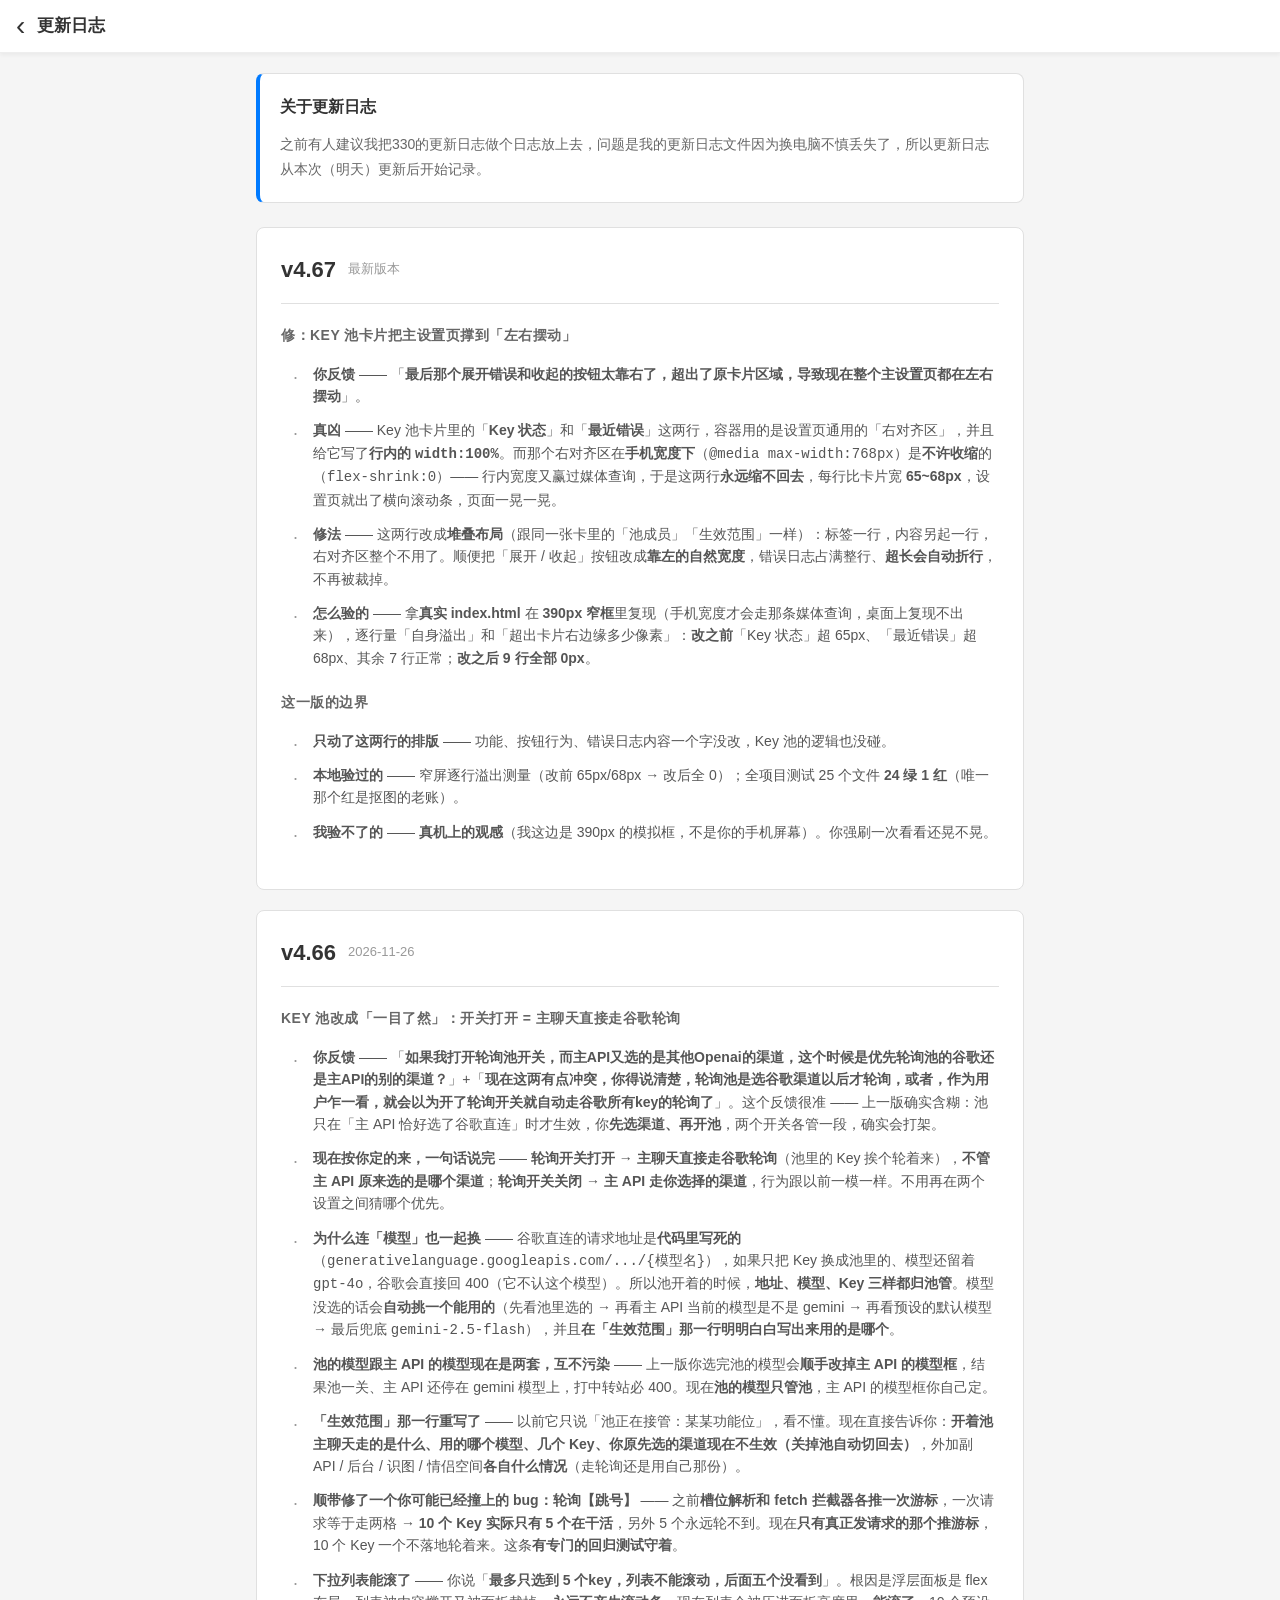
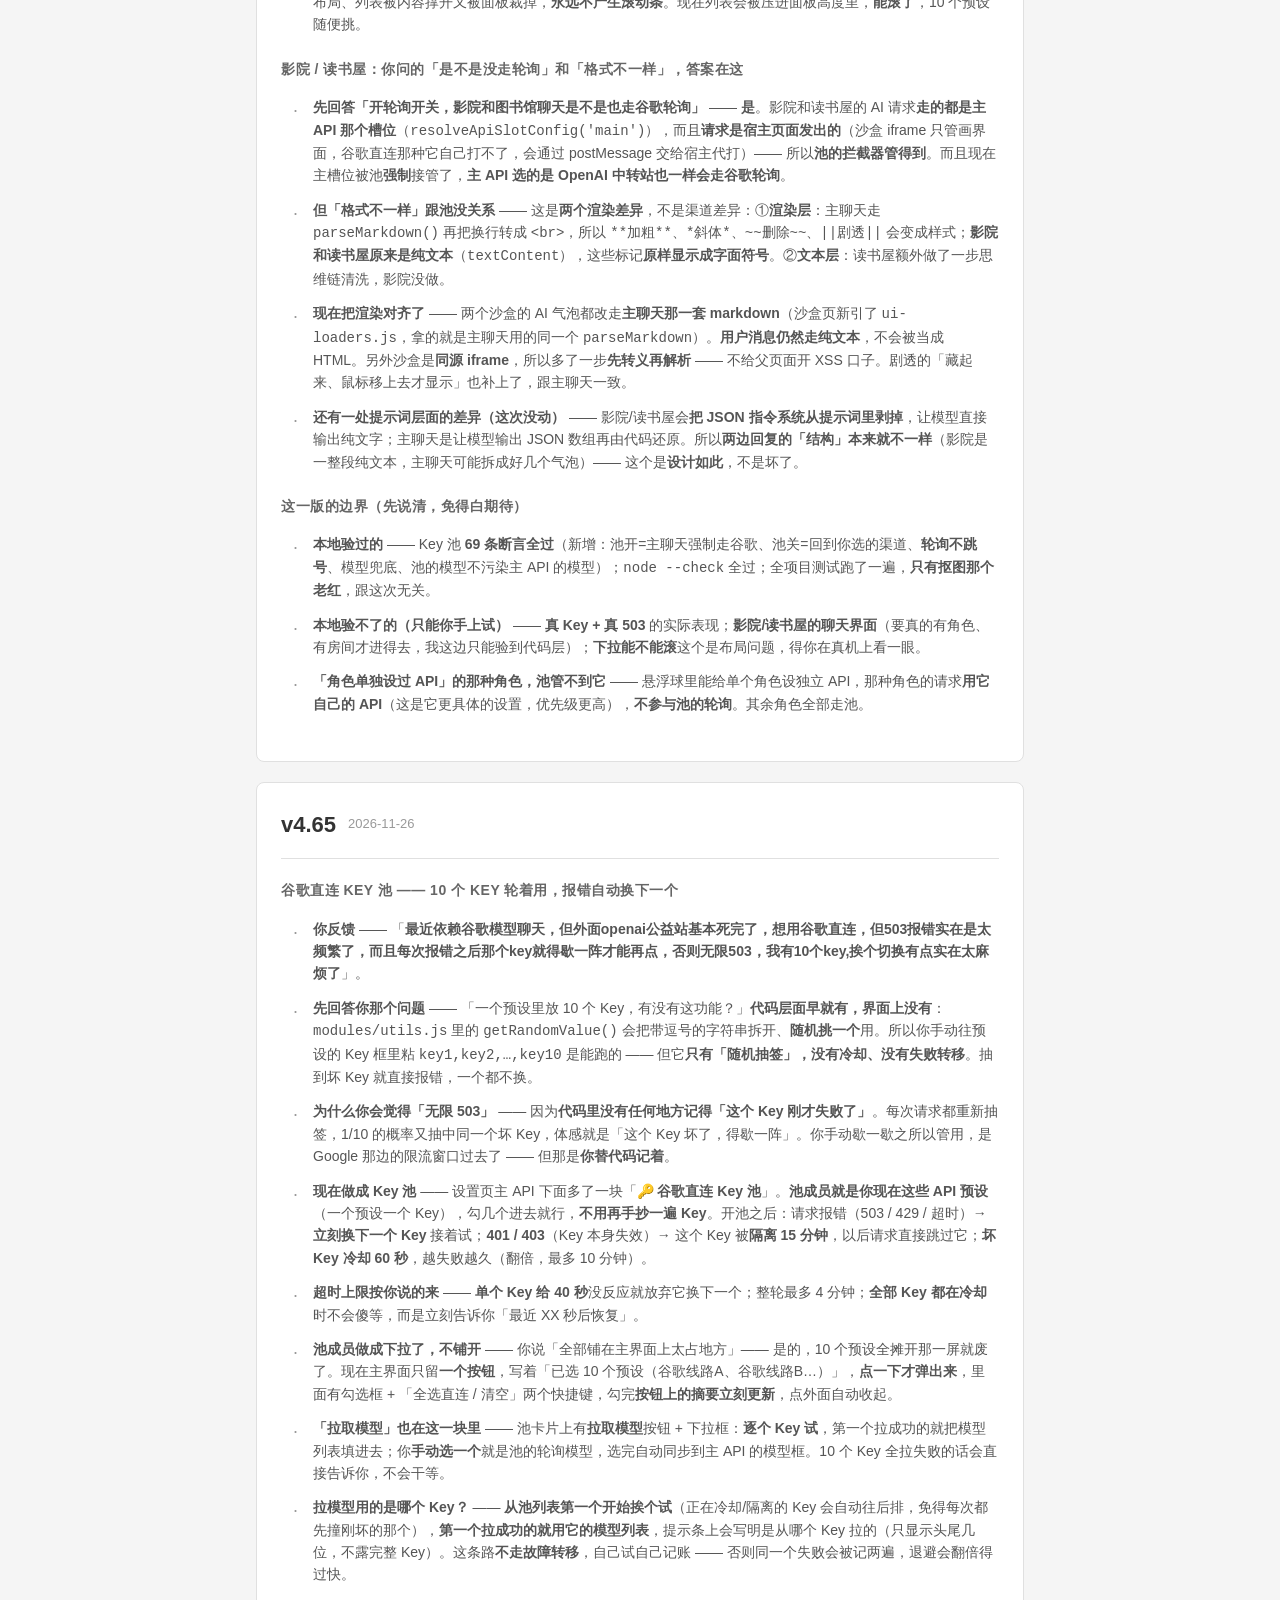
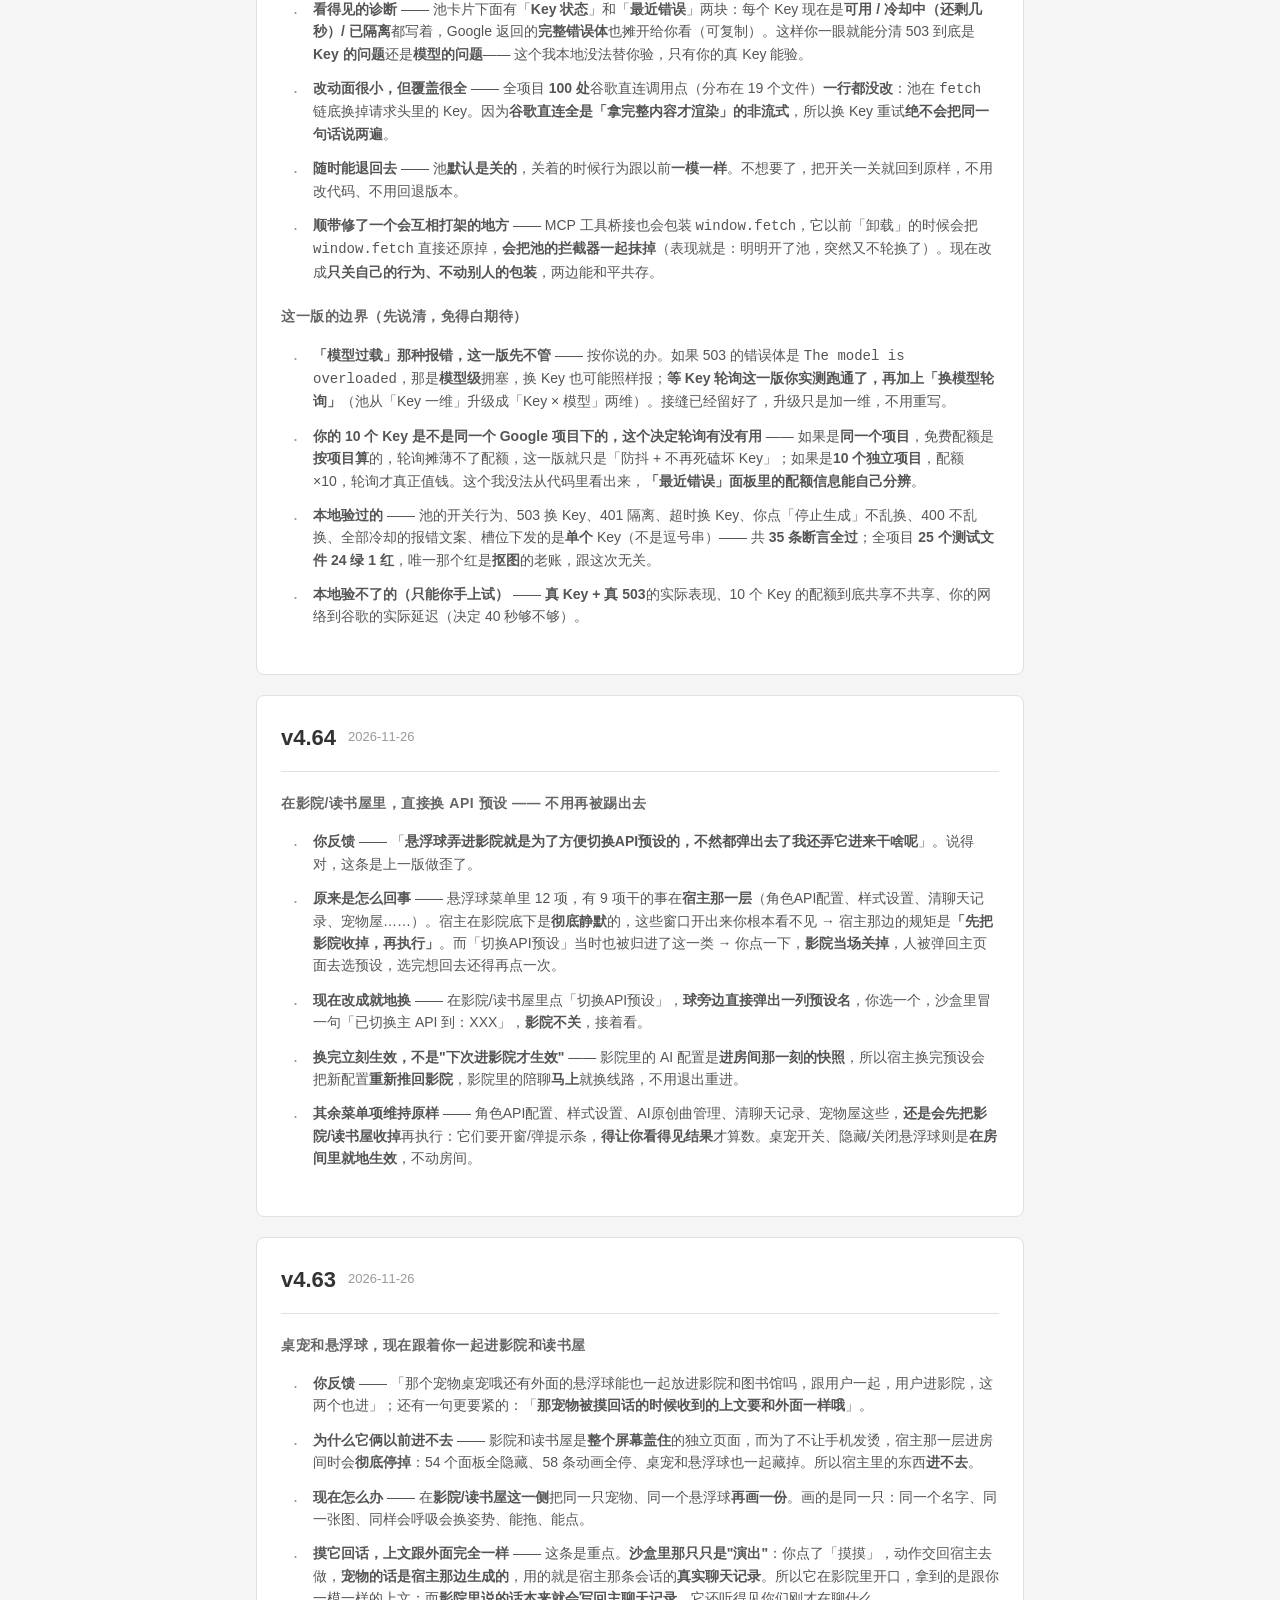
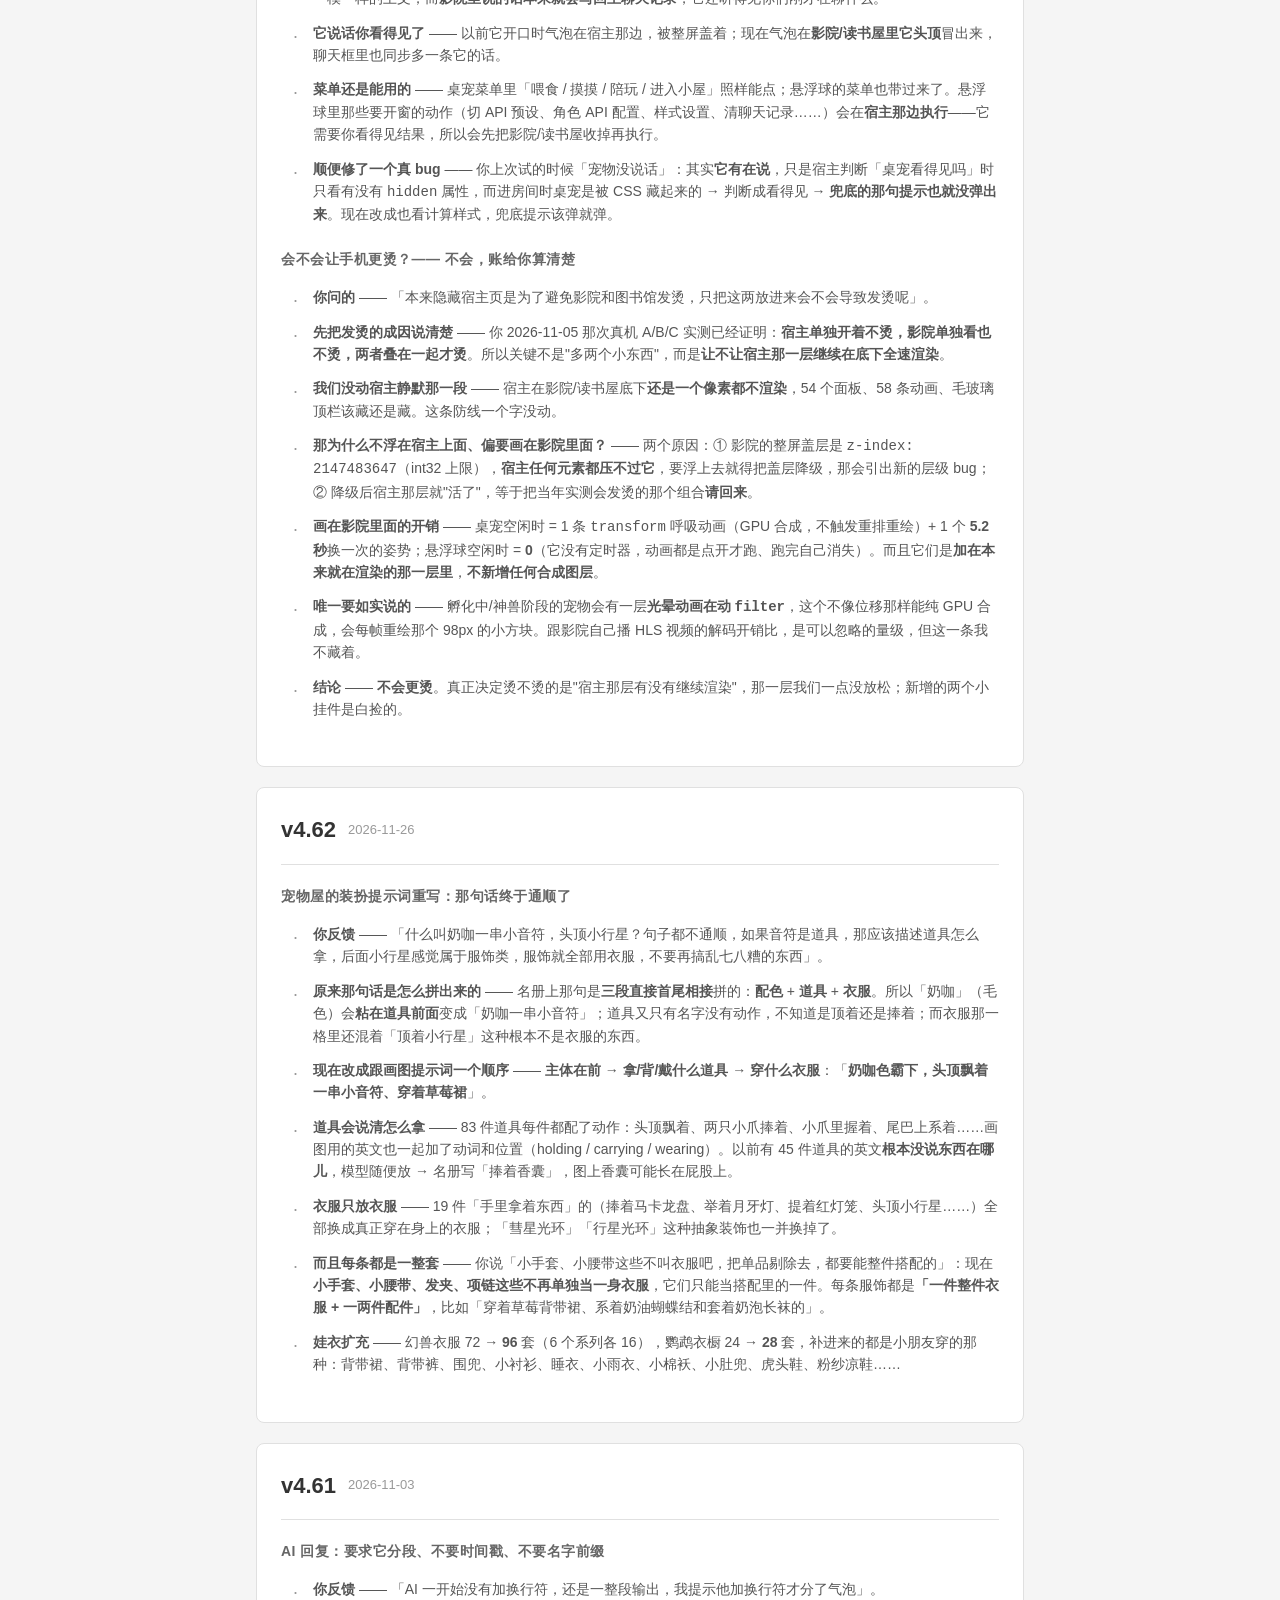
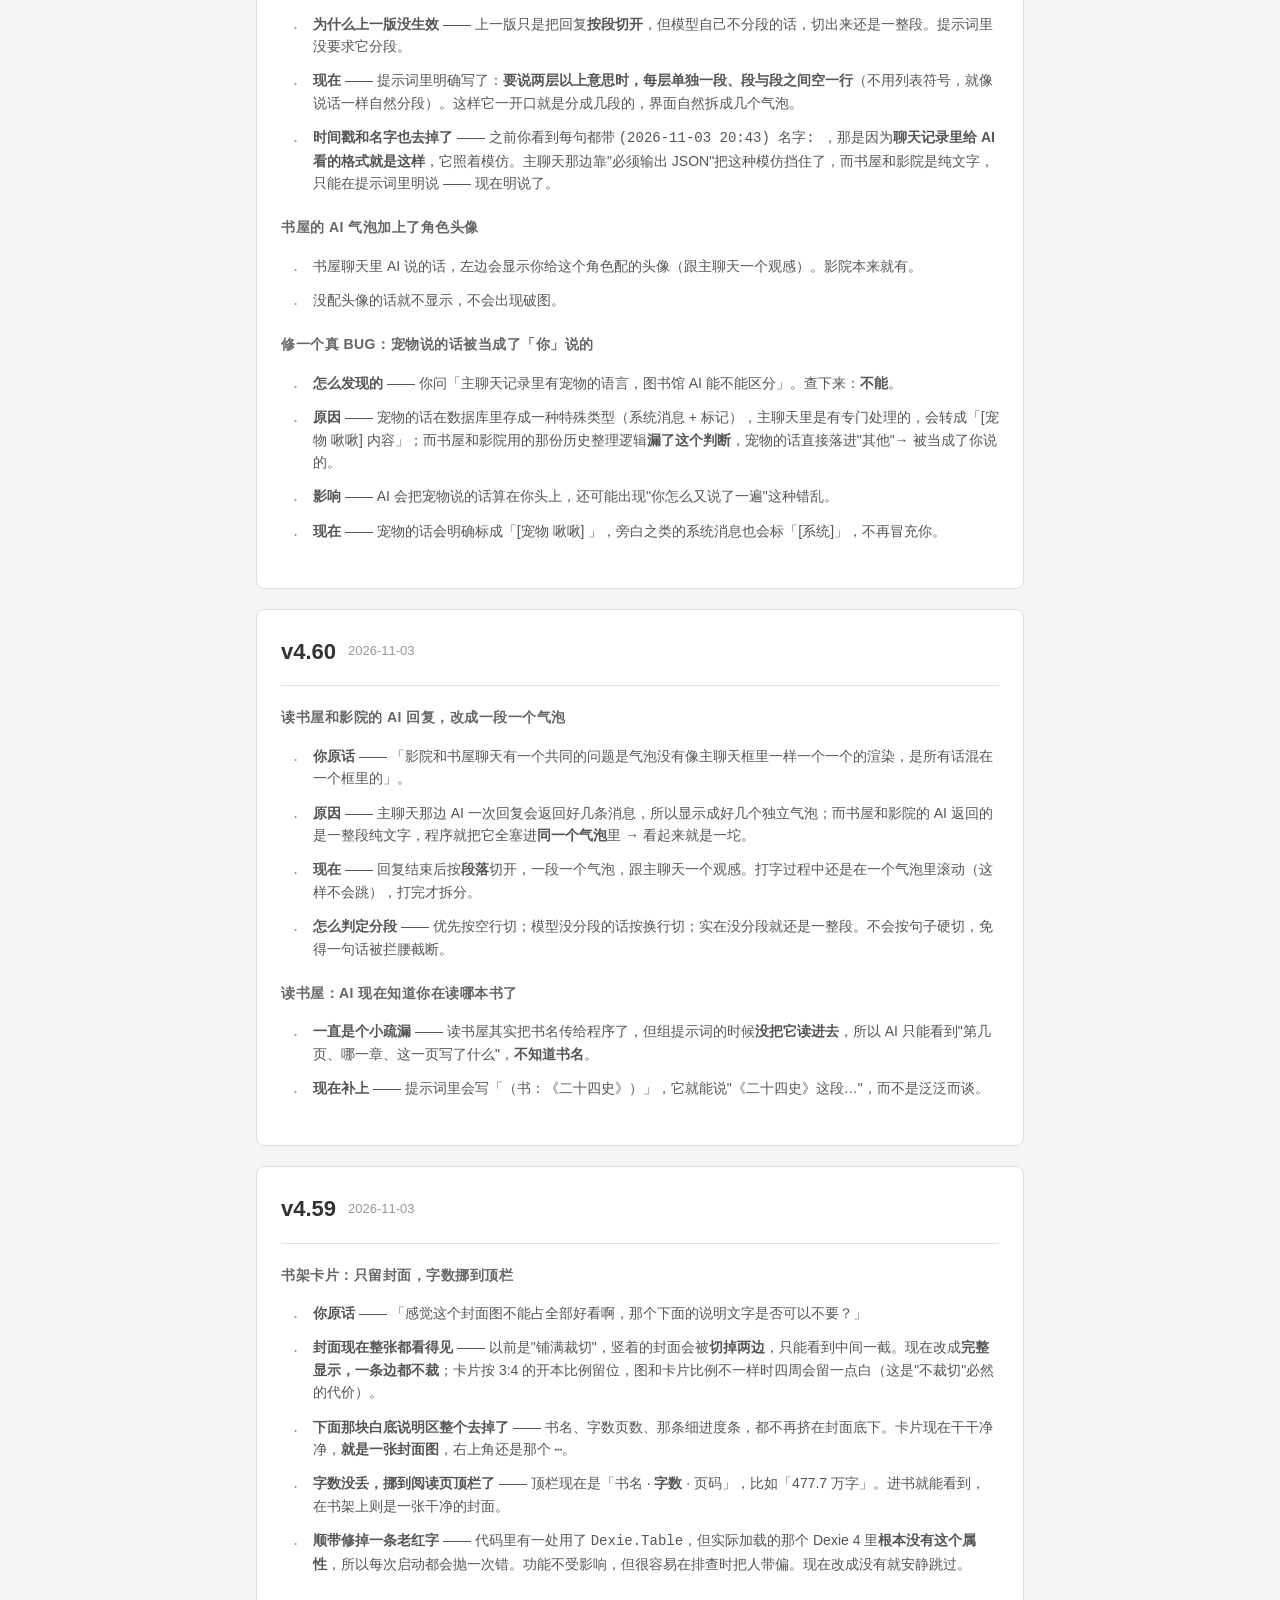
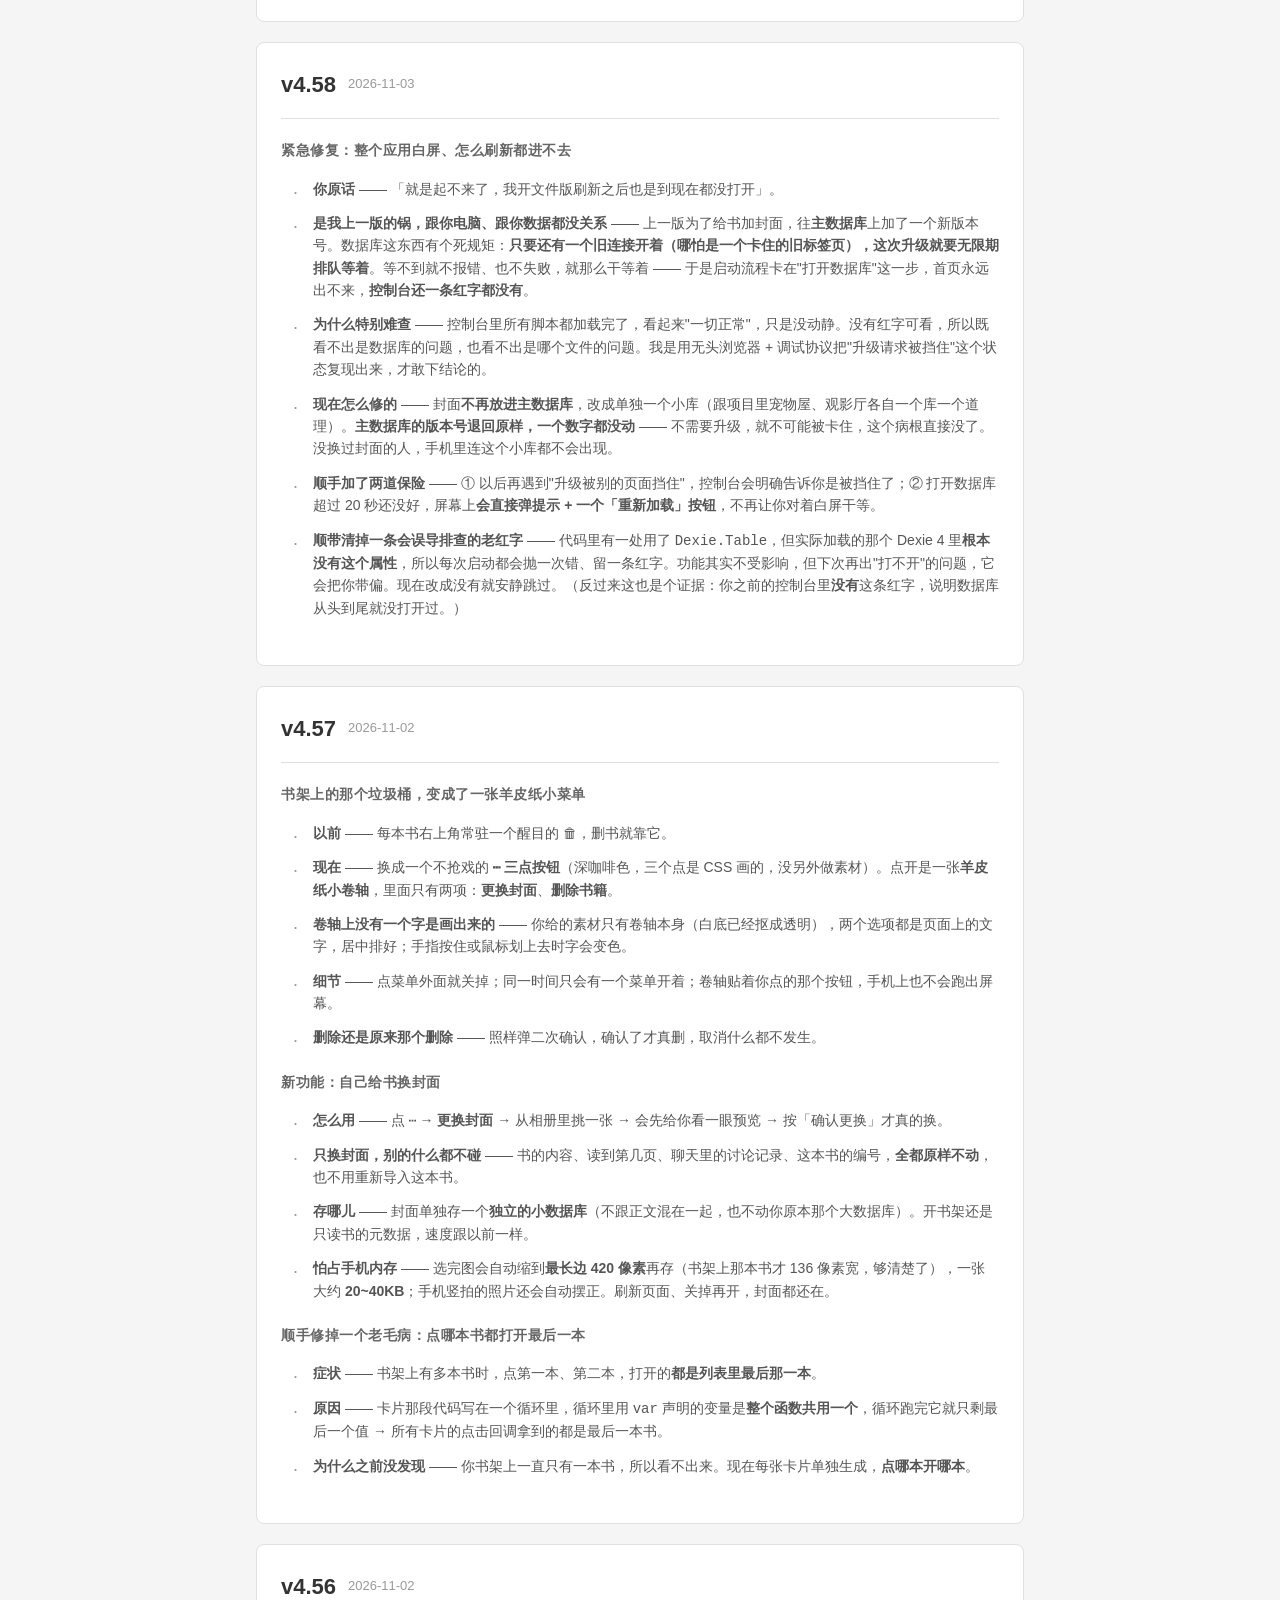
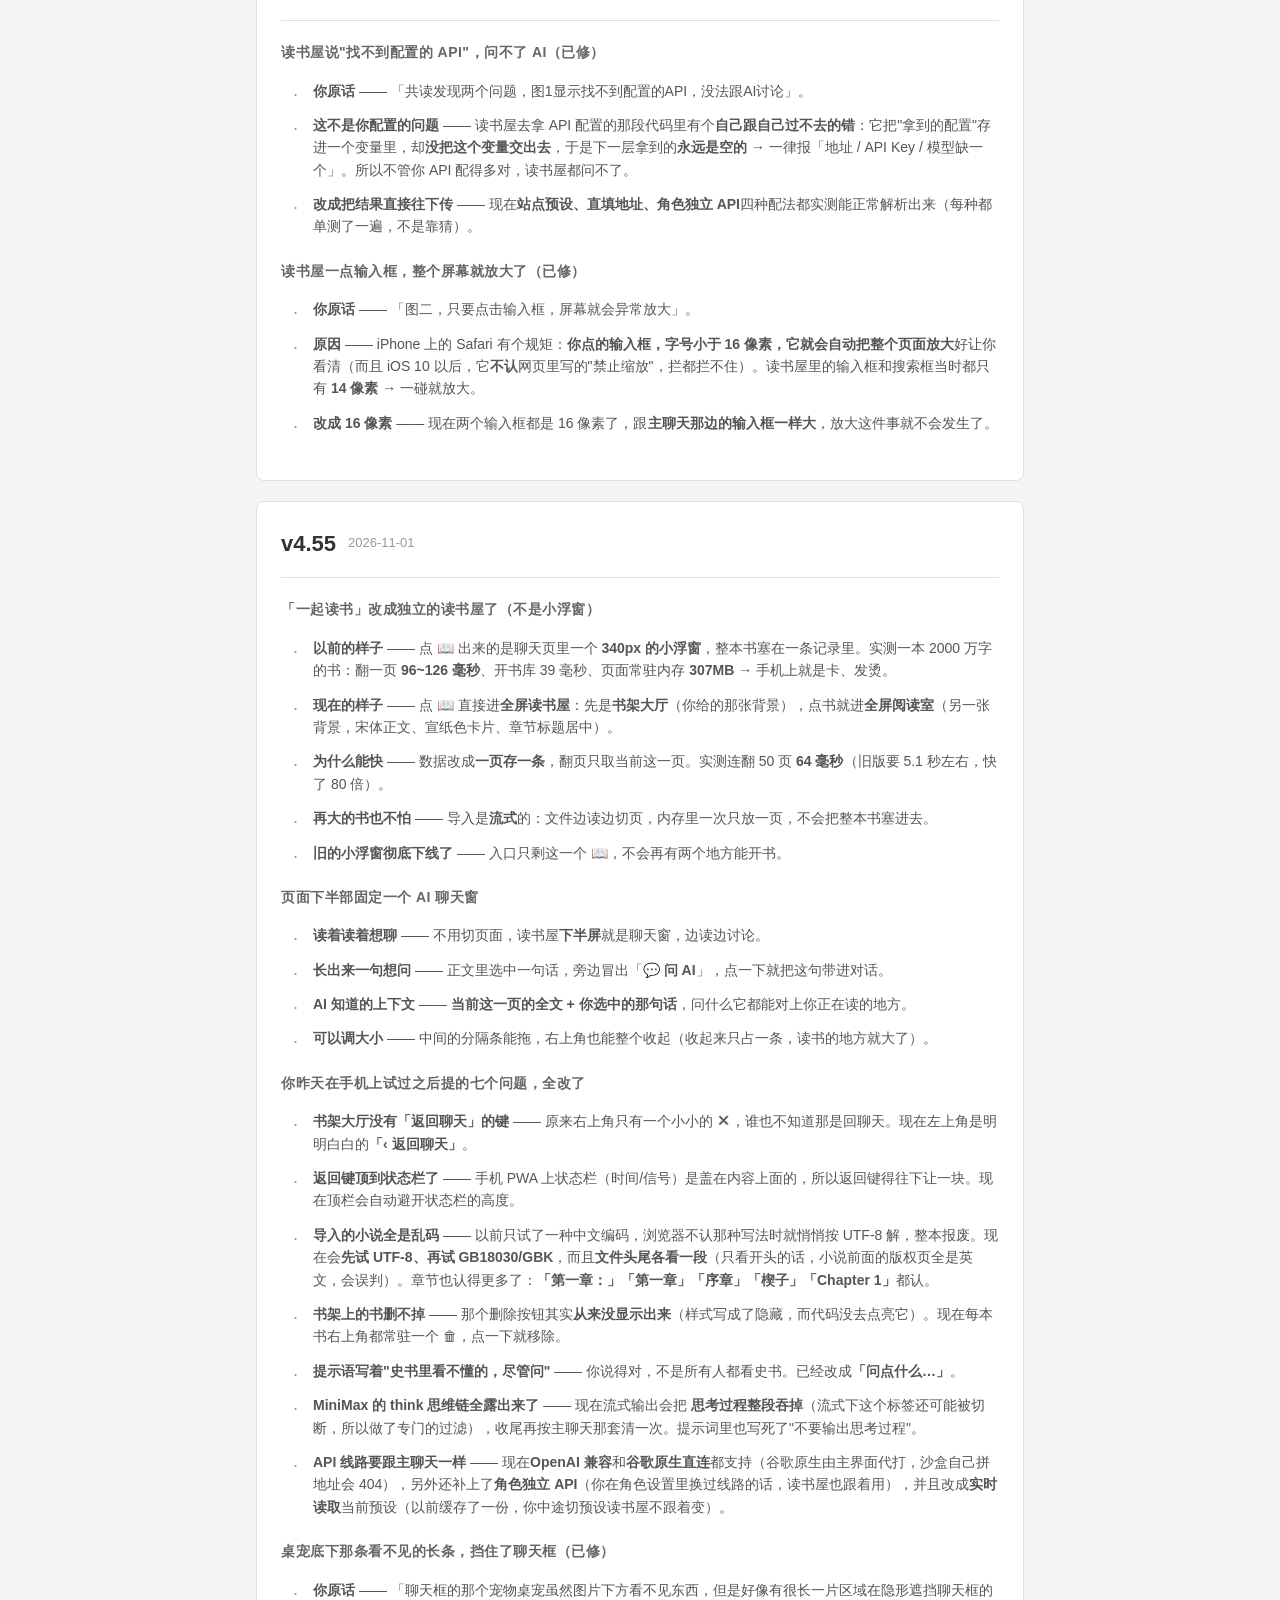
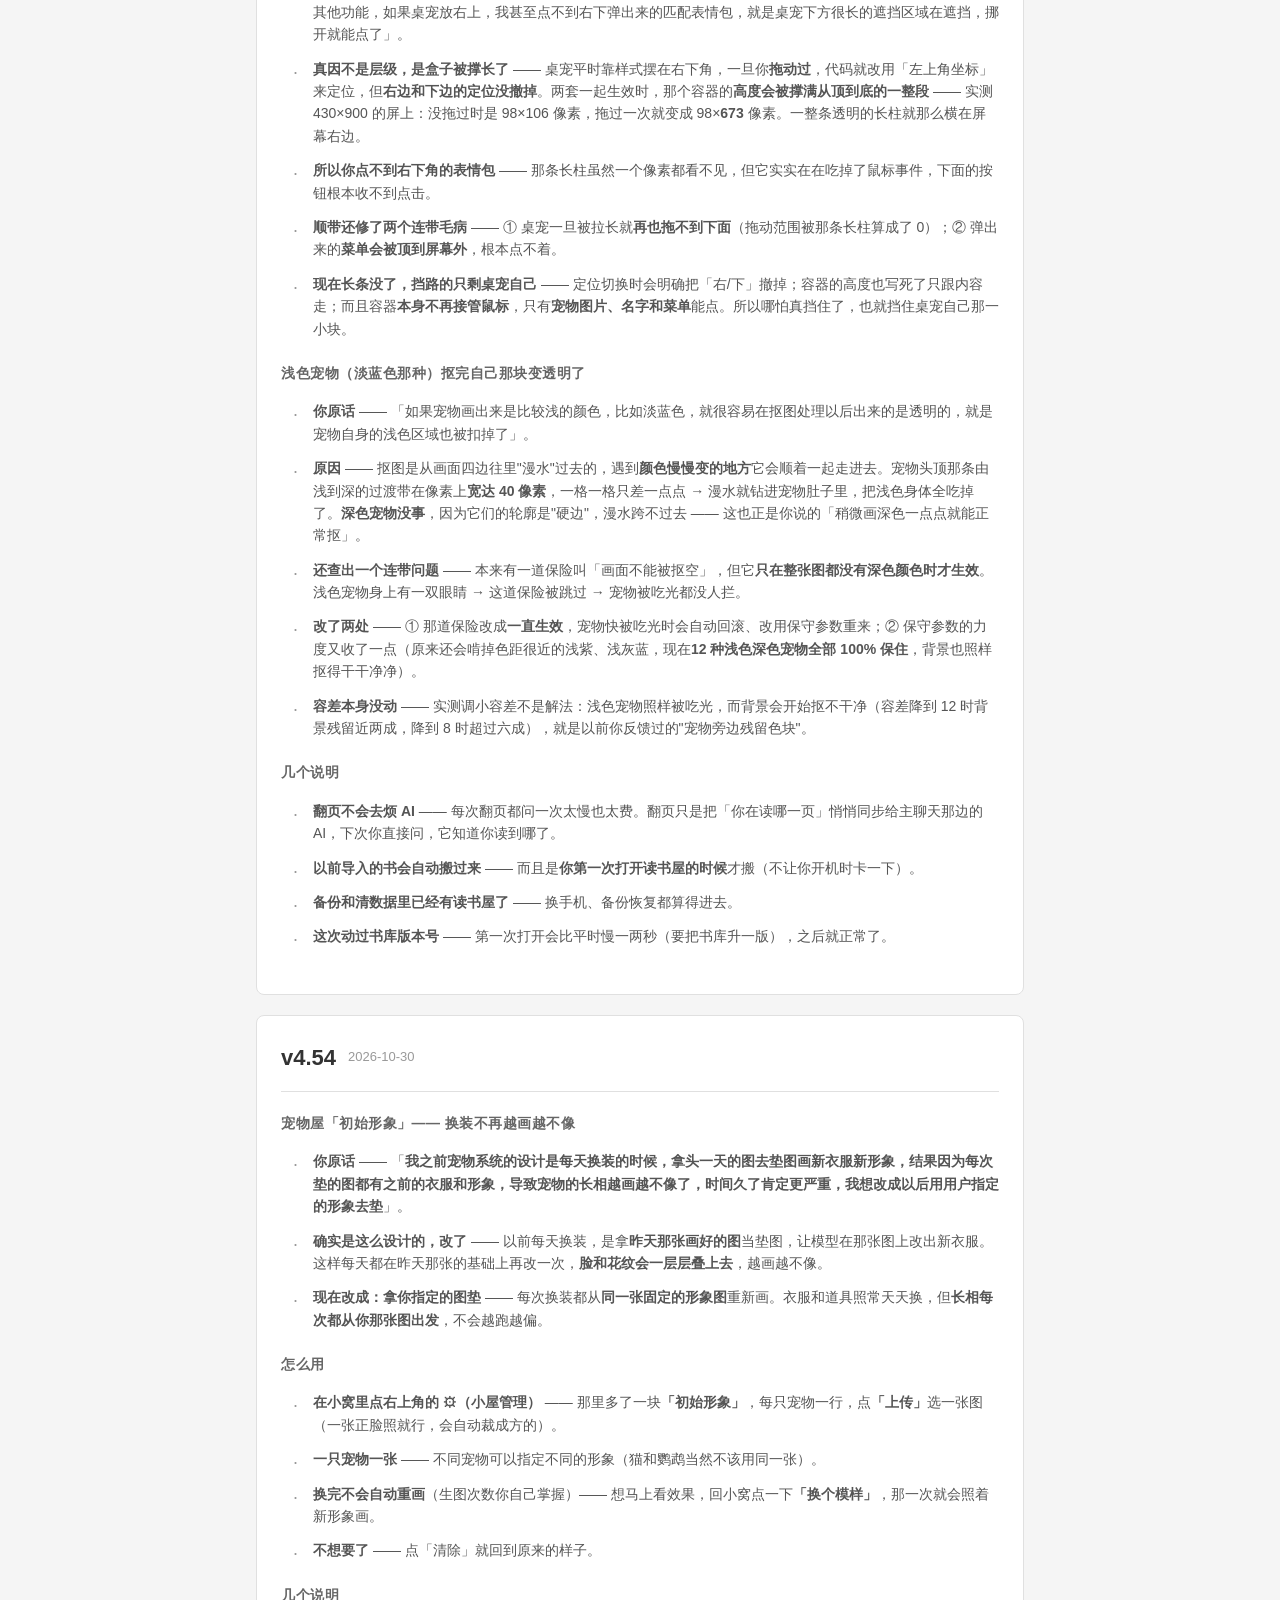
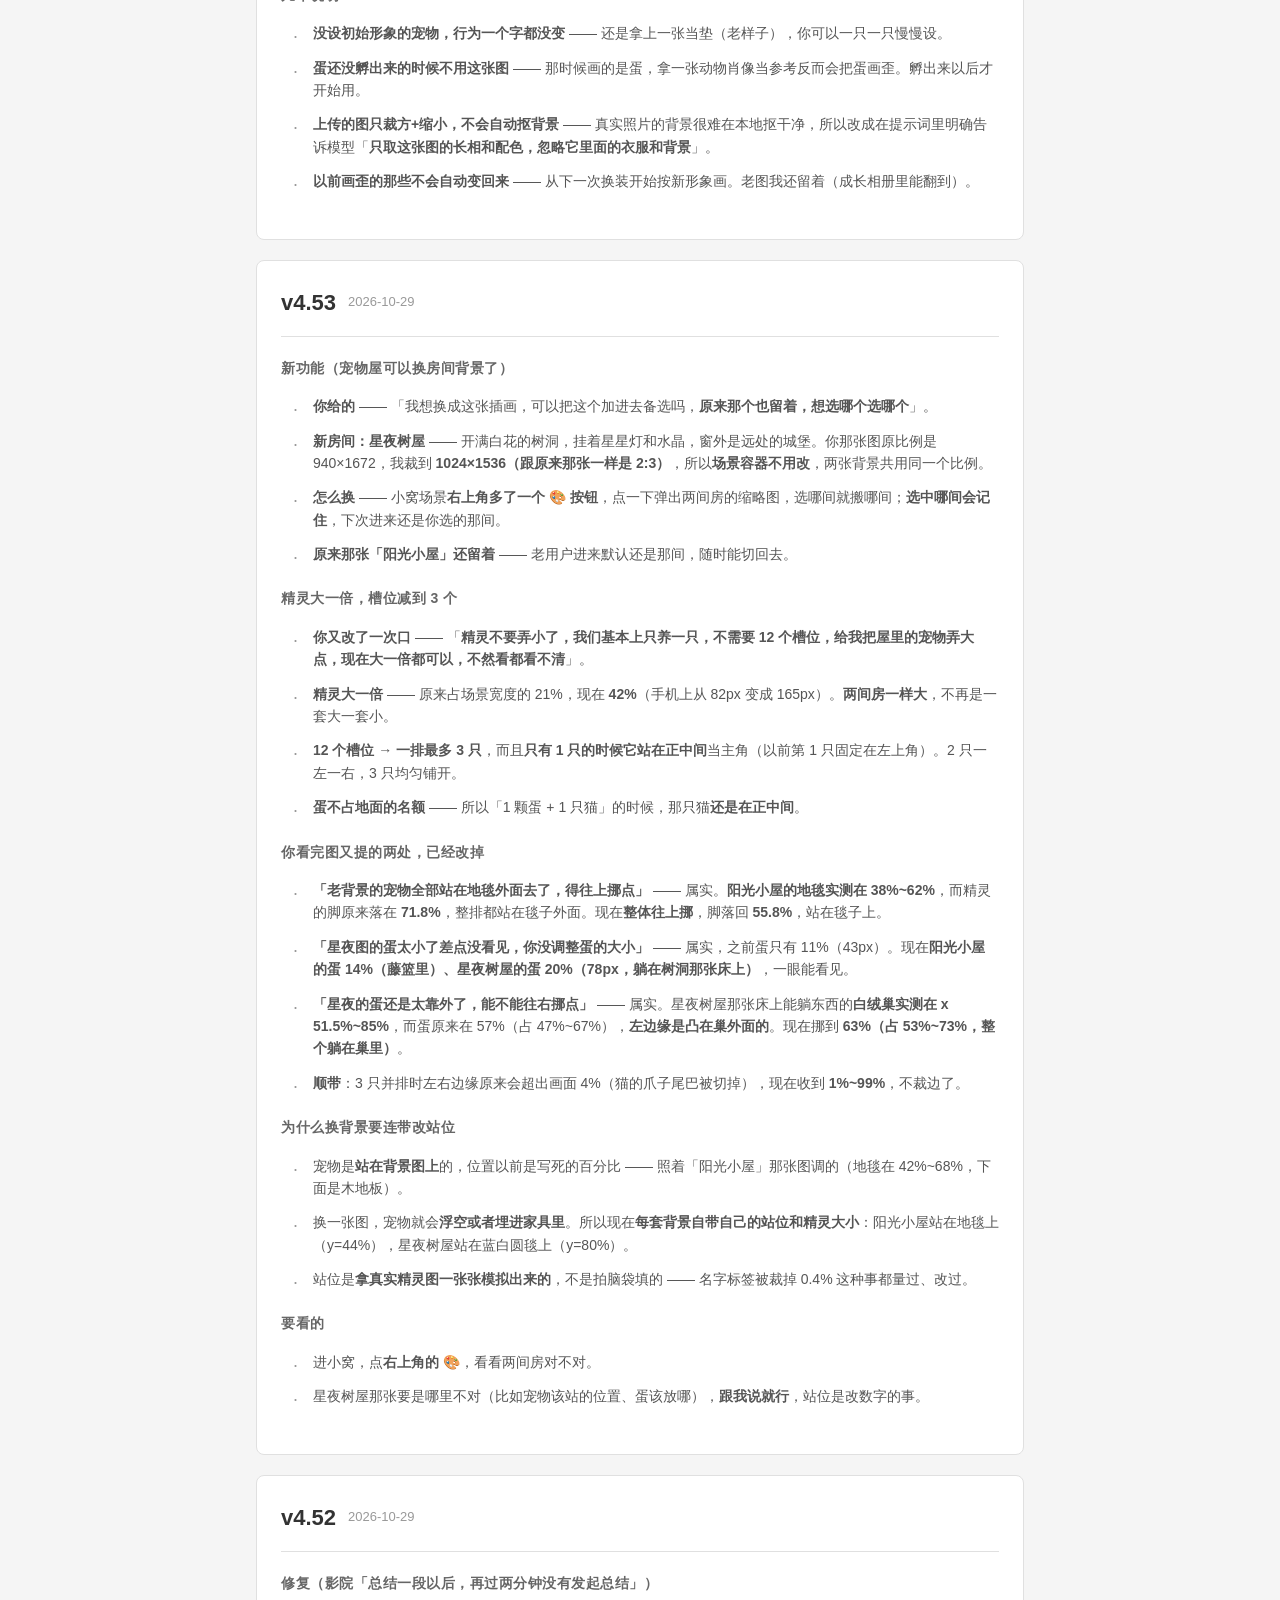
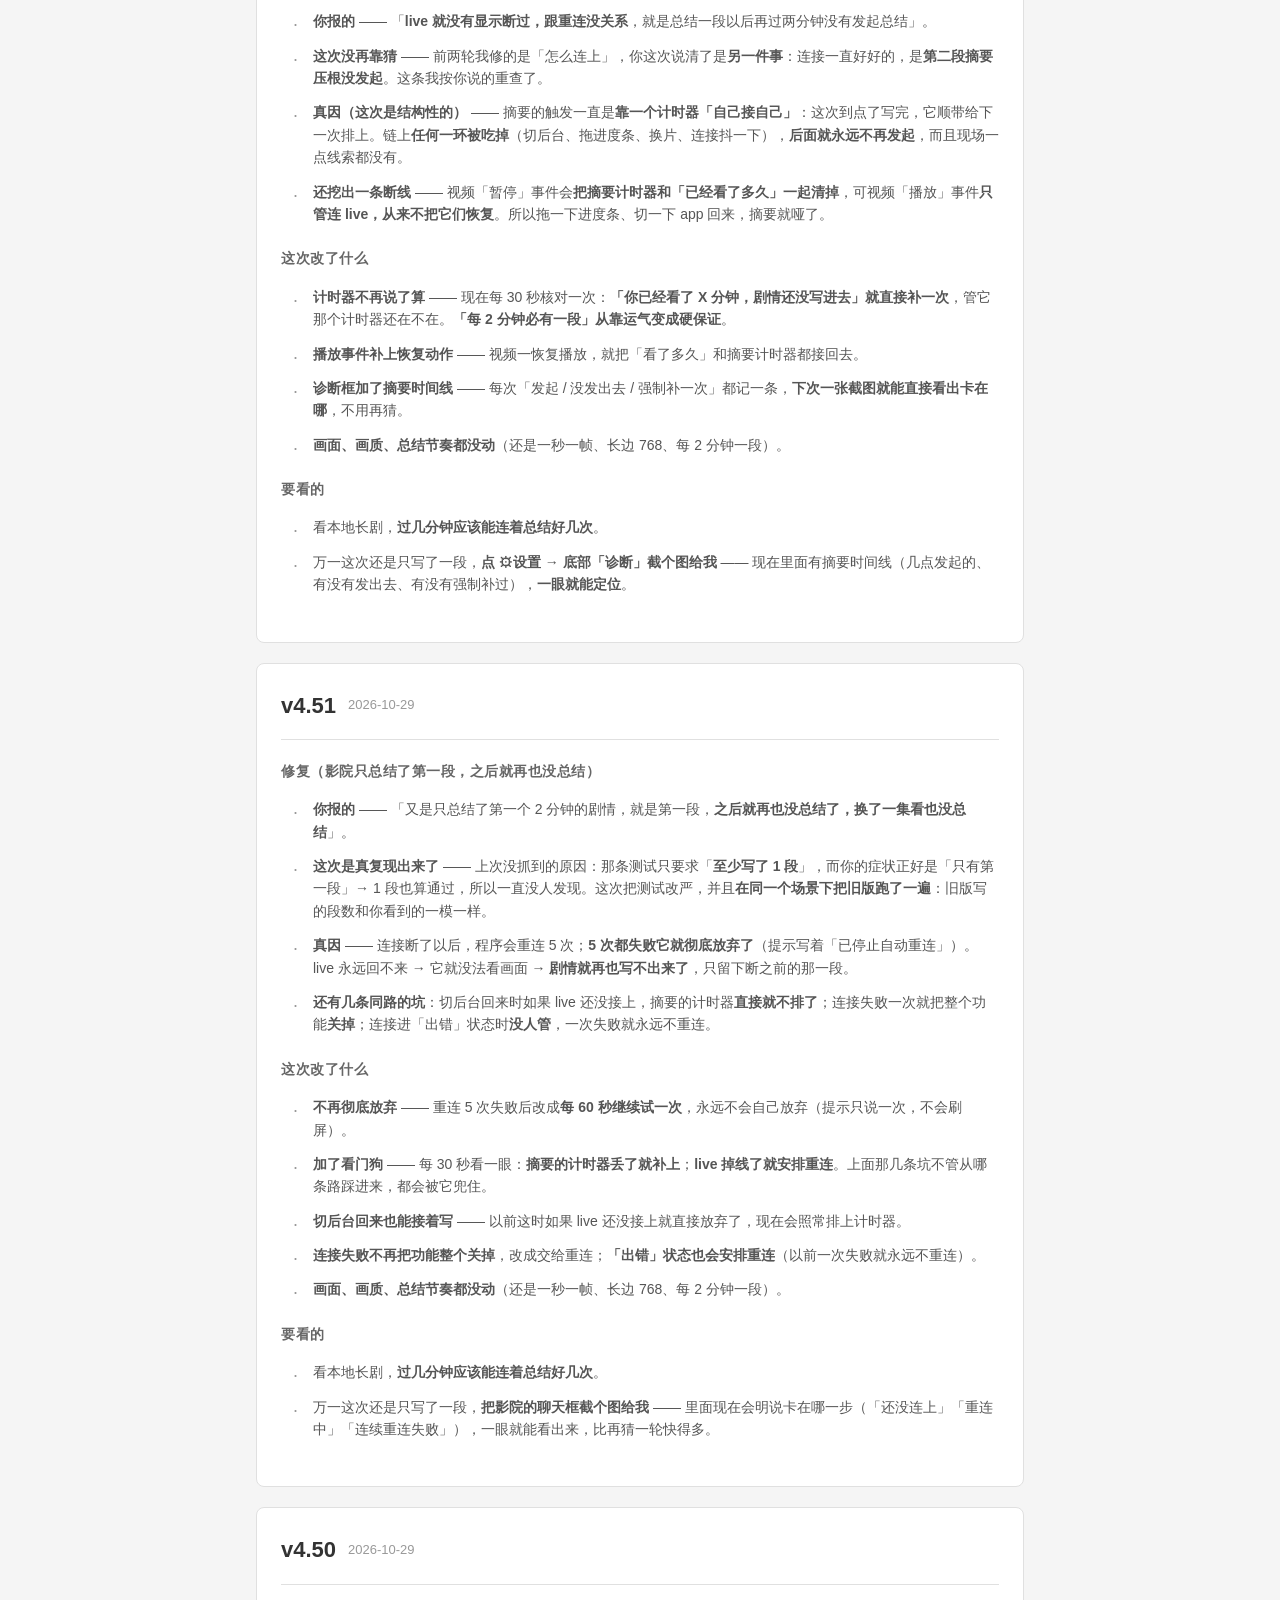
<file: update-log.html>
<!DOCTYPE html>
<html lang="zh-CN">
<head>
  <meta charset="UTF-8">
  <meta name="viewport" content="width=device-width, initial-scale=1.0">
  <title>更新日志</title>
  <style>
    * {
      margin: 0;
      padding: 0;
      box-sizing: border-box;
    }

    body {
      font-family: -apple-system, BlinkMacSystemFont, "Segoe UI", Roboto, "Helvetica Neue", Arial, sans-serif;
      background: var(--primary-bg, #f5f5f5);
      color: var(--text-color, #333);
      line-height: 1.6;
    }

    .header {
      position: sticky;
      top: 0;
      background: var(--primary-bg, #fff);
      border-bottom: 1px solid var(--border-color, #eee);
      padding: 12px 16px;
      display: flex;
      align-items: center;
      z-index: 100;
      box-shadow: 0 2px 4px rgba(0,0,0,0.05);
    }

    .back-btn {
      font-size: 28px;
      cursor: pointer;
      color: var(--text-color, #333);
      margin-right: 12px;
      line-height: 1;
    }

    .header-title {
      font-size: 17px;
      font-weight: 600;
      color: var(--text-color, #333);
    }

    .container {
      max-width: 800px;
      margin: 0 auto;
      padding: 20px 16px;
    }

    .notice {
      background: var(--primary-bg, #fff);
      border: 1px solid var(--border-color, #e0e0e0);
      padding: 20px;
      border-radius: 8px;
      margin-bottom: 24px;
      border-left: 4px solid var(--accent-color, #007AFF);
    }

    .notice h2 {
      font-size: 16px;
      margin-bottom: 12px;
      font-weight: 600;
      color: var(--text-color, #333);
    }

    .notice p {
      font-size: 14px;
      line-height: 1.8;
      color: var(--text-secondary, #666);
    }

    .version-card {
      background: var(--primary-bg, #fff);
      border: 1px solid var(--border-color, #e0e0e0);
      border-radius: 8px;
      padding: 24px;
      margin-bottom: 20px;
      transition: border-color 0.2s;
    }

    .version-card:hover {
      border-color: var(--accent-color, #007AFF);
    }

    .version-header {
      display: flex;
      align-items: center;
      margin-bottom: 20px;
      padding-bottom: 16px;
      border-bottom: 1px solid var(--border-color, #e0e0e0);
    }

    .version-number {
      font-size: 22px;
      font-weight: 600;
      color: var(--text-color, #333);
      margin-right: 12px;
    }

    .version-date {
      font-size: 13px;
      color: var(--text-secondary, #999);
    }

    .section {
      margin-bottom: 16px;
    }

    .section-title {
      font-size: 14px;
      font-weight: 600;
      color: var(--text-secondary, #666);
      margin-bottom: 10px;
      text-transform: uppercase;
      letter-spacing: 0.5px;
    }

    .item-list {
      list-style: none;
      padding-left: 12px;
    }

    .item-list li {
      padding: 6px 0;
      padding-left: 20px;
      position: relative;
      font-size: 14px;
      color: var(--text-color, #555);
    }

    .item-list li::before {
      content: '·';
      position: absolute;
      left: 0;
      color: var(--text-secondary, #999);
      font-size: 18px;
    }

    @media (max-width: 600px) {
      .container {
        padding: 16px 12px;
      }

      .version-card {
        padding: 16px;
      }

      .version-number {
        font-size: 20px;
      }
    }
  </style>
</head>
<body>
  <div class="header">
    <span class="back-btn" onclick="history.back()">‹</span>
    <span class="header-title">更新日志</span>
  </div>

  <div class="container">
    <div class="notice">
      <h2>关于更新日志</h2>
      <p>之前有人建议我把330的更新日志做个日志放上去，问题是我的更新日志文件因为换电脑不慎丢失了，所以更新日志从本次（明天）更新后开始记录。</p>
    </div>

    <!-- 4.67 版本 -->
    <div class="version-card">
      <div class="version-header">
        <span class="version-number">v4.67</span>
        <span class="version-date">最新版本</span>
      </div>
      <div class="section">
        <div class="section-title fix">修：Key 池卡片把主设置页撑到「左右摆动」</div>
        <ul class="item-list">
          <li><strong>你反馈</strong> —— 「<strong>最后那个展开错误和收起的按钮太靠右了，超出了原卡片区域，导致现在整个主设置页都在左右摆动</strong>」。</li>
          <li><strong>真凶</strong> —— Key 池卡片里的「<strong>Key 状态</strong>」和「<strong>最近错误</strong>」这两行，容器用的是设置页通用的「右对齐区」，并且给它写了<strong>行内的 <code>width:100%</code></strong>。而那个右对齐区在<strong>手机宽度下</strong>（<code>@media max-width:768px</code>）是<strong>不许收缩</strong>的（<code>flex-shrink:0</code>）—— 行内宽度又赢过媒体查询，于是这两行<strong>永远缩不回去</strong>，每行比卡片宽 <strong>65~68px</strong>，设置页就出了横向滚动条，页面一晃一晃。</li>
          <li><strong>修法</strong> —— 这两行改成<strong>堆叠布局</strong>（跟同一张卡里的「池成员」「生效范围」一样）：标签一行，内容另起一行，右对齐区整个不用了。顺便把「展开 / 收起」按钮改成<strong>靠左的自然宽度</strong>，错误日志占满整行、<strong>超长会自动折行</strong>，不再被裁掉。</li>
          <li><strong>怎么验的</strong> —— 拿<strong>真实 index.html</strong> 在 <strong>390px 窄框</strong>里复现（手机宽度才会走那条媒体查询，桌面上复现不出来），逐行量「自身溢出」和「超出卡片右边缘多少像素」：<strong>改之前</strong>「Key 状态」超 65px、「最近错误」超 68px、其余 7 行正常；<strong>改之后</strong> <strong>9 行全部 0px</strong>。</li>
        </ul>
      </div>
      <div class="section">
        <div class="section-title fix">这一版的边界</div>
        <ul class="item-list">
          <li><strong>只动了这两行的排版</strong> —— 功能、按钮行为、错误日志内容一个字没改，Key 池的逻辑也没碰。</li>
          <li><strong>本地验过的</strong> —— 窄屏逐行溢出测量（改前 65px/68px → 改后全 0）；全项目测试 25 个文件 <strong>24 绿 1 红</strong>（唯一那个红是抠图的老账）。</li>
          <li><strong>我验不了的</strong> —— <strong>真机上的观感</strong>（我这边是 390px 的模拟框，不是你的手机屏幕）。你强刷一次看看还晃不晃。</li>
        </ul>
      </div>
    </div>
    <!-- 4.66 版本 -->
    <div class="version-card">
      <div class="version-header">
        <span class="version-number">v4.66</span>
        <span class="version-date">2026-11-26</span>
      </div>
      <div class="section">
        <div class="section-title feat">Key 池改成「一目了然」：开关打开 = 主聊天直接走谷歌轮询</div>
        <ul class="item-list">
          <li><strong>你反馈</strong> —— 「<strong>如果我打开轮询池开关，而主API又选的是其他Openai的渠道，这个时候是优先轮询池的谷歌还是主API的别的渠道？</strong>」+「<strong>现在这两有点冲突，你得说清楚，轮询池是选谷歌渠道以后才轮询，或者，作为用户乍一看，就会以为开了轮询开关就自动走谷歌所有key的轮询了</strong>」。这个反馈很准 —— 上一版确实含糊：池只在「主 API 恰好选了谷歌直连」时才生效，你<strong>先选渠道、再开池</strong>，两个开关各管一段，确实会打架。</li>
          <li><strong>现在按你定的来，一句话说完</strong> —— <strong>轮询开关打开 → 主聊天直接走谷歌轮询</strong>（池里的 Key 挨个轮着来），<strong>不管主 API 原来选的是哪个渠道</strong>；<strong>轮询开关关闭 → 主 API 走你选择的渠道</strong>，行为跟以前一模一样。不用再在两个设置之间猜哪个优先。</li>
          <li><strong>为什么连「模型」也一起换</strong> —— 谷歌直连的请求地址是<strong>代码里写死的</strong>（<code>generativelanguage.googleapis.com/.../{模型名}</code>），如果只把 Key 换成池里的、模型还留着 <code>gpt-4o</code>，谷歌会直接回 400（它不认这个模型）。所以池开着的时候，<strong>地址、模型、Key 三样都归池管</strong>。模型没选的话会<strong>自动挑一个能用的</strong>（先看池里选的 → 再看主 API 当前的模型是不是 gemini → 再看预设的默认模型 → 最后兜底 <code>gemini-2.5-flash</code>），并且<strong>在「生效范围」那一行明明白白写出来用的是哪个</strong>。</li>
          <li><strong>池的模型跟主 API 的模型现在是两套，互不污染</strong> —— 上一版你选完池的模型会<strong>顺手改掉主 API 的模型框</strong>，结果池一关、主 API 还停在 gemini 模型上，打中转站必 400。现在<strong>池的模型只管池</strong>，主 API 的模型框你自己定。</li>
          <li><strong>「生效范围」那一行重写了</strong> —— 以前它只说「池正在接管：某某功能位」，看不懂。现在直接告诉你：<strong>开着池主聊天走的是什么、用的哪个模型、几个 Key、你原先选的渠道现在不生效（关掉池自动切回去）</strong>，外加副 API / 后台 / 识图 / 情侣空间<strong>各自什么情况</strong>（走轮询还是用自己那份）。</li>
          <li><strong>顺带修了一个你可能已经撞上的 bug：轮询【跳号】</strong> —— 之前<strong>槽位解析和 fetch 拦截器各推一次游标</strong>，一次请求等于走两格 → <strong>10 个 Key 实际只有 5 个在干活</strong>，另外 5 个永远轮不到。现在<strong>只有真正发请求的那个推游标</strong>，10 个 Key 一个不落地轮着来。这条<strong>有专门的回归测试守着</strong>。</li>
          <li><strong>下拉列表能滚了</strong> —— 你说「<strong>最多只选到 5 个key，列表不能滚动，后面五个没看到</strong>」。根因是浮层面板是 flex 布局、列表被内容撑开又被面板裁掉，<strong>永远不产生滚动条</strong>。现在列表会被压进面板高度里，<strong>能滚了</strong>，10 个预设随便挑。</li>
        </ul>
      </div>
      <div class="section">
        <div class="section-title fix">影院 / 读书屋：你问的「是不是没走轮询」和「格式不一样」，答案在这</div>
        <ul class="item-list">
          <li><strong>先回答「开轮询开关，影院和图书馆聊天是不是也走谷歌轮询」</strong> —— <strong>是</strong>。影院和读书屋的 AI 请求<strong>走的都是主 API 那个槽位</strong>（<code>resolveApiSlotConfig('main')</code>），而且<strong>请求是宿主页面发出的</strong>（沙盒 iframe 只管画界面，谷歌直连那种它自己打不了，会通过 postMessage 交给宿主代打）—— 所以<strong>池的拦截器管得到</strong>。而且现在主槽位被池<strong>强制</strong>接管了，<strong>主 API 选的是 OpenAI 中转站也一样会走谷歌轮询</strong>。</li>
          <li><strong>但「格式不一样」跟池没关系</strong> —— 这是<strong>两个渲染差异</strong>，不是渠道差异：①<strong>渲染层</strong>：主聊天走 <code>parseMarkdown()</code> 再把换行转成 <code>&lt;br&gt;</code>，所以 <code>**加粗**</code>、<code>*斜体*</code>、<code>~~删除~~</code>、<code>||剧透||</code> 会变成样式；<strong>影院和读书屋原来是纯文本</strong>（<code>textContent</code>），这些标记<strong>原样显示成字面符号</strong>。②<strong>文本层</strong>：读书屋额外做了一步思维链清洗，影院没做。</li>
          <li><strong>现在把渲染对齐了</strong> —— 两个沙盒的 AI 气泡都改走<strong>主聊天那一套 markdown</strong>（沙盒页新引了 <code>ui-loaders.js</code>，拿的就是主聊天用的同一个 <code>parseMarkdown</code>）。<strong>用户消息仍然走纯文本</strong>，不会被当成 HTML。另外沙盒是<strong>同源 iframe</strong>，所以多了一步<strong>先转义再解析</strong> —— 不给父页面开 XSS 口子。剧透的「藏起来、鼠标移上去才显示」也补上了，跟主聊天一致。</li>
          <li><strong>还有一处提示词层面的差异（这次没动）</strong> —— 影院/读书屋会<strong>把 JSON 指令系统从提示词里剥掉</strong>，让模型直接输出纯文字；主聊天是让模型输出 JSON 数组再由代码还原。所以<strong>两边回复的「结构」本来就不一样</strong>（影院是一整段纯文本，主聊天可能拆成好几个气泡）—— 这个是<strong>设计如此</strong>，不是坏了。</li>
        </ul>
      </div>
      <div class="section">
        <div class="section-title fix">这一版的边界（先说清，免得白期待）</div>
        <ul class="item-list">
          <li><strong>本地验过的</strong> —— Key 池 <strong>69 条断言全过</strong>（新增：池开=主聊天强制走谷歌、池关=回到你选的渠道、<strong>轮询不跳号</strong>、模型兜底、池的模型不污染主 API 的模型）；<code>node --check</code> 全过；全项目测试跑了一遍，<strong>只有抠图那个老红</strong>，跟这次无关。</li>
          <li><strong>本地验不了的（只能你手上试）</strong> —— <strong>真 Key + 真 503</strong> 的实际表现；<strong>影院/读书屋的聊天界面</strong>（要真的有角色、有房间才进得去，我这边只能验到代码层）；<strong>下拉能不能滚</strong>这个是布局问题，得你在真机上看一眼。</strong></li>
          <li><strong>「角色单独设过 API」的那种角色，池管不到它</strong> —— 悬浮球里能给单个角色设独立 API，那种角色的请求<strong>用它自己的 API</strong>（这是它更具体的设置，优先级更高），<strong>不参与池的轮询</strong>。其余角色全部走池。</li>
        </ul>
      </div>
    </div>
    <!-- 4.65 版本 -->
    <div class="version-card">
      <div class="version-header">
        <span class="version-number">v4.65</span>
        <span class="version-date">2026-11-26</span>
      </div>
      <div class="section">
        <div class="section-title feat">谷歌直连 Key 池 —— 10 个 Key 轮着用，报错自动换下一个</div>
        <ul class="item-list">
          <li><strong>你反馈</strong> —— 「<strong>最近依赖谷歌模型聊天，但外面openai公益站基本死完了，想用谷歌直连，但503报错实在是太频繁了，而且每次报错之后那个key就得歇一阵才能再点，否则无限503，我有10个key,挨个切换有点实在太麻烦了</strong>」。</li>
          <li><strong>先回答你那个问题</strong> —— 「一个预设里放 10 个 Key，有没有这功能？」<strong>代码层面早就有，界面上没有</strong>：<code>modules/utils.js</code> 里的 <code>getRandomValue()</code> 会把带逗号的字符串拆开、<strong>随机挑一个</strong>用。所以你手动往预设的 Key 框里粘 <code>key1,key2,…,key10</code> 是能跑的 —— 但它<strong>只有「随机抽签」，没有冷却、没有失败转移</strong>。抽到坏 Key 就直接报错，一个都不换。</li>
          <li><strong>为什么你会觉得「无限 503」</strong> —— 因为<strong>代码里没有任何地方记得「这个 Key 刚才失败了」</strong>。每次请求都重新抽签，1/10 的概率又抽中同一个坏 Key，体感就是「这个 Key 坏了，得歇一阵」。你手动歇一歇之所以管用，是 Google 那边的限流窗口过去了 —— 但那是<strong>你替代码记着</strong>。</li>
          <li><strong>现在做成 Key 池</strong> —— 设置页主 API 下面多了一块「<strong>🔑 谷歌直连 Key 池</strong>」。<strong>池成员就是你现在这些 API 预设</strong>（一个预设一个 Key），勾几个进去就行，<strong>不用再手抄一遍 Key</strong>。开池之后：请求报错（503 / 429 / 超时）→ <strong>立刻换下一个 Key</strong> 接着试；<strong>401 / 403</strong>（Key 本身失效）→ 这个 Key 被<strong>隔离 15 分钟</strong>，以后请求直接跳过它；<strong>坏 Key 冷却 60 秒</strong>，越失败越久（翻倍，最多 10 分钟）。</li>
          <li><strong>超时上限按你说的来</strong> —— <strong>单个 Key 给 40 秒</strong>没反应就放弃它换下一个；整轮最多 4 分钟；<strong>全部 Key 都在冷却</strong>时不会傻等，而是立刻告诉你「最近 XX 秒后恢复」。</li>
          <li><strong>池成员做成下拉了，不铺开</strong> —— 你说「全部铺在主界面上太占地方」—— 是的，10 个预设全摊开那一屏就废了。现在主界面只留<strong>一个按钮</strong>，写着「已选 10 个预设（谷歌线路A、谷歌线路B…）」，<strong>点一下才弹出来</strong>，里面有勾选框 + 「全选直连 / 清空」两个快捷键，勾完<strong>按钮上的摘要立刻更新</strong>，点外面自动收起。</li>
          <li><strong>「拉取模型」也在这一块里</strong> —— 池卡片上有<strong>拉取模型</strong>按钮 + 下拉框：<strong>逐个 Key 试</strong>，第一个拉成功的就把模型列表填进去；你<strong>手动选一个</strong>就是池的轮询模型，选完自动同步到主 API 的模型框。10 个 Key 全拉失败的话会直接告诉你，不会干等。</li>
          <li><strong>拉模型用的是哪个 Key？</strong> —— <strong>从池列表第一个开始挨个试</strong>（正在冷却/隔离的 Key 会自动往后排，免得每次都先撞刚坏的那个），<strong>第一个拉成功的就用它的模型列表</strong>，提示条上会写明是从哪个 Key 拉的（只显示头尾几位，不露完整 Key）。这条路<strong>不走故障转移</strong>，自己试自己记账 —— 否则同一个失败会被记两遍，退避会翻倍得过快。</li>
          <li><strong>看得见的诊断</strong> —— 池卡片下面有「<strong>Key 状态</strong>」和「<strong>最近错误</strong>」两块：每个 Key 现在是<strong>可用 / 冷却中（还剩几秒）/ 已隔离</strong>都写着，Google 返回的<strong>完整错误体</strong>也摊开给你看（可复制）。这样你一眼就能分清 503 到底是<strong>Key 的问题</strong>还是<strong>模型的问题</strong>—— 这个我本地没法替你验，只有你的真 Key 能验。</li>
          <li><strong>改动面很小，但覆盖很全</strong> —— 全项目 <strong>100 处</strong>谷歌直连调用点（分布在 19 个文件）<strong>一行都没改</strong>：池在 <code>fetch</code> 链底换掉请求头里的 Key。因为<strong>谷歌直连全是「拿完整内容才渲染」的非流式</strong>，所以换 Key 重试<strong>绝不会把同一句话说两遍</strong>。</li>
          <li><strong>随时能退回去</strong> —— 池<strong>默认是关的</strong>，关着的时候行为跟以前<strong>一模一样</strong>。不想要了，把开关一关就回到原样，不用改代码、不用回退版本。</li>
          <li><strong>顺带修了一个会互相打架的地方</strong> —— MCP 工具桥接也会包装 <code>window.fetch</code>，它以前「卸载」的时候会把 <code>window.fetch</code> 直接还原掉，<strong>会把池的拦截器一起抹掉</strong>（表现就是：明明开了池，突然又不轮换了）。现在改成<strong>只关自己的行为、不动别人的包装</strong>，两边能和平共存。</li>
        </ul>
      </div>
      <div class="section">
        <div class="section-title fix">这一版的边界（先说清，免得白期待）</div>
        <ul class="item-list">
          <li><strong>「模型过载」那种报错，这一版先不管</strong> —— 按你说的办。如果 503 的错误体是 <code>The model is overloaded</code>，那是<strong>模型级</strong>拥塞，换 Key 也可能照样报；<strong>等 Key 轮询这一版你实测跑通了，再加上「换模型轮询」</strong>（池从「Key 一维」升级成「Key × 模型」两维）。接缝已经留好了，升级只是加一维，不用重写。</li>
          <li><strong>你的 10 个 Key 是不是同一个 Google 项目下的，这个决定轮询有没有用</strong> —— 如果是<strong>同一个项目</strong>，免费配额是<strong>按项目算</strong>的，轮询摊薄不了配额，这一版就只是「防抖 + 不再死磕坏 Key」；如果是<strong>10 个独立项目</strong>，配额 ×10，轮询才真正值钱。这个我没法从代码里看出来，<strong>「最近错误」面板里的配额信息能自己分辨</strong>。</li>
          <li><strong>本地验过的</strong> —— 池的开关行为、503 换 Key、401 隔离、超时换 Key、你点「停止生成」不乱换、400 不乱换、全部冷却的报错文案、槽位下发的是<strong>单个</strong> Key（不是逗号串）—— 共 <strong>35 条断言全过</strong>；全项目 <strong>25 个测试文件 24 绿 1 红</strong>，唯一那个红是<strong>抠图</strong>的老账，跟这次无关。</li>
          <li><strong>本地验不了的（只能你手上试）</strong> —— <strong>真 Key + 真 503</strong>的实际表现、10 个 Key 的配额到底共享不共享、你的网络到谷歌的实际延迟（决定 40 秒够不够）。</li>
        </ul>
      </div>
    </div>
    <!-- 4.64 版本 -->
    <div class="version-card">
      <div class="version-header">
        <span class="version-number">v4.64</span>
        <span class="version-date">2026-11-26</span>
      </div>
      <div class="section">
        <div class="section-title feat">在影院/读书屋里，直接换 API 预设 —— 不用再被踢出去</div>
        <ul class="item-list">
          <li><strong>你反馈</strong> —— 「<strong>悬浮球弄进影院就是为了方便切换API预设的，不然都弹出去了我还弄它进来干啥呢</strong>」。说得对，这条是上一版做歪了。</li>
          <li><strong>原来是怎么回事</strong> —— 悬浮球菜单里 12 项，有 9 项干的事在<strong>宿主那一层</strong>（角色API配置、样式设置、清聊天记录、宠物屋……）。宿主在影院底下是<strong>彻底静默</strong>的，这些窗口开出来你根本看不见 → 宿主那边的规矩是<strong>「先把影院收掉，再执行」</strong>。而「切换API预设」当时也被归进了这一类 → 你点一下，<strong>影院当场关掉</strong>，人被弹回主页面去选预设，选完想回去还得再点一次。</li>
          <li><strong>现在改成就地换</strong> —— 在影院/读书屋里点「切换API预设」，<strong>球旁边直接弹出一列预设名</strong>，你选一个，沙盒里冒一句「已切换主 API 到：XXX」，<strong>影院不关</strong>，接着看。</li>
          <li><strong>换完立刻生效，不是"下次进影院才生效"</strong> —— 影院里的 AI 配置是<strong>进房间那一刻的快照</strong>，所以宿主换完预设会把新配置<strong>重新推回影院</strong>，影院里的陪聊<strong>马上</strong>就换线路，不用退出重进。</li>
          <li><strong>其余菜单项维持原样</strong> —— 角色API配置、样式设置、AI原创曲管理、清聊天记录、宠物屋这些，<strong>还是会先把影院/读书屋收掉</strong>再执行：它们要开窗/弹提示条，<strong>得让你看得见结果</strong>才算数。桌宠开关、隐藏/关闭悬浮球则是<strong>在房间里就地生效</strong>，不动房间。</li>
        </ul>
      </div>
    </div>
    <!-- 4.63 版本 -->
    <div class="version-card">
      <div class="version-header">
        <span class="version-number">v4.63</span>
        <span class="version-date">2026-11-26</span>
      </div>
      <div class="section">
        <div class="section-title feat">桌宠和悬浮球，现在跟着你一起进影院和读书屋</div>
        <ul class="item-list">
          <li><strong>你反馈</strong> —— 「那个宠物桌宠哦还有外面的悬浮球能也一起放进影院和图书馆吗，跟用户一起，用户进影院，这两个也进」；还有一句更要紧的：「<strong>那宠物被摸回话的时候收到的上文要和外面一样哦</strong>」。</li>
          <li><strong>为什么它俩以前进不去</strong> —— 影院和读书屋是<strong>整个屏幕盖住</strong>的独立页面，而为了不让手机发烫，宿主那一层进房间时会<strong>彻底停掉</strong>：54 个面板全隐藏、58 条动画全停、桌宠和悬浮球也一起藏掉。所以宿主里的东西<strong>进不去</strong>。</li>
          <li><strong>现在怎么办</strong> —— 在<strong>影院/读书屋这一侧</strong>把同一只宠物、同一个悬浮球<strong>再画一份</strong>。画的是同一只：同一个名字、同一张图、同样会呼吸会换姿势、能拖、能点。</li>
          <li><strong>摸它回话，上文跟外面完全一样</strong> —— 这条是重点。<strong>沙盒里那只只是"演出"</strong>：你点了「摸摸」，动作交回宿主去做，<strong>宠物的话是宿主那边生成的</strong>，用的就是宿主那条会话的<strong>真实聊天记录</strong>。所以它在影院里开口，拿到的是跟你一模一样的上文；而<strong>影院里说的话本来就会写回主聊天记录</strong>，它还听得见你们刚才在聊什么。</li>
          <li><strong>它说话你看得见了</strong> —— 以前它开口时气泡在宿主那边，被整屏盖着；现在气泡在<strong>影院/读书屋里它头顶</strong>冒出来，聊天框里也同步多一条它的话。</li>
          <li><strong>菜单还是能用的</strong> —— 桌宠菜单里「喂食 / 摸摸 / 陪玩 / 进入小屋」照样能点；悬浮球的菜单也带过来了。悬浮球里那些要开窗的动作（切 API 预设、角色 API 配置、样式设置、清聊天记录……）会在<strong>宿主那边执行</strong>——它需要你看得见结果，所以会先把影院/读书屋收掉再执行。</li>
          <li><strong>顺便修了一个真 bug</strong> —— 你上次试的时候「宠物没说话」：其实<strong>它有在说</strong>，只是宿主判断「桌宠看得见吗」时只看有没有 <code>hidden</code> 属性，而进房间时桌宠是被 CSS 藏起来的 → 判断成看得见 → <strong>兜底的那句提示也就没弹出来</strong>。现在改成也看计算样式，兜底提示该弹就弹。</li>
        </ul>
      </div>
      <div class="section">
        <div class="section-title fix">会不会让手机更烫？—— 不会，账给你算清楚</div>
        <ul class="item-list">
          <li><strong>你问的</strong> —— 「本来隐藏宿主页是为了避免影院和图书馆发烫，只把这两放进来会不会导致发烫呢」。</li>
          <li><strong>先把发烫的成因说清楚</strong> —— 你 2026-11-05 那次真机 A/B/C 实测已经证明：<strong>宿主单独开着不烫，影院单独看也不烫，两者叠在一起才烫</strong>。所以关键不是"多两个小东西"，而是<strong>让不让宿主那一层继续在底下全速渲染</strong>。</li>
          <li><strong>我们没动宿主静默那一段</strong> —— 宿主在影院/读书屋底下<strong>还是一个像素都不渲染</strong>，54 个面板、58 条动画、毛玻璃顶栏该藏还是藏。这条防线一个字没动。</li>
          <li><strong>那为什么不浮在宿主上面、偏要画在影院里面？</strong> —— 两个原因：① 影院的整屏盖层是 <code>z-index: 2147483647</code>（int32 上限），<strong>宿主任何元素都压不过它</strong>，要浮上去就得把盖层降级，那会引出新的层级 bug；② 降级后宿主那层就"活了"，等于把当年实测会发烫的那个组合<strong>请回来</strong>。</li>
          <li><strong>画在影院里面的开销</strong> —— 桌宠空闲时 = 1 条 <code>transform</code> 呼吸动画（GPU 合成，不触发重排重绘）+ 1 个 <strong>5.2 秒</strong>换一次的姿势；悬浮球空闲时 = <strong>0</strong>（它没有定时器，动画都是点开才跑、跑完自己消失）。而且它们是<strong>加在本来就在渲染的那一层里</strong>，<strong>不新增任何合成图层</strong>。</li>
          <li><strong>唯一要如实说的</strong> —— 孵化中/神兽阶段的宠物会有一层<strong>光晕动画在动 <code>filter</code></strong>，这个不像位移那样能纯 GPU 合成，会每帧重绘那个 98px 的小方块。跟影院自己播 HLS 视频的解码开销比，是可以忽略的量级，但这一条我不藏着。</li>
          <li><strong>结论</strong> —— <strong>不会更烫</strong>。真正决定烫不烫的是"宿主那层有没有继续渲染"，那一层我们一点没放松；新增的两个小挂件是白捡的。</li>
        </ul>
      </div>
    </div>
    <!-- 4.62 版本 -->
    <div class="version-card">
      <div class="version-header">
        <span class="version-number">v4.62</span>
        <span class="version-date">2026-11-26</span>
      </div>
      <div class="section">
        <div class="section-title feat">宠物屋的装扮提示词重写：那句话终于通顺了</div>
        <ul class="item-list">
          <li><strong>你反馈</strong> —— 「什么叫奶咖一串小音符，头顶小行星？句子都不通顺，如果音符是道具，那应该描述道具怎么拿，后面小行星感觉属于服饰类，服饰就全部用衣服，不要再搞乱七八糟的东西」。</li>
          <li><strong>原来那句话是怎么拼出来的</strong> —— 名册上那句是<strong>三段直接首尾相接</strong>拼的：<strong>配色</strong> + <strong>道具</strong> + <strong>衣服</strong>。所以「奶咖」（毛色）会<strong>粘在道具前面</strong>变成「奶咖一串小音符」；道具又只有名字没有动作，不知道是顶着还是捧着；而衣服那一格里还混着「顶着小行星」这种根本不是衣服的东西。</li>
          <li><strong>现在改成跟画图提示词一个顺序</strong> —— <strong>主体在前 → 拿/背/戴什么道具 → 穿什么衣服</strong>：「<strong>奶咖色霸下，头顶飘着一串小音符、穿着草莓裙</strong>」。</li>
          <li><strong>道具会说清怎么拿</strong> —— 83 件道具每件都配了动作：头顶飘着、两只小爪捧着、小爪里握着、尾巴上系着……画图用的英文也一起加了动词和位置（holding / carrying / wearing）。以前有 45 件道具的英文<strong>根本没说东西在哪儿</strong>，模型随便放 → 名册写「捧着香囊」，图上香囊可能长在屁股上。</li>
          <li><strong>衣服只放衣服</strong> —— 19 件「手里拿着东西」的（捧着马卡龙盘、举着月牙灯、提着红灯笼、头顶小行星……）全部换成真正穿在身上的衣服；「彗星光环」「行星光环」这种抽象装饰也一并换掉了。</li>
          <li><strong>而且每条都是一整套</strong> —— 你说「小手套、小腰带这些不叫衣服吧，把单品剔除去，都要能整件搭配的」：现在<strong>小手套、小腰带、发夹、项链这些不再单独当一身衣服</strong>，它们只能当搭配里的一件。每条服饰都是<strong>「一件整件衣服 + 一两件配件」</strong>，比如「穿着草莓背带裙、系着奶油蝴蝶结和套着奶泡长袜的」。</li>
          <li><strong>娃衣扩充</strong> —— 幻兽衣服 72 → <strong>96</strong> 套（6 个系列各 16），鹦鹉衣橱 24 → <strong>28</strong> 套，补进来的都是小朋友穿的那种：背带裙、背带裤、围兜、小衬衫、睡衣、小雨衣、小棉袄、小肚兜、虎头鞋、粉纱凉鞋……</li>
        </ul>
      </div>
    </div>
    <!-- 4.61 版本 -->
    <div class="version-card">
      <div class="version-header">
        <span class="version-number">v4.61</span>
        <span class="version-date">2026-11-03</span>
      </div>
      <div class="section">
        <div class="section-title feat">AI 回复：要求它分段、不要时间戳、不要名字前缀</div>
        <ul class="item-list">
          <li><strong>你反馈</strong> —— 「AI 一开始没有加换行符，还是一整段输出，我提示他加换行符才分了气泡」。</li>
          <li><strong>为什么上一版没生效</strong> —— 上一版只是把回复<strong>按段切开</strong>，但模型自己不分段的话，切出来还是一整段。提示词里没要求它分段。</li>
          <li><strong>现在</strong> —— 提示词里明确写了：<strong>要说两层以上意思时，每层单独一段、段与段之间空一行</strong>（不用列表符号，就像说话一样自然分段）。这样它一开口就是分成几段的，界面自然拆成几个气泡。</li>
          <li><strong>时间戳和名字也去掉了</strong> —— 之前你看到每句都带 <code>(2026-11-03 20:43) 名字: </code>，那是因为<strong>聊天记录里给 AI 看的格式就是这样</strong>，它照着模仿。主聊天那边靠"必须输出 JSON"把这种模仿挡住了，而书屋和影院是纯文字，只能在提示词里明说 —— 现在明说了。</li>
        </ul>
      </div>
      <div class="section">
        <div class="section-title feat">书屋的 AI 气泡加上了角色头像</div>
        <ul class="item-list">
          <li>书屋聊天里 AI 说的话，左边会显示你给这个角色配的头像（跟主聊天一个观感）。影院本来就有。</li>
          <li>没配头像的话就不显示，不会出现破图。</li>
        </ul>
      </div>
      <div class="section">
        <div class="section-title fix">修一个真 bug：宠物说的话被当成了「你」说的</div>
        <ul class="item-list">
          <li><strong>怎么发现的</strong> —— 你问「主聊天记录里有宠物的语言，图书馆 AI 能不能区分」。查下来：<strong>不能</strong>。</li>
          <li><strong>原因</strong> —— 宠物的话在数据库里存成一种特殊类型（系统消息 + 标记），主聊天里是有专门处理的，会转成「[宠物 啾啾] 内容」；而书屋和影院用的那份历史整理逻辑<strong>漏了这个判断</strong>，宠物的话直接落进"其他"→ 被当成了你说的。</li>
          <li><strong>影响</strong> —— AI 会把宠物说的话算在你头上，还可能出现"你怎么又说了一遍"这种错乱。</li>
          <li><strong>现在</strong> —— 宠物的话会明确标成「[宠物 啾啾] 」，旁白之类的系统消息也会标「[系统]」，不再冒充你。</li>
        </ul>
      </div>
    </div>
    <!-- 4.60 版本 -->
    <div class="version-card">
      <div class="version-header">
        <span class="version-number">v4.60</span>
        <span class="version-date">2026-11-03</span>
      </div>
      <div class="section">
        <div class="section-title feat">读书屋和影院的 AI 回复，改成一段一个气泡</div>
        <ul class="item-list">
          <li><strong>你原话</strong> —— 「影院和书屋聊天有一个共同的问题是气泡没有像主聊天框里一样一个一个的渲染，是所有话混在一个框里的」。</li>
          <li><strong>原因</strong> —— 主聊天那边 AI 一次回复会返回好几条消息，所以显示成好几个独立气泡；而书屋和影院的 AI 返回的是一整段纯文字，程序就把它全塞进<strong>同一个气泡</strong>里 → 看起来就是一坨。</li>
          <li><strong>现在</strong> —— 回复结束后按<strong>段落</strong>切开，一段一个气泡，跟主聊天一个观感。打字过程中还是在一个气泡里滚动（这样不会跳），打完才拆分。</li>
          <li><strong>怎么判定分段</strong> —— 优先按空行切；模型没分段的话按换行切；实在没分段就还是一整段。不会按句子硬切，免得一句话被拦腰截断。</li>
        </ul>
      </div>
      <div class="section">
        <div class="section-title fix">读书屋：AI 现在知道你在读哪本书了</div>
        <ul class="item-list">
          <li><strong>一直是个小疏漏</strong> —— 读书屋其实把书名传给程序了，但组提示词的时候<strong>没把它读进去</strong>，所以 AI 只能看到"第几页、哪一章、这一页写了什么"，<strong>不知道书名</strong>。</li>
          <li><strong>现在补上</strong> —— 提示词里会写「（书：《二十四史》）」，它就能说"《二十四史》这段…"，而不是泛泛而谈。</li>
        </ul>
      </div>
    </div>
    <!-- 4.59 版本 -->
    <div class="version-card">
      <div class="version-header">
        <span class="version-number">v4.59</span>
        <span class="version-date">2026-11-03</span>
      </div>
      <div class="section">
        <div class="section-title feat">书架卡片：只留封面，字数挪到顶栏</div>
        <ul class="item-list">
          <li><strong>你原话</strong> —— 「感觉这个封面图不能占全部好看啊，那个下面的说明文字是否可以不要？」</li>
          <li><strong>封面现在整张都看得见</strong> —— 以前是"铺满裁切"，竖着的封面会被<strong>切掉两边</strong>，只能看到中间一截。现在改成<strong>完整显示，一条边都不裁</strong>；卡片按 3:4 的开本比例留位，图和卡片比例不一样时四周会留一点白（这是"不裁切"必然的代价）。</li>
          <li><strong>下面那块白底说明区整个去掉了</strong> —— 书名、字数页数、那条细进度条，都不再挤在封面底下。卡片现在干干净净，<strong>就是一张封面图</strong>，右上角还是那个 ⋯。</li>
          <li><strong>字数没丢，挪到阅读页顶栏了</strong> —— 顶栏现在是「书名 · <strong>字数</strong> · 页码」，比如「477.7 万字」。进书就能看到，在书架上则是一张干净的封面。</li>
          <li><strong>顺带修掉一条老红字</strong> —— 代码里有一处用了 <code>Dexie.Table</code>，但实际加载的那个 Dexie 4 里<strong>根本没有这个属性</strong>，所以每次启动都会抛一次错。功能不受影响，但很容易在排查时把人带偏。现在改成没有就安静跳过。</li>
        </ul>
      </div>
    </div>
    <!-- 4.58 版本 -->
    <div class="version-card">
      <div class="version-header">
        <span class="version-number">v4.58</span>
        <span class="version-date">2026-11-03</span>
      </div>
      <div class="section">
        <div class="section-title fix">紧急修复：整个应用白屏、怎么刷新都进不去</div>
        <ul class="item-list">
          <li><strong>你原话</strong> —— 「就是起不来了，我开文件版刷新之后也是到现在都没打开」。</li>
          <li><strong>是我上一版的锅，跟你电脑、跟你数据都没关系</strong> —— 上一版为了给书加封面，往<strong>主数据库</strong>上加了一个新版本号。数据库这东西有个死规矩：<strong>只要还有一个旧连接开着（哪怕是一个卡住的旧标签页），这次升级就要无限期排队等着</strong>。等不到就不报错、也不失败，就那么干等着 —— 于是启动流程卡在"打开数据库"这一步，首页永远出不来，<strong>控制台还一条红字都没有</strong>。</li>
          <li><strong>为什么特别难查</strong> —— 控制台里所有脚本都加载完了，看起来"一切正常"，只是没动静。没有红字可看，所以既看不出是数据库的问题，也看不出是哪个文件的问题。我是用无头浏览器 + 调试协议把"升级请求被挡住"这个状态复现出来，才敢下结论的。</li>
          <li><strong>现在怎么修的</strong> —— 封面<strong>不再放进主数据库</strong>，改成单独一个小库（跟项目里宠物屋、观影厅各自一个库一个道理）。<strong>主数据库的版本号退回原样，一个数字都没动</strong> —— 不需要升级，就不可能被卡住，这个病根直接没了。没换过封面的人，手机里连这个小库都不会出现。</li>
          <li><strong>顺手加了两道保险</strong> —— ① 以后再遇到"升级被别的页面挡住"，控制台会明确告诉你是被挡住了；② 打开数据库超过 20 秒还没好，屏幕上<strong>会直接弹提示 + 一个「重新加载」按钮</strong>，不再让你对着白屏干等。</li>
          <li><strong>顺带清掉一条会误导排查的老红字</strong> —— 代码里有一处用了 <code>Dexie.Table</code>，但实际加载的那个 Dexie 4 里<strong>根本没有这个属性</strong>，所以每次启动都会抛一次错、留一条红字。功能其实不受影响，但下次再出"打不开"的问题，它会把你带偏。现在改成没有就安静跳过。（反过来这也是个证据：你之前的控制台里<strong>没有</strong>这条红字，说明数据库从头到尾就没打开过。）</li>
        </ul>
      </div>
    </div>
    <!-- 4.57 版本 -->
    <div class="version-card">
      <div class="version-header">
        <span class="version-number">v4.57</span>
        <span class="version-date">2026-11-02</span>
      </div>
      <div class="section">
        <div class="section-title feat">书架上的那个垃圾桶，变成了一张羊皮纸小菜单</div>
        <ul class="item-list">
          <li><strong>以前</strong> —— 每本书右上角常驻一个醒目的 🗑，删书就靠它。</li>
          <li><strong>现在</strong> —— 换成一个不抢戏的 <strong>⋯ 三点按钮</strong>（深咖啡色，三个点是 CSS 画的，没另外做素材）。点开是一张<strong>羊皮纸小卷轴</strong>，里面只有两项：<strong>更换封面</strong>、<strong>删除书籍</strong>。</li>
          <li><strong>卷轴上没有一个字是画出来的</strong> —— 你给的素材只有卷轴本身（白底已经抠成透明），两个选项都是页面上的文字，居中排好；手指按住或鼠标划上去时字会变色。</li>
          <li><strong>细节</strong> —— 点菜单外面就关掉；同一时间只会有一个菜单开着；卷轴贴着你点的那个按钮，手机上也不会跑出屏幕。</li>
          <li><strong>删除还是原来那个删除</strong> —— 照样弹二次确认，确认了才真删，取消什么都不发生。</li>
        </ul>
      </div>
      <div class="section">
        <div class="section-title feat">新功能：自己给书换封面</div>
        <ul class="item-list">
          <li><strong>怎么用</strong> —— 点 ⋯ → <strong>更换封面</strong> → 从相册里挑一张 → 会先给你看一眼预览 → 按「确认更换」才真的换。</li>
          <li><strong>只换封面，别的什么都不碰</strong> —— 书的内容、读到第几页、聊天里的讨论记录、这本书的编号，<strong>全都原样不动</strong>，也不用重新导入这本书。</li>
          <li><strong>存哪儿</strong> —— 封面单独存一个<strong>独立的小数据库</strong>（不跟正文混在一起，也不动你原本那个大数据库）。开书架还是只读书的元数据，速度跟以前一样。</li>
          <li><strong>怕占手机内存</strong> —— 选完图会自动缩到<strong>最长边 420 像素</strong>再存（书架上那本书才 136 像素宽，够清楚了），一张大约 <strong>20~40KB</strong>；手机竖拍的照片还会自动摆正。刷新页面、关掉再开，封面都还在。</li>
        </ul>
      </div>
      <div class="section">
        <div class="section-title fix">顺手修掉一个老毛病：点哪本书都打开最后一本</div>
        <ul class="item-list">
          <li><strong>症状</strong> —— 书架上有多本书时，点第一本、第二本，打开的<strong>都是列表里最后那一本</strong>。</li>
          <li><strong>原因</strong> —— 卡片那段代码写在一个循环里，循环里用 <code>var</code> 声明的变量是<strong>整个函数共用一个</strong>，循环跑完它就只剩最后一个值 → 所有卡片的点击回调拿到的都是最后一本书。</li>
          <li><strong>为什么之前没发现</strong> —— 你书架上一直只有一本书，所以看不出来。现在每张卡片单独生成，<strong>点哪本开哪本</strong>。</li>
        </ul>
      </div>
    </div>
    <!-- 4.56 版本 -->
    <div class="version-card">
      <div class="version-header">
        <span class="version-number">v4.56</span>
        <span class="version-date">2026-11-02</span>
      </div>
      <div class="section">
        <div class="section-title fix">读书屋说"找不到配置的 API"，问不了 AI（已修）</div>
        <ul class="item-list">
          <li><strong>你原话</strong> —— 「共读发现两个问题，图1显示找不到配置的API，没法跟AI讨论」。</li>
          <li><strong>这不是你配置的问题</strong> —— 读书屋去拿 API 配置的那段代码里有个<strong>自己跟自己过不去的错</strong>：它把"拿到的配置"存进一个变量里，却<strong>没把这个变量交出去</strong>，于是下一层拿到的<strong>永远是空的</strong> → 一律报「地址 / API Key / 模型缺一个」。所以不管你 API 配得多对，读书屋都问不了。</li>
          <li><strong>改成把结果直接往下传</strong> —— 现在<strong>站点预设、直填地址、角色独立 API</strong>四种配法都实测能正常解析出来（每种都单测了一遍，不是靠猜）。</li>
        </ul>
      </div>
      <div class="section">
        <div class="section-title fix">读书屋一点输入框，整个屏幕就放大了（已修）</div>
        <ul class="item-list">
          <li><strong>你原话</strong> —— 「图二，只要点击输入框，屏幕就会异常放大」。</li>
          <li><strong>原因</strong> —— iPhone 上的 Safari 有个规矩：<strong>你点的输入框，字号小于 16 像素，它就会自动把整个页面放大</strong>好让你看清（而且 iOS 10 以后，它<strong>不认</strong>网页里写的"禁止缩放"，拦都拦不住）。读书屋里的输入框和搜索框当时都只有 <strong>14 像素</strong> → 一碰就放大。</li>
          <li><strong>改成 16 像素</strong> —— 现在两个输入框都是 16 像素了，跟<strong>主聊天那边的输入框一样大</strong>，放大这件事就不会发生了。</li>
        </ul>
      </div>
    </div>
    <!-- 4.55 版本 -->
    <div class="version-card">
      <div class="version-header">
        <span class="version-number">v4.55</span>
        <span class="version-date">2026-11-01</span>
      </div>
      <div class="section">
        <div class="section-title feat">「一起读书」改成独立的读书屋了（不是小浮窗）</div>
        <ul class="item-list">
          <li><strong>以前的样子</strong> —— 点 📖 出来的是聊天页里一个 <strong>340px 的小浮窗</strong>，整本书塞在一条记录里。实测一本 2000 万字的书：翻一页 <strong>96~126 毫秒</strong>、开书库 39 毫秒、页面常驻内存 <strong>307MB</strong> → 手机上就是卡、发烫。</li>
          <li><strong>现在的样子</strong> —— 点 📖 直接进<strong>全屏读书屋</strong>：先是<strong>书架大厅</strong>（你给的那张背景），点书就进<strong>全屏阅读室</strong>（另一张背景，宋体正文、宣纸色卡片、章节标题居中）。</li>
          <li><strong>为什么能快</strong> —— 数据改成<strong>一页存一条</strong>，翻页只取当前这一页。实测连翻 50 页 <strong>64 毫秒</strong>（旧版要 5.1 秒左右，快了 80 倍）。</li>
          <li><strong>再大的书也不怕</strong> —— 导入是<strong>流式</strong>的：文件边读边切页，内存里一次只放一页，不会把整本书塞进去。</li>
          <li><strong>旧的小浮窗彻底下线了</strong> —— 入口只剩这一个 📖，不会再有两个地方能开书。</li>
        </ul>
      </div>
      <div class="section">
        <div class="section-title feat">页面下半部固定一个 AI 聊天窗</div>
        <ul class="item-list">
          <li><strong>读着读着想聊</strong> —— 不用切页面，读书屋<strong>下半屏</strong>就是聊天窗，边读边讨论。</li>
          <li><strong>长出来一句想问</strong> —— 正文里选中一句话，旁边冒出「<strong>💬 问 AI</strong>」，点一下就把这句带进对话。</li>
          <li><strong>AI 知道的上下文</strong> —— <strong>当前这一页的全文 + 你选中的那句话</strong>，问什么它都能对上你正在读的地方。</li>
          <li><strong>可以调大小</strong> —— 中间的分隔条能拖，右上角也能整个收起（收起来只占一条，读书的地方就大了）。</li>
        </ul>
      </div>
      <div class="section">
        <div class="section-title feat">你昨天在手机上试过之后提的七个问题，全改了</div>
        <ul class="item-list">
          <li><strong>书架大厅没有「返回聊天」的键</strong> —— 原来右上角只有一个小小的 ✕，谁也不知道那是回聊天。现在左上角是明明白白的<strong>「‹ 返回聊天」</strong>。</li>
          <li><strong>返回键顶到状态栏了</strong> —— 手机 PWA 上状态栏（时间/信号）是盖在内容上面的，所以返回键得往下让一块。现在顶栏会自动避开状态栏的高度。</li>
          <li><strong>导入的小说全是乱码</strong> —— 以前只试了一种中文编码，浏览器不认那种写法时就悄悄按 UTF-8 解，整本报废。现在会<strong>先试 UTF-8、再试 GB18030/GBK</strong>，而且<strong>文件头尾各看一段</strong>（只看开头的话，小说前面的版权页全是英文，会误判）。章节也认得更多了：<strong>「第一章：」「第一章」「序章」「楔子」「Chapter 1」</strong>都认。</li>
          <li><strong>书架上的书删不掉</strong> —— 那个删除按钮其实<strong>从来没显示出来</strong>（样式写成了隐藏，而代码没去点亮它）。现在每本书右上角都常驻一个 🗑，点一下就移除。</li>
          <li><strong>提示语写着"史书里看不懂的，尽管问"</strong> —— 你说得对，不是所有人都看史书。已经改成<strong>「问点什么…」</strong>。</li>
          <li><strong>MiniMax 的 think 思维链全露出来了</strong> —— 现在流式输出会把 <strong><think> 思考过程整段吞掉</strong>（流式下这个标签还可能被切断，所以做了专门的过滤），收尾再按主聊天那套清一次。提示词里也写死了"不要输出思考过程"。</li>
          <li><strong>API 线路要跟主聊天一样</strong> —— 现在<strong>OpenAI 兼容</strong>和<strong>谷歌原生直连</strong>都支持（谷歌原生由主界面代打，沙盒自己拼地址会 404），另外还补上了<strong>角色独立 API</strong>（你在角色设置里换过线路的话，读书屋也跟着用），并且改成<strong>实时读取</strong>当前预设（以前缓存了一份，你中途切预设读书屋不跟着变）。</li>
        </ul>
      </div>
      <div class="section">
        <div class="section-title fix">桌宠底下那条看不见的长条，挡住了聊天框（已修）</div>
        <ul class="item-list">
          <li><strong>你原话</strong> —— 「聊天框的那个宠物桌宠虽然图片下方看不见东西，但是好像有很长一片区域在隐形遮挡聊天框的其他功能，如果桌宠放右上，我甚至点不到右下弹出来的匹配表情包，就是桌宠下方很长的遮挡区域在遮挡，挪开就能点了」。</li>
          <li><strong>真因不是层级，是盒子被撑长了</strong> —— 桌宠平时靠样式摆在右下角，一旦你<strong>拖动过</strong>，代码就改用「左上角坐标」来定位，但<strong>右边和下边的定位没撤掉</strong>。两套一起生效时，那个容器的<strong>高度会被撑满从顶到底的一整段</strong> —— 实测 430×900 的屏上：没拖过时是 98×106 像素，拖过一次就变成 98×<strong>673</strong> 像素。一整条透明的长柱就那么横在屏幕右边。</li>
          <li><strong>所以你点不到右下角的表情包</strong> —— 那条长柱虽然一个像素都看不见，但它实实在在吃掉了鼠标事件，下面的按钮根本收不到点击。</li>
          <li><strong>顺带还修了两个连带毛病</strong> —— ① 桌宠一旦被拉长就<strong>再也拖不到下面</strong>（拖动范围被那条长柱算成了 0）；② 弹出来的<strong>菜单会被顶到屏幕外</strong>，根本点不着。</li>
          <li><strong>现在长条没了，挡路的只剩桌宠自己</strong> —— 定位切换时会明确把「右/下」撤掉；容器的高度也写死了只跟内容走；而且容器<strong>本身不再接管鼠标</strong>，只有<strong>宠物图片、名字和菜单</strong>能点。所以哪怕真挡住了，也就挡住桌宠自己那一小块。</li>
        </ul>
      </div>
      <div class="section">
        <div class="section-title fix">浅色宠物（淡蓝色那种）抠完自己那块变透明了</div>
        <ul class="item-list">
          <li><strong>你原话</strong> —— 「如果宠物画出来是比较浅的颜色，比如淡蓝色，就很容易在抠图处理以后出来的是透明的，就是宠物自身的浅色区域也被扣掉了」。</li>
          <li><strong>原因</strong> —— 抠图是从画面四边往里"漫水"过去的，遇到<strong>颜色慢慢变的地方</strong>它会顺着一起走进去。宠物头顶那条由浅到深的过渡带在像素上<strong>宽达 40 像素</strong>，一格一格只差一点点 → 漫水就钻进宠物肚子里，把浅色身体全吃掉了。<strong>深色宠物没事</strong>，因为它们的轮廓是"硬边"，漫水跨不过去 —— 这也正是你说的「稍微画深色一点点就能正常抠」。</li>
          <li><strong>还查出一个连带问题</strong> —— 本来有一道保险叫「画面不能被抠空」，但它<strong>只在整张图都没有深色颜色时才生效</strong>。浅色宠物身上有一双眼睛 → 这道保险被跳过 → 宠物被吃光都没人拦。</li>
          <li><strong>改了两处</strong> —— ① 那道保险改成<strong>一直生效</strong>，宠物快被吃光时会自动回滚、改用保守参数重来；② 保守参数的力度又收了一点（原来还会啃掉色距很近的浅紫、浅灰蓝，现在<strong>12 种浅色深色宠物全部 100% 保住</strong>，背景也照样抠得干干净净）。</li>
          <li><strong>容差本身没动</strong> —— 实测调小容差不是解法：浅色宠物照样被吃光，而背景会开始抠不干净（容差降到 12 时背景残留近两成，降到 8 时超过六成），就是以前你反馈过的"宠物旁边残留色块"。</li>
        </ul>
      </div>
      <div class="section">
        <div class="section-title note">几个说明</div>
        <ul class="item-list">
          <li><strong>翻页不会去烦 AI</strong> —— 每次翻页都问一次太慢也太费。翻页只是把「你在读哪一页」悄悄同步给主聊天那边的 AI，下次你直接问，它知道你读到哪了。</li>
          <li><strong>以前导入的书会自动搬过来</strong> —— 而且是<strong>你第一次打开读书屋的时候</strong>才搬（不让你开机时卡一下）。</li>
          <li><strong>备份和清数据里已经有读书屋了</strong> —— 换手机、备份恢复都算得进去。</li>
          <li><strong>这次动过书库版本号</strong> —— 第一次打开会比平时慢一两秒（要把书库升一版），之后就正常了。</li>
        </ul>
      </div>
    </div>
    <!-- 4.54 版本 -->
    <div class="version-card">
      <div class="version-header">
        <span class="version-number">v4.54</span>
        <span class="version-date">2026-10-30</span>
      </div>
      <div class="section">
        <div class="section-title feat">宠物屋「初始形象」—— 换装不再越画越不像</div>
        <ul class="item-list">
          <li><strong>你原话</strong> —— 「<strong>我之前宠物系统的设计是每天换装的时候，拿头一天的图去垫图画新衣服新形象，结果因为每次垫的图都有之前的衣服和形象，导致宠物的长相越画越不像了，时间久了肯定更严重，我想改成以后用用户指定的形象去垫</strong>」。</li>
          <li><strong>确实是这么设计的，改了</strong> —— 以前每天换装，是拿<strong>昨天那张画好的图</strong>当垫图，让模型在那张图上改出新衣服。这样每天都在昨天那张的基础上再改一次，<strong>脸和花纹会一层层叠上去</strong>，越画越不像。</li>
          <li><strong>现在改成：拿你指定的图垫</strong> —— 每次换装都从<strong>同一张固定的形象图</strong>重新画。衣服和道具照常天天换，但<strong>长相每次都从你那张图出发</strong>，不会越跑越偏。</li>
        </ul>
      </div>
      <div class="section">
        <div class="section-title feat">怎么用</div>
        <ul class="item-list">
          <li><strong>在小窝里点右上角的 ⚙（小屋管理）</strong> —— 那里多了一块<strong>「初始形象」</strong>，每只宠物一行，点<strong>「上传」</strong>选一张图（一张正脸照就行，会自动裁成方的）。</li>
          <li><strong>一只宠物一张</strong> —— 不同宠物可以指定不同的形象（猫和鹦鹉当然不该用同一张）。</li>
          <li><strong>换完不会自动重画</strong>（生图次数你自己掌握）—— 想马上看效果，回小窝点一下<strong>「换个模样」</strong>，那一次就会照着新形象画。</li>
          <li><strong>不想要了</strong> —— 点「清除」就回到原来的样子。</li>
        </ul>
      </div>
      <div class="section">
        <div class="section-title note">几个说明</div>
        <ul class="item-list">
          <li><strong>没设初始形象的宠物，行为一个字都没变</strong> —— 还是拿上一张当垫（老样子），你可以一只一只慢慢设。</li>
          <li><strong>蛋还没孵出来的时候不用这张图</strong> —— 那时候画的是蛋，拿一张动物肖像当参考反而会把蛋画歪。孵出来以后才开始用。</li>
          <li><strong>上传的图只裁方+缩小，不会自动抠背景</strong> —— 真实照片的背景很难在本地抠干净，所以改成在提示词里明确告诉模型「<strong>只取这张图的长相和配色，忽略它里面的衣服和背景</strong>」。</li>
          <li><strong>以前画歪的那些不会自动变回来</strong> —— 从下一次换装开始按新形象画。老图我还留着（成长相册里能翻到）。</li>
        </ul>
      </div>
    </div>
    <!-- 4.53 版本 -->
    <div class="version-card">
      <div class="version-header">
        <span class="version-number">v4.53</span>
        <span class="version-date">2026-10-29</span>
      </div>
      <div class="section">
        <div class="section-title feat">新功能（宠物屋可以换房间背景了）</div>
        <ul class="item-list">
          <li><strong>你给的</strong> —— 「我想换成这张插画，可以把这个加进去备选吗，<strong>原来那个也留着，想选哪个选哪个</strong>」。</li>
          <li><strong>新房间：星夜树屋</strong> —— 开满白花的树洞，挂着星星灯和水晶，窗外是远处的城堡。你那张图原比例是 940×1672，我裁到 <strong>1024×1536（跟原来那张一样是 2:3）</strong>，所以<strong>场景容器不用改</strong>，两张背景共用同一个比例。</li>
          <li><strong>怎么换</strong> —— 小窝场景<strong>右上角多了一个 🎨 按钮</strong>，点一下弹出两间房的缩略图，选哪间就搬哪间；<strong>选中哪间会记住</strong>，下次进来还是你选的那间。</li>
          <li><strong>原来那张「阳光小屋」还留着</strong> —— 老用户进来默认还是那间，随时能切回去。</li>
        </ul>
      </div>
      <div class="section">
        <div class="section-title feat">精灵大一倍，槽位减到 3 个</div>
        <ul class="item-list">
          <li><strong>你又改了一次口</strong> —— 「<strong>精灵不要弄小了，我们基本上只养一只，不需要 12 个槽位，给我把屋里的宠物弄大点，现在大一倍都可以，不然看都看不清</strong>」。</li>
          <li><strong>精灵大一倍</strong> —— 原来占场景宽度的 21%，现在 <strong>42%</strong>（手机上从 82px 变成 165px）。<strong>两间房一样大</strong>，不再是一套大一套小。</li>
          <li><strong>12 个槽位 → 一排最多 3 只</strong>，而且<strong>只有 1 只的时候它站在正中间</strong>当主角（以前第 1 只固定在左上角）。2 只一左一右，3 只均匀铺开。</li>
          <li><strong>蛋不占地面的名额</strong> —— 所以「1 颗蛋 + 1 只猫」的时候，那只猫<strong>还是在正中间</strong>。</li>
        </ul>
      </div>
      <div class="section">
        <div class="section-title fix">你看完图又提的两处，已经改掉</div>
        <ul class="item-list">
          <li><strong>「老背景的宠物全部站在地毯外面去了，得往上挪点」</strong> —— 属实。<strong>阳光小屋的地毯实测在 38%~62%</strong>，而精灵的脚原来落在 <strong>71.8%</strong>，整排都站在毯子外面。现在<strong>整体往上挪</strong>，脚落回 <strong>55.8%</strong>，站在毯子上。</li>
          <li><strong>「星夜图的蛋太小了差点没看见，你没调整蛋的大小」</strong> —— 属实，之前蛋只有 11%（43px）。现在<strong>阳光小屋的蛋 14%（藤篮里）、星夜树屋的蛋 20%（78px，躺在树洞那张床上）</strong>，一眼能看见。</li>
          <li><strong>「星夜的蛋还是太靠外了，能不能往右挪点」</strong> —— 属实。星夜树屋那张床上能躺东西的<strong>白绒巢实测在 x 51.5%~85%</strong>，而蛋原来在 57%（占 47%~67%），<strong>左边缘是凸在巢外面的</strong>。现在挪到 <strong>63%（占 53%~73%，整个躺在巢里）</strong>。</li>
          <li><strong>顺带</strong>：3 只并排时左右边缘原来会超出画面 4%（猫的爪子尾巴被切掉），现在收到 <strong>1%~99%</strong>，不裁边了。</li>
        </ul>
      </div>
      <div class="section">
        <div class="section-title note">为什么换背景要连带改站位</div>
        <ul class="item-list">
          <li>宠物是<strong>站在背景图上</strong>的，位置以前是写死的百分比 —— 照着「阳光小屋」那张图调的（地毯在 42%~68%，下面是木地板）。</li>
          <li>换一张图，宠物就会<strong>浮空或者埋进家具里</strong>。所以现在<strong>每套背景自带自己的站位和精灵大小</strong>：阳光小屋站在地毯上（y=44%），星夜树屋站在蓝白圆毯上（y=80%）。</li>
          <li>站位是<strong>拿真实精灵图一张张模拟出来的</strong>，不是拍脑袋填的 —— 名字标签被裁掉 0.4% 这种事都量过、改过。</li>
        </ul>
      </div>
      <div class="section">
        <div class="section-title note">要看的</div>
        <ul class="item-list">
          <li>进小窝，点<strong>右上角的 🎨</strong>，看看两间房对不对。</li>
          <li>星夜树屋那张要是哪里不对（比如宠物该站的位置、蛋该放哪），<strong>跟我说就行</strong>，站位是改数字的事。</li>
        </ul>
      </div>
    </div>
    <!-- 4.52 版本 -->
    <div class="version-card">
      <div class="version-header">
        <span class="version-number">v4.52</span>
        <span class="version-date">2026-10-29</span>
      </div>
      <div class="section">
        <div class="section-title fix">修复（影院「总结一段以后，再过两分钟没有发起总结」）</div>
        <ul class="item-list">
          <li><strong>你报的</strong> —— 「<strong>live 就没有显示断过，跟重连没关系</strong>，就是总结一段以后再过两分钟没有发起总结」。</li>
          <li><strong>这次没再靠猜</strong> —— 前两轮我修的是「怎么连上」，你这次说清了是<strong>另一件事</strong>：连接一直好好的，是<strong>第二段摘要压根没发起</strong>。这条我按你说的重查了。</li>
          <li><strong>真因（这次是结构性的）</strong> —— 摘要的触发一直是<strong>靠一个计时器「自己接自己」</strong>：这次到点了写完，它顺带给下一次排上。链上<strong>任何一环被吃掉</strong>（切后台、拖进度条、换片、连接抖一下），<strong>后面就永远不再发起</strong>，而且现场一点线索都没有。</li>
          <li><strong>还挖出一条断线</strong> —— 视频「暂停」事件会<strong>把摘要计时器和「已经看了多久」一起清掉</strong>，可视频「播放」事件<strong>只管连 live，从来不把它们恢复</strong>。所以拖一下进度条、切一下 app 回来，摘要就哑了。</li>
        </ul>
      </div>
      <div class="section">
        <div class="section-title fix">这次改了什么</div>
        <ul class="item-list">
          <li><strong>计时器不再说了算</strong> —— 现在每 30 秒核对一次：<strong>「你已经看了 X 分钟，剧情还没写进去」就直接补一次</strong>，管它那个计时器还在不在。<strong>「每 2 分钟必有一段」从靠运气变成硬保证</strong>。</li>
          <li><strong>播放事件补上恢复动作</strong> —— 视频一恢复播放，就把「看了多久」和摘要计时器都接回去。</li>
          <li><strong>诊断框加了摘要时间线</strong> —— 每次「发起 / 没发出去 / 强制补一次」都记一条，<strong>下次一张截图就能直接看出卡在哪</strong>，不用再猜。</li>
          <li><strong>画面、画质、总结节奏都没动</strong>（还是一秒一帧、长边 768、每 2 分钟一段）。</li>
        </ul>
      </div>
      <div class="section">
        <div class="section-title note">要看的</div>
        <ul class="item-list">
          <li>看本地长剧，<strong>过几分钟应该能连着总结好几次</strong>。</li>
          <li>万一这次还是只写了一段，<strong>点 ⚙设置 → 底部「诊断」截个图给我</strong> —— 现在里面有摘要时间线（几点发起的、有没有发出去、有没有强制补过），<strong>一眼就能定位</strong>。</li>
        </ul>
      </div>
    </div>
    <!-- 4.51 版本 -->
    <div class="version-card">
      <div class="version-header">
        <span class="version-number">v4.51</span>
        <span class="version-date">2026-10-29</span>
      </div>
      <div class="section">
        <div class="section-title fix">修复（影院只总结了第一段，之后就再也没总结）</div>
        <ul class="item-list">
          <li><strong>你报的</strong> —— 「又是只总结了第一个 2 分钟的剧情，就是第一段，<strong>之后就再也没总结了，换了一集看也没总结</strong>」。</li>
          <li><strong>这次是真复现出来了</strong> —— 上次没抓到的原因：那条测试只要求「<strong>至少写了 1 段</strong>」，而你的症状正好是「只有第一段」→ 1 段也算通过，所以一直没人发现。这次把测试改严，并且<strong>在同一个场景下把旧版跑了一遍</strong>：旧版写的段数和你看到的一模一样。</li>
          <li><strong>真因</strong> —— 连接断了以后，程序会重连 5 次；<strong>5 次都失败它就彻底放弃了</strong>（提示写着「已停止自动重连」）。live 永远回不来 → 它就没法看画面 → <strong>剧情就再也写不出来了</strong>，只留下断之前的那一段。</li>
          <li><strong>还有几条同路的坑</strong>：切后台回来时如果 live 还没接上，摘要的计时器<strong>直接就不排了</strong>；连接失败一次就把整个功能<strong>关掉</strong>；连接进「出错」状态时<strong>没人管</strong>，一次失败就永远不重连。</li>
        </ul>
      </div>
      <div class="section">
        <div class="section-title fix">这次改了什么</div>
        <ul class="item-list">
          <li><strong>不再彻底放弃</strong> —— 重连 5 次失败后改成<strong>每 60 秒继续试一次</strong>，永远不会自己放弃（提示只说一次，不会刷屏）。</li>
          <li><strong>加了看门狗</strong> —— 每 30 秒看一眼：<strong>摘要的计时器丢了就补上</strong>；<strong>live 掉线了就安排重连</strong>。上面那几条坑不管从哪条路踩进来，都会被它兜住。</li>
          <li><strong>切后台回来也能接着写</strong> —— 以前这时如果 live 还没接上就直接放弃了，现在会照常排上计时器。</li>
          <li><strong>连接失败不再把功能整个关掉</strong>，改成交给重连；<strong>「出错」状态也会安排重连</strong>（以前一次失败就永远不重连）。</li>
          <li><strong>画面、画质、总结节奏都没动</strong>（还是一秒一帧、长边 768、每 2 分钟一段）。</li>
        </ul>
      </div>
      <div class="section">
        <div class="section-title note">要看的</div>
        <ul class="item-list">
          <li>看本地长剧，<strong>过几分钟应该能连着总结好几次</strong>。</li>
          <li>万一这次还是只写了一段，<strong>把影院的聊天框截个图给我</strong> —— 里面现在会明说卡在哪一步（「还没连上」「重连中」「连续重连失败」），一眼就能看出来，比再猜一轮快得多。</li>
        </ul>
      </div>
    </div>
    <!-- 4.50 版本 -->
    <div class="version-card">
      <div class="version-header">
        <span class="version-number">v4.50</span>
        <span class="version-date">2026-10-29</span>
      </div>
      <div class="section">
        <div class="section-title fix">修复（影院 live 断了重连不上 / 再进去看再久都不总结剧情）</div>
        <ul class="item-list">
          <li><strong>你报的</strong> —— 「看到三分钟左右，总结了一次剧情提要，然后 <strong>live 断了怎么都重连不上</strong>，于是我退出了影院，再次进去接着看<strong>这下看再久都不总结剧情了</strong>」。</li>
          <li><strong>找到真凶了</strong> —— 上次那版为了防发烫，加了一条「<strong>每次总结完就换一次干净会话</strong>」。换会话的时候，<strong>旧连接没被关干净</strong>：旧连接后来被服务端一关，顺手把<strong>新连接也判成了死的</strong>（它俩用的是同一个状态对象）。</li>
          <li><strong>连起来是这样死的</strong>：新连接被判死 → 程序以为「没连上」→ 又重连 → 每次重连又留一个旧连接 → <strong>无限循环</strong>。界面上看就是「怎么都重连不上」。</li>
          <li><strong>为什么「再进去也不总结」是同一个病</strong> —— 剧情总结要靠 live 才能写。live 一直判死 → <strong>总结那条路每次都提前退出</strong> → 所以视频照看，<strong>但一句剧情都不会写</strong>。不是两个毛病，是一个。</li>
          <li><strong>为什么以前没犯</strong> —— 老代码只在「服务端先断开」之后才重连，那时候旧连接早关好了。<strong>新加的「总结完换会话」是第一次在连接还活着的时候主动换</strong> → 才踩到这个坑。所以这是上次那版修发烫时带出来的。</li>
        </ul>
      </div>
      <div class="section">
        <div class="section-title fix">这次改了什么</div>
        <ul class="item-list">
          <li><strong>换会话时先把旧连接关干净</strong>：先把旧连接的回调摘掉（它之后怎么关都碰不到新连接），再关掉它。</li>
          <li><strong>换会话失败不再悄悄消失</strong> —— 以前失败是个没人接的<strong>空头承诺</strong>（连重连都不会安排）。现在失败就当「连接有问题」，按重连处理。</li>
          <li><strong>以后不写剧情会告诉你原因</strong> —— 以前 live 没连上时是<strong>闷声不响</strong>，你只看到「一句总结都没写」，完全不知道卡在哪。现在聊天区会直接说：<strong>「Gemini Live 还没连上 —— 剧情要靠它整理，所以现在还没写」</strong>。</li>
          <li><strong>画面和画质一行没动</strong>（还是一秒一帧、长边 768），还是每 2 分钟总结一次。</li>
        </ul>
      </div>
      <div class="section">
        <div class="section-title fix">修复（桌宠下面一大块空白，点到会乱动）</div>
        <ul class="item-list">
          <li><strong>你报的</strong> —— 「宠物桌宠本来只有小小的一块面积，但是<strong>宠物下方很长一个空间，点到都会挪动宠物或者弹出弹窗</strong>，是不是它那个透明面积太大了」。</li>
          <li><strong>你猜对了</strong> —— 确实是透明面积太大。桌宠的图是<strong>六格拼图</strong>，宠物只画在每格中间，<strong>下面那截是空的</strong>；但点鼠标这件事认的是<strong>整个大方框</strong>，不管那里有没有东西。</li>
          <li><strong>量出来有多少</strong> —— 宠物本身只占格子的 <strong>50%~91%</strong>，下面平均空出 <strong>9%~20%</strong>；再加上名字那一小条，宠物底下有<strong>近 30px 看不见但能点</strong>的地方（手机上一样宽）。</li>
        </ul>
      </div>
      <div class="section">
        <div class="section-title fix">桌宠这次改了什么</div>
        <ul class="item-list">
          <li><strong>先量一遍，再按实物判定</strong> —— 页面会自己量一遍你那张图，算出宠物真正占的地方；<strong>点到宠物身上才响应，点到下面那片空白就当没点</strong>（不会乱拖，也不会乱弹菜单）。</li>
          <li><strong>画面一个字没改</strong> —— 宠物长什么样、放在哪、多大，全都跟以前一样，只是「哪里算点到它」变准了。</li>
          <li><strong>万一量不出来</strong>（图加载失败之类），就<strong>退回以前的行为</strong>，绝不会变成「点不到了」。</li>
          <li><strong>名字那一小条仍然能点</strong>（点名字照样弹菜单）。</li>
        </ul>
      </div>
      <div class="section">
        <div class="section-title note">要看的</div>
        <ul class="item-list">
          <li>影院：看本地长剧，<strong>过几分钟应该能连着总结好几次</strong>；万一又断了，聊天区会直接告诉你断在哪一步。</li>
          <li>桌宠：<strong>点宠物身上</strong>能拖能弹菜单；<strong>点它下面那片空白</strong>什么都不会发生。</li>
        </ul>
      </div>
    </div>
    <!-- 4.49 版本 -->
    <div class="version-card">
      <div class="version-header">
        <span class="version-number">v4.49</span>
        <span class="version-date">2026-10-29</span>
      </div>
      <div class="section">
        <div class="section-title fix">改动一：生图次数不再限制 3 次</div>
        <ul class="item-list">
          <li><strong>你提的</strong> —— 「生图次数，她们不想要三次的限制，<strong>反正画多少自己掌握</strong>」。</li>
          <li><strong>改了什么</strong> —— 以前每天默认只准画 <strong>3 次</strong>，画满就直接拦下来。现在默认<strong>不限次</strong>，想画多少次画多少次。</li>
          <li><strong>拦的功能没坏，只是默认不拦</strong> —— 你要是自己在设置里写死一个次数，或者给某次生图单独标了预算，<strong>照样拦得住</strong>。只是「什么都不设」的时候＝随便画。</li>
          <li><strong>每天自动换装那条路单独算</strong> —— 它不受这次改动影响（还是每只宠物每天自动画一次），<strong>手动点「换个模样」才是你说了算</strong>。</li>
        </ul>
      </div>
      <div class="section">
        <div class="section-title fix">改动二：影院陪聊改走谷歌直连</div>
        <ul class="item-list">
          <li><strong>你说要加的</strong> —— 「影院主 API 聊天不能走谷歌直连吗？这的给我加上啊」。</li>
          <li><strong>之前为什么走不通</strong> —— 影院是一个<strong>单独的小页面</strong>，它只加载了 7 个文件，<strong>主聊天那套「把消息转成谷歌格式」的工具不在里面</strong>。所以你在设置里把主 API 换成谷歌原生地址（<code>…/v1beta/models/…</code> 那种）时，影院这边<strong>自己转不了格式</strong>，就报错了。</li>
          <li><strong>这次改了什么</strong> —— <strong>外面那页替你转</strong>：影院把要问的话交给外面的主聊天页，外面的页用<strong>和主聊天完全同一套</strong>转换逻辑发给谷歌，再把回答带回来给影院。</li>
          <li><strong>不是另写一份，是复用同一套</strong> —— 所以影院和主聊天对同一句话的理解、格式、报错方式<strong>完全一致</strong>，不会出现「主聊天好好的，影院就说不行」。</li>
          <li><strong>等不到就明说</strong> —— 外面那页处理失败，影院会<strong>把失败原因显示出来</strong>，不会闷声卡住让你以为是自己网络的问题。</li>
        </ul>
      </div>
      <div class="section">
        <div class="section-title note">要看的</div>
        <ul class="item-list">
          <li>影院陪聊：把主 API 设成<strong>谷歌原生地址</strong>，进影院问一句话试试，看能不能正常回。</li>
          <li>宠物屋：连着点几次「<strong>换个模样</strong>」，看会不会真的能一张接一张画下去。</li>
        </ul>
      </div>
    </div>
    <!-- 4.48 版本 -->
    <div class="version-card">
      <div class="version-header">
        <span class="version-number">v4.48</span>
        <span class="version-date">2026-10-29</span>
      </div>
      <div class="section">
        <div class="section-title fix">修复（鹦鹉换装只有徽章，没有新衣服）</div>
        <ul class="item-list">
          <li><strong>你报的现象</strong> —— 「怎么我刚才更新了，鹦鹉只有徽章，没有新衣服」。</li>
          <li><strong>徽章是画出来了的</strong> —— 那是<strong>道具</strong>，本来就能画。<strong>没画出来的是「衣服」</strong>，因为给模型的条件自相矛盾。</li>
          <li><strong>矛盾在哪</strong> —— 我们让模型画一张<strong>六格图</strong>，六个姿势写的是：<strong>抬起一只前爪、蜷着睡、趴着、耳朵和尾巴和爪子不许碰格边</strong>。这些全是<strong>猫狗那一套</strong>。让一只<strong>鹦鹉</strong>「抬起前爪」，模型就会把它画成毛茸茸的圆球兽 —— <strong>草莓裙、小熊睡衣、绣花鞋</strong>这些它根本穿不上，于是衣服被丢掉，只剩胸口一个小东西（看着就是一枚徽章）。</li>
          <li><strong>衣服库也是问题</strong> —— 那 72 件衣服里，鸟穿不了一批（连衣裙、连体衣、鞋、袜子、围裙），还有两件干脆是「<strong>胸口别一个小东西</strong>」→ 画出来同样是徽章。</li>
          <li><strong>道具里还写着「爪子」</strong> —— 有一批道具写的是「<strong>拿在爪子里</strong>」。鸟没有爪子，写爪子模型就会给它配上两只小爪，同样把它画成四足兽。</li>
        </ul>
      </div>
      <div class="section">
        <div class="section-title fix">这次改了什么</div>
        <ul class="item-list">
          <li><strong>鹦鹉改用鸟的六个姿势</strong>：<strong>站在枝头、闭眼、埋头理羽、低头啄食、抬头看、展翅</strong>；「不许碰格边」也改成<strong>喙、头、翅膀、尾羽</strong>。</li>
          <li><strong>鹦鹉有自己的 24 件衣服</strong> —— 全是<strong>穿在身上</strong>的：<strong>奶油领结、小饼干帽、棒棒糖丝带、草莓围兜、珍珠小皇冠、蕾丝领巾、小花环、天鹅绒小斗篷、流星围巾、小宇航头盔、喷气小背包、极光小纱、竹斗笠、祥云腰封、点翠发簪、红绸小披帛、贝壳发夹、浪花围巾、圆潜水镜、救生圈、巫师尖帽、兔耳兜帽、魔法书包、星星小披肩</strong>（6 个系列各 4 件，衣服和道具还是配套挑）。</li>
          <li><strong>衣服位里不许再出现「顶在头上的一颗小行星」这种</strong> —— 你截图里那句「一顶小皇冠、<strong>头顶小行星的</strong>」：前面那个是<strong>道具</strong>，后面那个本来该是<strong>衣服</strong>，可它其实是「顶在头上的一颗小行星」，根本不是衣服 → 画出来只是头顶一个小东西，看着就像一枚徽章。现在<strong>衣服位只放穿在身上的东西</strong>（戴着/围着/披着/背着/系着/套着）。</li>
          <li><strong>鹦鹉的道具改成用喙拿</strong>：「拿在爪子里」→「<strong>拿在喙里</strong>」。</li>
          <li><strong>名册和图对上了</strong> —— 之前名册写的衣服和图上画的<b>可能不是同一套</b>，这次一并对齐（今天这身按宠物种类算，名册、说明、图、给 AI 看的那份全都用同一套）。</li>
          <li><strong>猫狗和幻兽一点没动</strong> —— 它们本来就是四足，「爪子」对它们是对的，姿势和衣服保持原样。</li>
        </ul>
      </div>
      <div class="section">
        <div class="section-title note">要看的</div>
        <ul class="item-list">
          <li>明天鹦鹉自动换装时，看它是不是<strong>穿上了</strong>（领结/帽/围巾/斗篷这类），而不是只多了一个小徽章。</li>
          <li>想马上看：手动点一次「<strong>换个模样</strong>」就行（手动和自动分开算次数）。</li>
        </ul>
      </div>
    </div>
    <!-- 4.47 版本 -->
    <div class="version-card">
      <div class="version-header">
        <span class="version-number">v4.47</span>
        <span class="version-date">2026-10-29</span>
      </div>
      <div class="section">
        <div class="section-title fix">修复（影院越看越烫 / 不写总结 / 闪退）</div>
        <ul class="item-list">
          <li><strong>你报的三个问题</strong> —— 「本地视频看的时候越看手机越烫，看了十分钟动漫一句剧情总结都没写，最后十五分钟左右浏览器崩溃闪退」。</li>
          <li><strong>先认一件事：你是对的</strong> —— 影院从一开始就是<strong>一秒一帧</strong>，从来没变过；刚写好那版放一集也不会发热闪退。所以「少传画面」这个方向是错的，这一版把画面质量<strong>原样还回去了</strong>。</li>
          <li><strong>真正的原因是「此刻画面」</strong> —— 影院每隔一会儿会问模型一句「此刻屏幕上是什么」，用来给陪聊提供画面描述。<strong>但模型的对话是一次只能做一件事</strong>：这句问话和「写剧情总结」抢同一个位置。问话每 30 秒占一次，总结就被挤到后面排队，<strong>排到 141~173 秒</strong> → 超时作废 → <strong>一句剧情总结都没写</strong>。</li>
          <li><strong>为什么最后会闪退</strong> —— 模型每回一句话都要把<strong>这个对话里看过的全部画面</strong>重新算一遍。攒到 899 帧时，<strong>一句话的输入就高达 23 万 token</strong>，而额度只有 13 万 —— 早就超了。超了之后自动重连，而重连<strong>又带着爆掉的上下文</strong> → 立刻再爆 → 反复重连 → 手机狂热 + 闪退。</li>
        </ul>
      </div>
      <div class="section">
        <div class="section-title fix">这次改了什么</div>
        <ul class="item-list">
          <li><strong>「此刻画面」这个通道整个取消</strong> —— 模型的对话位置<strong>全留给写剧情总结</strong>。陪聊照样能聊，只是它靠<strong>文字剧情</strong>说话，不再每 30 秒去打断模型。</li>
          <li><strong>画面质量一点没降</strong> —— 还是<strong>每秒一帧、长边 768、压缩质量照旧</strong>。你看得清，模型也看得清。</li>
          <li><strong>剧情总结从 5 分钟一段改成 2 分钟一段</strong> —— 更细，主 API 答得更准；单段字数下限从 80 字放宽到 50 字（2 分钟确实写不出 80 字）。</li>
          <li><strong>每写完一段就换个干净对话</strong> —— 这样单个回合要读的永远只有这一段的量（2 分钟 = 120 帧 = 3 万 token，<strong>只用掉额度的 24%</strong>），<strong>永远不会再超</strong>。写失败也会换（不然会越失败越慢）。</li>
          <li><strong>每次总结截一张图给主 API，看完就烧</strong> —— 只在内存里放这一张，请求发出去立刻销毁：<strong>不存库、不进备份、不进导出、不进草稿</strong>，最多就一张，绝不堆积。</li>
          <li><strong>写不出来会明说</strong> —— 聊天框里会直接告诉你「这段没写进去」，而且 <strong>60 秒后自动再试一次</strong>（以前是完全一声不吭）。</li>
        </ul>
      </div>
      <div class="section">
        <div class="section-title note">实测数字（同一份代码，只切换「此刻画面」开关）</div>
        <ul class="item-list">
          <li>15 分钟：画面帧数 <strong>902 → 902</strong>（一点没少）、上行 <strong>79.3MB → 79.3MB</strong>（<strong>证明「少传画面」本来就不是病根</strong>）。</li>
          <li>模型的对话次数 <strong>28 次 → 7 次</strong>；剧情总结写进去的段数 <strong>0 段 → 7 段</strong>（修前一段都写不进去）。</li>
          <li>单次对话要读的帧数 <strong>899 → 119</strong>；单次输入 token <strong>23 万 → 3 万</strong>（额度 13 万，再也不会爆）。</li>
          <li>如果还有异常，<strong>聊天框里会出现一行「诊断：连上几次 / 断了几次 / 摘要成几次败几次 / 已发多少帧」</strong> —— 你截图给我，我就能直接看到，不用再猜。</li>
        </ul>
      </div>
    </div>
    <!-- 4.46 版本 -->
    <div class="version-card">
      <div class="version-header">
        <span class="version-number">v4.46</span>
        <span class="version-date">2026-10-29</span>
      </div>
      <div class="section">
        <div class="section-title fix">修复（家庭影院立绘没进备份）</div>
        <ul class="item-list">
          <li><strong>你问的「家庭影院记录是不是没进备份」</strong> —— 查清楚了，答案是<strong>「一半进了，一半被吞了」</strong>。</li>
          <li><strong>进了的</strong>：片单（片名 / 时长 / 加进去的时间）、播放进度、剧情记忆（每一集的摘要、整部剧的前情提要）、以及<strong>你在影院里说过的对话</strong>（它跟外面聊天记在同一个地方）—— 这些都好好地在备份里。</li>
          <li><strong>被吞掉的</strong>：<strong>人物立绘和房间背景</strong>。原因是备份文件是把数据库转成 JSON 存的，而这两样是「图片文件」本身 —— 一转 JSON 就变成了一个空壳 <code>{}</code>，等于什么都没存。<strong>换个网址或换台手机导入，影院里的人就只剩空位</strong>。</li>
          <li>改法：这两张图在导出时<strong>转成图片数据（base64）一起带走</strong>，导入时再还原成真正的图片，<strong>立绘的位置、大小都照旧</strong>。</li>
          <li><strong>影片文件本体还是不带</strong> —— 一部片子可能几百 MB，塞进备份会把手机内存撑爆。片单和进度会保留，换设备后<strong>重新添加一次影片文件</strong>就能看（影院里本来就有「影片本体不在了，请重新添加」这句提示）。</li>
        </ul>
      </div>
      <div class="section">
        <div class="section-title note">顺带说清楚两件事</div>
        <ul class="item-list">
          <li><strong>换网址之后「前情提要全没了」，不是备份丢了</strong> —— 是浏览器<strong>按网址隔离本地数据</strong>：网址一换，就相当于换了一台空白的手机。旧网址的数据还好好地待在旧网址里，<strong>旧站导出 → 新站导入</strong>就能接上。</li>
          <li>如果你用的是<strong>换网址之前的旧站导出的备份</strong>，那一份里的<strong>立绘本来就是空的</strong>（旧站没有这个能力），救不回来；但<strong>从这一版起，之后的备份都能带走立绘了</strong>。</li>
        </ul>
      </div>
    </div>
    <!-- 4.45 版本 -->
    <div class="version-card">
      <div class="version-header">
        <span class="version-number">v4.45</span>
        <span class="version-date">2026-10-29</span>
      </div>
      <div class="section">
        <div class="section-title fix">修复（生图颜色老是变回原来那个）</div>
        <ul class="item-list">
          <li><strong>画出来的宠物，颜色每次都在两个色之间跳</strong> —— 你的原话：「音音的宠物九尾狐，刚破壳的时候是黑紫色的不好看，她画到第三次的时候变成好看的玫红色了，后面想保持，又怕生图参考是第一次破壳那张」。</li>
          <li><strong>先回答你的担心：参考图一直是【上一张】</strong> —— 每画完一次，下一次就把「参考图」换成刚画出来的那张，一路往前滚。<strong>所以「玫红那张」会被一直当参考</strong>，不会突然跳回第一次破壳那张。</li>
          <li><strong>真正把颜色拉回去的，是提示词里写死的那句话</strong> —— 每只宠物的<strong>底色是领养那天就定死的</strong>（16 种配色抽一个），你那只九尾狐抽到的是「莓紫」。于是<strong>每次画图都在请求里硬写「深紫毛」</strong>，一边又要模型「保持参考图的颜色」—— 两句打架，<strong>颜色就来回漂</strong>。你看到的「第三次变玫红」，就是这么来的。</li>
          <li>改法：<strong>只要有参考图，就不再写死底色</strong>，改成「<strong>跟参考图同一个颜色</strong>」—— 这样<strong>玫红就能稳稳留住</strong>；只有<strong>第一次</strong>画（还没参考图）才按抽到的底色来。</li>
          <li>⚠️ 例外：<strong>羽化成神兽</strong>时颜色<strong>本来就应该换</strong>，那一步还是按神兽的配色走。</li>
        </ul>
      </div>
      <div class="section">
        <div class="section-title note">顺带说清楚</div>
        <ul class="item-list">
          <li><strong>每天的「衣服」跟聊天内容无关，一天一套</strong> —— 这是你要的：衣服每天从 72 件娃衣里按「今天 + 这只宠物」定一套，<strong>聊什么都不会改它</strong>；<strong>只有道具</strong>会跟着当天聊的内容走（聊咖啡配热饮、聊生日配气球）。</li>
          <li>如果你在界面上看到的还是<strong>旧衣服</strong>，多半是<strong>今天早上那次生图算出来的</strong>被缓存着（界面优先显示"画图时算的那一份"，这是为了保证名册写的和图上画的一致）—— <strong>刷新一下页面</strong>，或者等它下一次换装，就会是新的华丽衣服。</li>
        </ul>
      </div>
    </div>
    <!-- 4.44 版本 -->
    <div class="version-card">
      <div class="version-header">
        <span class="version-number">v4.44</span>
        <span class="version-date">2026-10-28</span>
      </div>
      <div class="section">
        <div class="section-title new">新增（服装库大扩容）</div>
        <ul class="item-list">
          <li><strong>宠物的衣服库从 20 件扩到 <strong>72 件</strong></strong> —— 你的原话：「这个服装系统到底都有些什么衣服，能不能搞点炫丽可爱的服装库，像奇迹暖暖那样的娃衣一堆堆，一天一个造型？」以前那 20 件大半是日常款（草帽、西装、围裙、袜子、眼镜、雨衣、白手套…），<strong>而且很容易撞车</strong> —— 200 只宠物里平均每 10 只就穿同一件，最热的一件 16 只在穿。</li>
          <li>现在分成<strong>六大系列</strong>，每系列 12 件，全是「娃衣」那一挂的：
            <ul>
              <li><strong>甜品系</strong> —— 奶油蝴蝶结、草莓裙、棉花糖帽、马卡龙盘、格纹围裙、小蛋糕、焦糖背心、棒棒糖、巧克力贝雷帽、奶泡长袜、热可可、薄荷糖</li>
              <li><strong>童话系</strong> —— 蕾丝长裙、珍珠小皇冠、天鹅绒斗篷、缎面蝴蝶结、蕾丝伞、蓬蓬纱裙、花环、水晶鞋、芭蕾舞鞋、星星发箍、荷叶边睡裙、珍珠胸针</li>
              <li><strong>星际系</strong> —— 星光斗篷、宇航头盔、流星围巾、喷气小背包、头顶小行星、银河长裙、月牙灯、彗星光环、小卫星、宇宙连体衣、行星光环、极光纱</li>
              <li><strong>国风系</strong> —— 绣花汉服、竹斗笠、红灯笼、祥云腰带、点翠发簪、小折扇、绣花鞋、锦绣披帛、虎头帽、团花旗袍、小铜铃、玉镯</li>
              <li><strong>海洋系</strong> —— 贝壳发夹、浪花围巾、水母纱裙、小海星灯、圆潜水镜、救生泡泡、珊瑚手提袋、鲸鱼帽、浪花短袜、小丑鱼帽、海玻璃、海藻斗篷</li>
              <li><strong>魔法萌系</strong> —— 巫师尖帽、魔法书包、泡泡袖裙、兔耳兜帽、小熊睡衣、猫耳帽、蝴蝶翅膀、小熊鼻、小泰迪、恐龙连体衣、星星小毯、小水晶球</li>
            </ul>
          </li>
          <li><strong>道具也扩了一大批</strong> —— 新增 <strong>40 件「每日造型款」</strong>（马卡龙盒、小蛋糕、棉花糖、奶昔、蕾丝伞、珍珠冠、水晶鞋、粉钻、小行星、彗星尾、流星徽章、太空盔、团扇、玉如意、宫灯、小毛笔、香囊、玉坠、铜镜、海螺号、小水花、小螃蟹、睡帽、许愿瓶、幸运珠…）。</li>
          <li><strong>「磨刀石、白手套」这种不会再出现了</strong> —— 你的原话：「什么磨刀石，白手套都来了」。<strong>磨刀石、小砖头、小印章、小碗、硬币、梳子</strong>这些是「当天聊到啥才配啥」的日常道具，<strong>现在不会再被随机兜底挑中</strong>；而「白手套」那种旧衣服已经换成 72 件新娃衣了。</li>
          <li><strong>衣服和道具现在是一整套</strong> —— 就像暖暖的套装：<strong>同一个系列的衣服配同系列的道具</strong>（比如国风的汉服配玉如意、星际的宇航服配太空盔、甜品的草莓裙配马卡龙盒），<strong>不会再出现「一件汉服配一把小梳子」这种搭不上边的组合</strong>。</li>
          <li>⚠️ <strong>但你当天聊的内容还是优先的</strong> —— 你之前说过「道具服饰应该在记忆里匹配」，这条没变：<strong>当天聊到咖啡就配热饮、聊到生日就配气球、聊到小说就配书</strong>；只有那天<strong>没什么可聊</strong>的时候，才换成那套配套的华丽造型。</li>
          <li>另外：<strong>同一件东西不会再出现两次</strong>（以前会拼出「一双水晶鞋、提着水晶鞋的」），<strong>连着三天基本不重样</strong>，200 只宠物里最热的一件从 16 只降到 <strong>8 只</strong>。</li>
        </ul>
      </div>
      <div class="section">
        <div class="section-title note">小提示</div>
        <ul class="item-list">
          <li>这次换的<strong>是全部衣服</strong> —— 所以今天开始，每只宠物的衣服都会<strong>重新抽一次</strong>（一天一套新衣服），这是正常的一次性刷新，不是出错。</li>
          <li>这一轮<strong>不花钱</strong>：只是把衣服库换大，不用重新生图也能看到新衣服；等它自己换装的时候，新衣服才会画进图里。</li>
        </ul>
      </div>
    </div>
    <!-- 4.43 版本 -->
    <div class="version-card">
      <div class="version-header">
        <span class="version-number">v4.43</span>
        <span class="version-date">2026-10-28</span>
      </div>
      <div class="section">
        <div class="section-title fix">修复（每日换装）</div>
        <ul class="item-list">
          <li><strong>每天该换衣服和道具，但换出来的图里没道具、衣服也没换</strong> —— 你的原话：「有换服装但没画道具」「手动点换个模样，虽然重新画了但衣服都没换」。真因：蜕变（重新生成）用的那段话里，「<strong>就照今天这身重画</strong>」这句被「<strong>只改这一处花纹</strong>」整条<strong>替换</strong>掉了 —— 而几乎每只从蛋里孵出来的宠物都带着花纹，所以这句<strong>每次都没发出去</strong>。模型手里只有旧图，就照着旧图抄，<strong>衣服和道具自然一动不动</strong>。</li>
          <li>改法：<strong>「就照今天这身重画」这句话永远都要说</strong>（它和「改花纹」是两件独立的事，不该互相顶掉），并且额外点名一句「<strong>衣服和道具六格里都要看得见，不许哪一格缺一件</strong>」—— 小道具模型最容易漏的就是这个。</li>
          <li><strong>所有用户的宠物服饰都是「一个小碗一双白手套」，太雷同了</strong> —— 你的原话：「怎么我今天看见所有用户的宠物服饰描述都是拿个小碗一双白手套，如此雷同」。真因：挑道具靠<strong>关键词</strong>，而关键词表里有一堆<strong>泛词</strong>（吃 / 饭 / 饿 / 喝 / 玩 / 睡 / 冷 / 热 …）—— 谁的一天里都会冒出「今天吃了饭」「今天很热」，于是<strong>人人都命中同一个小碗</strong>；再加上原来<strong>同分时是按中文名排</strong>的，第一个永远是小碗。</li>
          <li>改法：<strong>泛词命中不算数</strong>了 —— 只有像「咖啡 / 拿铁 / 生日 / 照片 / 下雨 / 小说」这种<strong>具体</strong>的词才算命中。哪天聊的都是泛词（没聊什么特别的），就<strong>按「今天 + 你这只宠物的种子」兜底</strong>挑一个 —— <strong>每只宠物每天都不一样</strong>；就算撞上同一个，同分也<strong>按种子排</strong>，不会全网撞车。<br>（实测：20 条真实的一天里，「小碗」从 8 次降到 <strong>0 次</strong>，同时「喝咖啡」这种该命中的<strong>照样命中热饮</strong>，没被误伤。）</li>
          <li><strong>界面上写的穿搭和图上画的不是一个东西</strong> —— 界面读的是一份可能过期的缓存，图是用当下重新算的，两边能算出<strong>不同的道具</strong>（名册写着「小碗」，图上画的是「渔夫帽」）。现在<strong>画图时算出来的那一份会被记下来</strong>，界面优先用它 —— <strong>名册写什么，图上就是什么</strong>。</li>
          <li><strong>刚领养的宠物，名册上只有品种名，看不到今天这身</strong> —— 现在名册和照顾弹窗里也会写出来（比如「一只小扇子、顶着小皇冠的」）。</li>
        </ul>
      </div>
      <div class="section">
        <div class="section-title fix">修复（宠物说的话不落进聊天框）</div>
        <ul class="item-list">
          <li><strong>宠物说的话要退出聊天框再进去才看得见</strong> —— 你的原话：「宠物调后台活动 API 说的话，不能立刻落进聊天框，不像主 API 说的能马上显示」。真因：宠物说完话是<strong>写进库了</strong>，但让它「顺手把界面重画一下」的那个函数<strong>全项目根本没定义</strong> —— 真正干这活的是另一个名字，所以那句判断<strong>永远不成立</strong>，界面<strong>从来不重画</strong>。直到你退出聊天框再进去（那次走的是正常的渲染流程）才看得见。</li>
          <li>改法：<strong>改调真正存在的那个渲染函数</strong>，宠物的话<strong>说完立刻就出现在聊天框里</strong>。同样写错的那两处（主动搭话、应用内巡场）也一并改了。</li>
          <li><strong>刚开软件时弹的那句宠物话，最后聊天框里也没有</strong> —— 真因：刚启动时<strong>还没确定当前是哪个聊天</strong>，那句话<strong>一句都没写进任何会话</strong>。现在会<strong>落到你最近聊过的那一个</strong>里去。</li>
        </ul>
      </div>
      <div class="section">
        <div class="section-title optimize">优化（桌宠变大）</div>
        <ul class="item-list">
          <li><strong>桌宠显示得有点小</strong> —— 你的原话：「桌宠我感觉显示的小了一点，能不能给它再放大个百分之二三十？」。按你说的区间取了中间值 <strong>+25%</strong>：电脑上 <strong>78px → 98px</strong>、手机上 <strong>66px → 83px</strong>。尺寸统一走一个变量，<strong>想再大一点或小一点，改一个数就行</strong>。</li>
        </ul>
      </div>
    </div>
    <!-- 4.42 版本 -->
    <div class="version-card">
      <div class="version-header">
        <span class="version-number">v4.42</span>
        <span class="version-date">2026-10-28</span>
      </div>
      <div class="section">
        <div class="section-title fix">修复</div>
        <ul class="item-list">
          <li><strong>影院里的聊天接不上话了，还完全不知道你在外面聊过什么</strong> —— 你的原话：「视频模型重连成功，但聊天模型就接不上话了」「主 API 在影院里没有外面聊天框的上文记忆」。真因：<strong>影院跑在一个单独的小页面里，那个页面只加载了 7 个文件</strong> —— 读不到你的聊天记录、读不到长期记忆、也读不到主聊天那套提示词预设。所以影院里的它<strong>是在一张白纸上跟你说话</strong>，外面聊过什么它一件都不知道。</li>
          <li>改法：<strong>外面把这些都算好，再交给影院</strong> —— 外面聊天框的上下文、长期记忆、你的提示词预设，由外面读出来发过去；而且<strong>每发一句之前还会再问一次</strong>，所以你在外面新聊的内容，影院里下一句就能接上。</li>
          <li><strong>影院里的对话现在也会进主聊天历史了</strong> —— 之前影院里说的话只留在影院那个小页面里，一关就没了；现在你在影院里说的话，外面聊天框里<strong>接着就能看见</strong>，出门接着聊能接上茬。</li>
          <li><strong>观影模型（Gemini Live）断线重连，不再影响影院里的聊天</strong> —— 它们本来就是两条独立的路：一条看画面、一条说话。现在这条路上任何一步取不到东西，<strong>都会明确告诉你原因</strong>，不会再出现「打了字没反应、也不知道哪坏了」。</li>
        </ul>
      </div>
      <div class="section">
        <div class="section-title fix">修复（导出剧情记忆）</div>
        <ul class="item-list">
          <li><strong>导出的剧情记忆，其实只进去了最后一块，前面的全丢了</strong> —— 你的原话：「导出总结的剧情记忆，结果发现并没有写进长期记忆里」「之前的也白看了」。真因：影院那个小页面里的「聊天表」是个<strong>假的</strong>，它<strong>只会把最后一条记忆发出去</strong>，前面几条全丢；而导出完紧接着又把库里的行全删了 —— 所以界面明明报「✅ 已导出 N 条」，实际只进去了最后一块，<strong>其余既没进长期记忆、也没留在库里</strong>。</li>
          <li>实测：8 段剧情（40 分钟）切 4 块，<strong>实际只进去 1 块，丢了 74%</strong>。看得越久丢得越多。</li>
          <li>改法：<strong>导出改成一条正经的通道</strong> —— 影院把<strong>所有</strong>块一起交给外面，由外面写进真正的长期记忆；<strong>外面确认写成功了，影院才去清账</strong>。没写成功就<strong>一行都不删</strong>，还能再点一次。</li>
        </ul>
      </div>
      <div class="section">
        <div class="section-title optimize">优化（长片卡住）</div>
        <ul class="item-list">
          <li><strong>比较长的本地文件播一截就卡住</strong> —— 找到两条实锤：<strong>往观影模型推画面帧的时候完全没做背压保护</strong>（网络一堵，浏览器就把待发的画面<strong>无限堆在内存里</strong>，1 帧/秒、每帧几十上百 KB，堵久了整页内存被打爆 —— 手机上就表现成「卡住放不动」「退出影院外面也聊不了」「只有杀掉 app 才恢复」）；还有<strong>服务端说「我要断了」之后我们还在猛推帧</strong>，把重连要用的存档点撑得巨大，重连就又慢又容易失败。</li>
          <li>改法：<strong>发送缓冲超过 2MB 就丢帧</strong>（宁可少看几帧也不吃内存），并且<strong>服务端一说要断就立刻停推</strong>，等重连成功再恢复。丢帧的时候<strong>会明确告诉你</strong>「网络堵住了，已经丢掉 N 帧」，不用再猜。</li>
          <li>加本地影片超过 300MB 时，提示改成<strong>说实话</strong>：大文件在手机上播容易卡（片源要塞进手机内存，解码和推帧一起抢资源），并建议长剧改走<strong>短剧库 / 在线片源</strong>那条路 —— 电脑那边放文件、手机流式播，不占手机内存。</li>
        </ul>
      </div>
      <div class="section">
        <div class="section-title fix">修复（退出影院后外面点不动）</div>
        <ul class="item-list">
          <li><strong>退出影院以后，外面整个 app 点不动，只有杀掉 app 才恢复</strong> —— 你的原话：「出错退出来以后外面也不能聊天，只有大退才恢复」。真因：影院是<strong>一个盖住整屏的小窗口</strong>（层级高到不能再高，连外面顶栏和「再点一次退出」那个按钮都在它底下），而外面<strong>收掉它的唯一途径</strong>是影院那边<strong>主动说一声「我关了」</strong>。那句话只要因为各种原因没送到 —— 影院退出的流程中途出错、影院那个小页面被重新加载、它崩了 —— 那个<strong>盖住整屏的窗口就留在屏幕上不动了</strong>，外面点哪儿都没反应。</li>
          <li>改法：<strong>不再只等影院说「我关了」</strong> —— 外面每 0.7 秒<strong>自己看一眼影院那边的状态</strong>（同一个站，读得到），<strong>发现房间已经没了就自己把那个窗口收掉</strong>；影院页被换掉或重载时，也会<strong>主动补报一声</strong>。现在就算影院那边出了岔子，<strong>外面也一定能自己恢复</strong>，不会再出现「只有大退才行」。</li>
        </ul>
      </div>
    </div>
    <!-- 4.41 版本 -->
    <div class="version-card">
      <div class="version-header">
        <span class="version-number">v4.41</span>
        <span class="version-date">2026-10-27</span>
      </div>
      <div class="section">
        <div class="section-title fix">修复</div>
        <ul class="item-list">
          <li><strong>影院里想聊天，一直报「主 API 没配好（地址 / API Key / 模型缺一个）」</strong> —— 不是你没配，是<strong>影院那一层根本拿不到你的主 API 配置</strong>：影院跑在一个单独的页面里，那个页面没有读取主 API 配置的能力，而你填好的地址和密钥从来没传进去。现在<strong>由外面把你的主 API 配置解析好再交给影院</strong>，影院里就能正常聊天了（外面换预设也照样生效）。</li>
          <li><strong>一集短剧看完，第一次不总结单集剧情，再放一遍才总结</strong> —— 剧情总结只有一条通道，一次只能跑一个，而<strong>「此刻画面」那个每 30 秒写一句的小通道会占着它</strong>。短剧一集才一两分钟，<strong>正好播完那一刻被它占了，这一集就被悄悄扔了</strong>（界面上什么都不显示，但进度却已经算你看过了）。现在改成<strong>排队等它让出来</strong>，播完那一刻还会<strong>主动让「此刻画面」先歇一下</strong> —— 那个下一轮就会重写，单集剧情错过可就没了。</li>
          <li><strong>这次没总结出来，记忆面板上会写出来</strong> —— 以前是<strong>完全没有提示</strong>：状态条照样写着「看到第 N 集」，但库里其实没这一集，你只能靠几集之后点「精炼」才发现少了。现在面板上会直接写「第 N 集没总结出来」，<strong>重播这一集就能补上</strong>；而没总结出来的那一集<strong>也不再算「看过」</strong>。</li>
        </ul>
      </div>
    </div>
    <!-- 4.40 版本 -->
    <div class="version-card">
      <div class="version-header">
        <span class="version-number">v4.40</span>
        <span class="version-date">2026-10-27</span>
      </div>
      <div class="section">
        <div class="section-title new">新增</div>
        <ul class="item-list">
          <li><strong>桌宠菜单里能直接照顾了</strong> —— 点桌宠弹出来的菜单，现在有「喂食 / 摸摸 / 陪玩」三个按钮，<strong>不用再点进宠物屋</strong>。扣的还是同一份粮食，宠物照样会自己开口说一句。</li>
          <li><strong>每只宠物每天都会换一次造型了</strong> —— 以前只有灵宠蛋孵出来的那只幻兽在换，而且<strong>一天只有「最早领养的那只」能换</strong>。现在<strong>鹦鹉、猫狗、幻兽，全都每天换</strong>。</li>
          <li><strong>换装改成「衣服 + 道具一起换」</strong> —— 以前有时候只换衣服、没道具。现在每天必定一件衣服（旗袍、草帽、蝴蝶结…）<strong>加一件道具</strong>（热饮、小伞、音符…）；当天聊了什么就挑对应的道具，聊不到就按当天的种子兜底挑一个。</li>
          <li>名册和照顾弹窗里<strong>能看见它今天这身了</strong>（以前鹦鹉只有品种和花纹，没有换装说明）。</li>
        </ul>
      </div>
      <div class="section">
        <div class="section-title optimize">优化</div>
        <ul class="item-list">
          <li><strong>全局提示弹窗整个换掉了</strong> —— 你的原话：「这个全局弹窗本来就很简陋我早就看不惯了，你能不能直接改这个全局弹窗，免得你单独去分离宠物屋的」。以前是顶部一条白色小胶囊、停 3 秒、<strong>超过 25 个字就砍成「…」</strong>（宠物自己说的话经常被砍掉半句）。现在：<strong>屏幕正中间、奶油渐变的宠物屋皮肤、停 5 秒、截断放宽到 140 字、按类型上色、深色模式也跟着变深</strong> —— 全应用的提示一起受益，不用单独给宠物屋开一套。</li>
        </ul>
      </div>
      <div class="section">
        <div class="section-title fix">修复</div>
        <ul class="item-list">
          <li><strong>「今天明明是抱着小水壶的兽，重新生图却还是没有小水壶」</strong> —— 真凶找到了：<strong>蜕变用的那段提示词把宠物的样子整个丢掉了</strong>，只让模型「只改这一处花纹」，模型压根不知道今天该穿什么，于是照抄旧图。现在当天的样子（物种、配色、衣服、道具）会<strong>原样写进请求里</strong>。</li>
          <li><strong>界面上写的穿搭和画出来的对不上</strong> —— 界面用宠物编号算今天穿什么，提示词用它的种子算，<strong>算出来是两套</strong>。现在两边用同一个种子。</li>
          <li><strong>六格图挤太紧，耳朵尾巴被切掉</strong> —— 提示词以前是叫模型「把每格塞满」，模型就把宠物顶到格子边缘画，耳朵尾巴直接画进隔壁格，本地切图只能削掉。现在改成<strong>宠物只占格子 75%、四周留白</strong>，切边时切到的只是留白。<strong>动作还是原来六个</strong>，一张没少。</li>
          <li><strong>自动换装不再占用手动生图的名额</strong>（以前自动换装画满 3 张，手动「换个模样」就没次数了）。</li>
        </ul>
      </div>
    </div>
    <!-- 4.39 版本 -->
    <div class="version-card">
      <div class="version-header">
        <span class="version-number">v4.39</span>
        <span class="version-date">2026-10-26</span>
      </div>
      <div class="section">
        <div class="section-title new">新增</div>
        <ul class="item-list">
          <li><strong>「宠物屋」上线了</strong> —— 聊天界面右下角会有一只可以拖着走的小宠物，点它有菜单，能进它的小窝。里面可以领养、喂食、陪玩、摸摸，看它一点点长大。</li>
          <li>小窝里的宠物<strong>不是贴图，是活的</strong>：饿了会冒气泡催你，饱了会顶到上限不让你再喂，成长值和相处天数一起决定它什么时候长大。</li>
          <li>多了一种新成员：<strong>鹦鹉</strong>。它从蛋里出来，<strong>破壳的时候才定下品种</strong>（金太阳、太阳锥尾、牡丹、虎皮、金刚、青金刚、吸蜜、白化玄凤 —— 全是艳色的）；花纹看你们怎么相处，越亲越好看；养大了能<strong>羽化成神兽</strong>（朱雀 / 青鸾 / 雪羽鹓鶵 / 金辉鸾凤），<strong>羽化之后血脉不变</strong>，还是原来那只。</li>
          <li>它<strong>会提醒你去给它画一张专属模样</strong>：破壳、长大、羽化都会当场喊你一声，小窝顶部有提示条，宠物头顶冒一个金色的点，点一下就能给它画。<strong>但生图不会自动触发</strong> —— 那是要花钱的，只有你自己点了才会画。</li>
          <li>聊天里的角色也知道它存在：它会主动提你的宠物、主动想喂它，而且<strong>性格跟你在别处聊的是同一个</strong>。</li>
        </ul>
      </div>
      <div class="section">
        <div class="section-title change">移除</div>
        <ul class="item-list">
          <li><strong>「邮箱」整个下线了</strong> —— 界面、写信那段逻辑、备份导出、图标槽位全删干净了，你的数据库里那个邮箱表也<strong>真的删掉了</strong>（不是只藏起来）。顺手把邮箱留下的样式也清了 481 行。</li>
          <li>老备份里如果还有邮箱字段，导入时会被自动跳过，<strong>不会报错</strong>。</li>
        </ul>
      </div>
      <div class="section">
        <div class="section-title fix">修复</div>
        <ul class="item-list">
          <li><strong>桌宠之前点不动</strong> —— 你的原话是「点蛋弹出的隐藏和进小屋都没用」「难道电脑点击不行要触摸」。真因不是要触摸：<strong>浏览器按下时会自动把指针锁在按下元素上</strong>，而代码没认出「按的是菜单里的按钮」，于是 click 被抢走，按钮的回调压根没跑。<strong>鼠标和触摸都不行</strong>，现在都修好了。</li>
          <li><strong>还有「进去没有桌宠」</strong> —— 桌宠的显示逻辑装得太晚，你点进聊天页的时候它还没准备好。现在进聊天页<strong>一秒内就出来</strong>，还会盯着当前在哪个界面自动收起。</li>
          <li>桌宠被弹窗挡住的时候<strong>会自己让位藏起来</strong>，关掉弹窗自己回来 —— 不会再出现「看着在那儿、点却没反应」的情况。</li>
        </ul>
      </div>
    </div>
    <!-- 4.38 版本 -->
    <div class="version-card">
      <div class="version-header">
        <span class="version-number">v4.38</span>
        <span class="version-date">2026-10-23</span>
      </div>
      <div class="section">
        <div class="section-title fix">修复</div>
        <ul class="item-list">
          <li><strong>影院聊天换成「外面主聊天的那套」了</strong> —— 以前陪你看剧是 <strong>Gemini Live</strong> 一个模型同时干两件事：既要看视频画面，又要回话。用户原话：<strong>「又要看视频又要回话实在太蠢了，性格也和外面聊天的不适配」</strong>。</li>
          <li>真凶有两层：<strong>Live 3.8 只会用声音回答</strong>（官方不支持直接输出文字，它先生成一段音频，再转写成字给你看，音频直接丢掉）；而且它用的是<strong>影院自己手写的一套提示词</strong>，<strong>压根没接主聊天那套提示词预设</strong> —— 所以「性格跟外面不适配」不是错觉，是代码就这么写的。</li>
          <li>改法：<strong>Live 只保留「看画面 + 写剧情记忆」这一件事，陪聊改走主聊天的主 API</strong>。现在影院里的它，跟外面聊天框里的它<strong>是同一个人</strong>：人设、长期记忆、你们之前的聊天记录，全都带着。</li>
          <li>按你点的清单，影院上下文里装的是：<strong>人设 ✅ 长期记忆 ✅ 外面聊天框的正常上文 ✅ 影院攒下的全部剧情记忆（摘要 + 单集剧情）✅ 世界书 ❌（你说不要，就没带）</strong>。</li>
          <li>另外主聊天那套提示词里有一大段「输出 JSON 数组」的指令（发表情、发图片、转账那些），<strong>影院里一条也执行不了，所以整段剥掉了</strong> —— 现在影院里它回的是<strong>普通聊天文字</strong>，跟你在外面聊天看到的一模一样。</li>
          <li><strong>「看长剧想实时聊一下」这个也解决了</strong>：新增一条<strong>「此刻画面」</strong>通道 —— 观影模型每隔几十秒写一句「此刻屏幕上是谁在干什么」，覆盖式地存一条（不是攒一串，攒多了只会互相矛盾）。主聊天那边虽然看不见画面，但知道「刚刚发生了什么」。</li>
          <li><strong>影院里说的话会记进主聊天历史</strong> —— 你的原话是「影院的会话就是要主聊天知道啊，不存在污染」。所以在影院聊的，出门接着聊能接上茬；看完导出的剧情记忆也会进长期记忆。</li>
          <li>顺手补了一点：<strong>Live 没连上也不挡聊天了</strong> —— 以前「Gemini 还没就绪」会直接不让你在影院说话，现在陪聊不依赖 Live，只有「看不到此刻画面」这一项受影响。</li>
        </ul>
      </div>
    </div>
    <!-- 4.37 版本 -->
    <div class="version-card">
      <div class="version-header">
        <span class="version-number">v4.37</span>
        <span class="version-date">2026-10-23</span>
      </div>
      <div class="section">
        <div class="section-title fix">修复</div>
        <ul class="item-list">
          <li><strong>短剧「选集面板」最后几排点不到、也拉不动</strong> —— 一部 148 集的剧，面板只显示到 73–96 集，第 97 集起就被手机底部那条横条盖住了，往上滑也滑不动。</li>
          <li>真凶<strong>不是样式，是面板的位置摆错了</strong>：「选集面板」被写进了「添加影片面板」<strong>里面</strong>。添加影片面板关掉的时候是整块滑出屏幕去的，选集面板作为它的孩子，就<strong>跟着一起被拖出了屏幕</strong>（实测整个面板底边掉到屏幕外 319px），最后几排的按钮永远不在你能看到的地方。</li>
          <li>改法：把「选集面板」挪回<strong>影院房间的直属子元素</strong>。这样它的底边就是贴着房间底（＝屏幕底），集数在面板<strong>自己内部</strong>往上滚，148 集能一屏一屏翻到底，最后一集也点得到。</li>
          <li>顺手补了个<strong>回归测试</strong>（<code>tests/cinema-episode-sheet.test.cjs</code>），以后谁再把这个面板塞回别的面板里，测试会直接报错，不会等到手机上才发现。</li>
        </ul>
      </div>
    </div>
    <!-- 4.36 版本 -->
    <div class="version-card">
      <div class="version-header">
        <span class="version-number">v4.36</span>
        <span class="version-date">2026-10-23</span>
      </div>
      <div class="section">
        <div class="section-title fix">修复</div>
        <ul class="item-list">
          <li><strong>全项目不再自动补 /v1 了</strong> —— 你在 API 预设里填的站点地址<strong>本来就带 /v1</strong>，程序只要在后面补一个 <code>/chat/completions</code> 就够了。以前还有些地方会多补一次 <code>/v1</code>，地址就变成了 <code>/v1/v1/chat/completions</code>，中转网关直接回 404「Invalid URL」—— 就是前几天「通话记忆总结」报的那个毛病，一个模子。</li>
          <li>这次把<strong>剩下 22 处</strong>全统一了：<strong>狼人杀</strong>（讨论发言）、<strong>群聊</strong>（后台活动 / 主动消息）、<strong>拍卖</strong>（出新品）、<strong>头像库</strong>、<strong>真心话大冒险</strong>（AI 出题 / 作答 / 观战评论）、<strong>AI 绘图</strong>、<strong>世界书</strong>、<strong>记忆提取</strong>、<strong>AI 好友申请</strong>、<strong>角色生成</strong>、<strong>绿水续写 / 作者追更</strong>，还有 3 处「看情况补不补 /v1」的写法也一并收成了一种。</li>
          <li>顺带把<strong>主聊天那三个分支</strong>（群聊旁白的直连、主动决策、推进模式）也统一了 —— 它们跟主聊天主体本来就不一样，现在完全一致。</li>
          <li><strong>以后所有 AI 功能的地址是同一种写法了</strong>（连地址结尾多个斜杠的情况也一起处理），以后再加新功能照着抄就行，不会再出现「主聊天好好的、别的功能却 404」的怪事。</li>
        </ul>
      </div>
    </div>
    <!-- 4.35 版本 -->
    <div class="version-card">
      <div class="version-header">
        <span class="version-number">v4.35</span>
        <span class="version-date">2026-10-23</span>
      </div>
      <div class="section">
        <div class="section-title fix">修复</div>
        <ul class="item-list">
          <li><strong>换 API 预设之后，其它功能还在用旧地址</strong> —— 悬浮球里换一个站点预设，主聊天立刻就换过去了，但<strong>专注计时、角色生成、表情包识图、情侣空间日记这些还在用换之前的地址</strong>，最坑的是会变成「旧地址 + 新模型」的错配。</li>
          <li>真凶：站点预设模式下，数据库里<strong>只存「用了哪个预设」，不再存地址和密钥</strong>。程序启动时会读一次预设、把地址填回内存里，所以平时看着都好好的 —— 但那是<strong>启动时拍的那张快照</strong>。换了预设以后只有「引用」变了，快照还是旧的，几十处读它的功能就全在用旧地址。</li>
          <li>修法：<strong>换预设 / 改预设之后，立刻把地址刷新一遍</strong>。设置页换槽位预设、悬浮球换主 API 预设、保存 API 设置、预设库里改了或删了预设 —— 五个入口全接上了。以后换完预设，所有功能立刻一起换过去。</li>
          <li>另外<strong>有几处本来就一直是坏的</strong>，这次一并修了（它们读的是数据库里那一行，而那一行在预设模式下本来就是空的）：<strong>角色生成</strong>（预设模式下必然弹「请先配置 API」）、<strong>专注计时</strong>、<strong>绿水续写 / 作者追更</strong>（弹「API配置不完整」）、<strong>表情包识图</strong>（识图专用 API 配了预设的话，它会误以为你没配、偷偷回退到主 API）。</li>
          <li><strong>情侣空间那一整套</strong>（日记、相册、树、清单、时光轴、信件…… 一共 41 处调用）也改成实时读「情侣空间专用 API」，配了专用站点的现在会真的用上。</li>
          <li>顺手还修了两处小毛病：<strong>专注计时那个地址无条件多拼了一次 /v1</strong>（你的站点地址本来就带 /v1，再补一次就变成 /v1/v1/…，网关直接回 404，就是前几天记忆总结那个毛病）—— 现在跟主聊天一个写法，<strong>只补 /chat/completions</strong>；<strong>悬浮球「保存当前配置为预设」以前会存下一个空预设</strong>（预设模式下地址是空的），现在存的是真正在用的那套。</li>
        </ul>
      </div>
    </div>
    <!-- 4.34 版本 -->
    <div class="version-card">
      <div class="version-header">
        <span class="version-number">v4.34</span>
        <span class="version-date">2026-10-23</span>
      </div>
      <div class="section">
        <div class="section-title fix">修复</div>
        <ul class="item-list">
          <li><strong>「今日私选」会让 AI 掉链子的三个地方，这次一起修了</strong> —— 上一版只是让「AI 没接上」这件事<strong>看得见</strong>，但那三个地方本身还在。这版是<strong>让它们少发生</strong>。</li>
          <li><strong>① 地址明明读到了，程序却自己把它扔了</strong> —— 以前是「预设读成功、但模型名那一栏是空的」就把整份配置丢掉，回落到那个本来就空的输入框，等于白读一次。现在改成：<strong>地址和密钥有效就用，模型名单独去别处兜</strong>，不会再自己把已经拿到手的东西丢掉。</li>
          <li><strong>② 30 秒超时，对手机和免费额度来说太紧了</strong> —— 以前一次要问 AI <strong>100 首候选</strong>、再让它写出 20 首带理由的话，光「读」就要十几秒，「写」又要二三十秒，必定超。现在<strong>候选砍到 60 首</strong>（挑 20 首绰绰有余）、<strong>超时放宽到 45 秒</strong>，整轮的总预算也<strong>从 90 秒放宽到 150 秒</strong>。</li>
          <li>整轮预算这条特别关键：以前<strong>最坏情况会顶到总预算 → 整轮直接报错、一张卡都没有</strong>，那比「退而求其次出一张卡」糟得多。现在<strong>剩下的时间不够再问一次 AI 时就不问了</strong>，直接出兜底卡，保证你总能拿到卡。</li>
          <li><strong>③ AI 给的歌曲对不上，整轮就白跑了</strong> —— 以前歌曲 id 有一个对不上就被丢掉，对不上就等于没策展成。现在改成<strong>三层匹配</strong>：id 对得上就用；id 没对得上就<strong>按歌名去认</strong>（AI 抄错 id 是常事，歌名对得上照样算它选对了）；两样都对不上才丢 —— <strong>放宽归放宽，白名单外编出来的歌还是进不来</strong>。</li>
          <li>顺带认得下 AI 各种奇怪写法：<strong>字段叫 songId / song_id 也认，id 写成「186016.0」或者前后带空格也认</strong>。</li>
          <li><strong>以后再出问题，猜都不用猜了</strong> —— 这张卡里会记一份对账表（AI 给了几条、认上几条、靠歌名救回几条、丢了几条），卡片上写「这次 AI 没接上」的时候，原因和细节都在里面。</li>
        </ul>
      </div>
    </div>
    <!-- 4.33 版本 -->
    <div class="version-card">
      <div class="version-header">
        <span class="version-number">v4.33</span>
        <span class="version-date">2026-10-22</span>
      </div>
      <div class="section">
        <div class="section-title fix">修复</div>
        <ul class="item-list">
          <li><strong>语音通话结束后总结记忆，一直报「404 - Invalid URL」</strong> —— 弹窗写的是 <code>API 请求失败: 404 - Invalid URL (POST /v1/v1/chat/completions)</code>，通话记录一个字都没总结出来。换谷歌直连就正常，OpenAI 那个站点死活不行。</li>
          <li>真凶是<strong>地址里多拼了一个 /v1</strong>：你在 API 预设里填的站点地址本来就自带 /v1，程序又在后面拼了一次，于是变成 /v1/v1/chat/completions，中转网关当然认不出这条路由。现在改成<strong>只补 /chat/completions，绝不再自动补 /v1</strong>。</li>
          <li><strong>视频通话那条路一起修好了</strong> —— 语音通话、视频通话、通话记录里手动点「总结」这三处走的是同一个函数，改一处三处都活。</li>
          <li><strong>结构化记忆的两个按钮也一起修了</strong> —— 「把长期记忆转成结构化记忆」和结构化记忆里的「新消息总结 / 范围总结」也是同一个毛病（地址自带 /v1 又被拼了一次）。它俩以前<strong>把报错吞了</strong>：一个只弹"可能原因：Token 数量过多 / AI 返回格式不符合"，一个弹"总结失败：API 错误:"后面还是空的 —— 所以一直没人发现它们其实是坏的，看着都像"记忆太多转不动"。</li>
          <li><strong>整个记忆模块的接口地址现在跟主聊天完全统一了</strong> —— 全项目的老规矩是「<strong>站点地址你自己填全（含 /v1），程序只补 /chat/completions，绝不自动补 /v1</strong>」，主聊天一直就是这么做的。但记忆模块里有 4 处还留着"看情况补 /v1"的老写法，其中「记忆」页那个「总结」按钮的主站分支拼的是 /v1，跟主聊天对不上。现在<strong>记忆模块 7 处调用全部统一成主聊天那一写法</strong>，一个字不差，以后再也不会出现"主聊天好好的、总结却 404"的怪事。</li>
        </ul>
      </div>
      <div class="section">
        <div class="section-title fix">修复</div>
        <ul class="item-list">
          <li><strong>视频通话结束后，通话记录里看不见你自己说的话</strong> —— 用户那几条显示成 <code>[object Object],[object Object]</code>，AI 那几条却好好的，语音通话也完全正常。</li>
          <li>真凶：视频通话开了「我的画面 / 实时摄像头」（或上传了本地视频）时，你那句话存进记录时<strong>存成了"图片+文字"的多模态格式</strong>（那是给模型看的），而通话记录和记忆总结都是把它当文字读的，于是全变成了 [object Object]。</li>
          <li>修法：<strong>记录里永远存纯文字</strong>，多模态那一坨只留在发模型的那一刻；同时<strong>以前存坏的老记录现在也能正常显示了</strong>（不用删重打）。画面功能一点没受影响 —— AI 该看到的画面还是看得到。</li>
          <li>另外顺手修了两处：<strong>存进数据库的通话记录不再塞一堆 base64 图片</strong>（以前一张几十 KB，攒几轮就把库撑大了）；<strong>记忆总结里 AI 那几行以前全顶着 "undefined:"</strong>，现在正常显示成「对方名字：说话内容」这样（用的是这个角色自己的名字，不是写死的）。</li>
        </ul>
      </div>
      <div class="section">
        <div class="section-title fix">修复</div>
        <ul class="item-list">
          <li><strong>「今日私选」每首歌的推荐理由都一模一样</strong> —— 整张卡的理由全是「来自 XX，跟你最近在听的是同一个方向。」，看着像批量生成的，一点推荐味都没有。</li>
          <li>真凶有点离谱：<strong>AI 压根就没被叫起来</strong>。这个功能读的是「API 设置」里手填的地址和密钥，可你用的是 API 预设，那两个框在预设模式下是空的 → 程序直接放弃，整轮改走"AI 挂了也要出卡"的兜底逻辑，而兜底的理由是写死的一句模板 —— 所以每首都是那句话。</li>
          <li>修法：<strong>改成跟主聊天一样去读 API 预设</strong>，AI 现在真的会被叫起来，每首歌的理由是它按你的口味现写的；<strong>兜底那几句也改成轮换说法</strong>，万一哪天 AI 真挂了，卡片也不会再像复制粘贴；另外加了一道检查，模型要是偷懒把十几首写成同一句理由，会被换掉。</li>
          <li>提示词也加了一条规矩：<strong>每首的理由必须针对这一首本身</strong>（它的歌手、情绪、适合什么时候听），不许把同一句模板套在多首歌上。</li>
          <li><strong>而且现在不会再"假装是 AI 写的"了</strong> —— 万一 AI 没接上（超时、接口报错、或者它给的结果没通过校验），卡片上会<strong>直接写明原因</strong>：「这次 AI 没接上（XX），下面是按你的口味兜底挑的，理由不是 AI 写的 —— 点「换一批」可以再试一次」。以前它一声不吭地换成模板，你只能干瞪眼。</li>
        </ul>
      </div>
    </div>
    <!-- 4.32 版本 -->
    <div class="version-card">
      <div class="version-header">
        <span class="version-number">v4.32</span>
        <span class="version-date">2026-10-22</span>
      </div>
      <div class="section">
        <div class="section-title new">新增</div>
        <ul class="item-list">
          <li><strong>长剧也能「精炼前情提要」了</strong> —— 以前只有短剧有这个按钮，长剧那边只有一句"上次看到哪"。现在长剧的记忆页多了一块<strong>「整部剧情提要」</strong>，攒下几段之后点一下「📖 精炼剧情提要」，就能把看过的段落压成一份完整的剧情提要。</li>
          <li>这份提要<strong>下次进影院会自动带上</strong> —— 模型一进来就知道这部电影前面讲了什么，而不只是"上次看到哪"。原来的「上次看到哪」照旧，两者各管各的、互不覆盖。</li>
          <li>删也分开了：长剧那块现在有<strong>「删除进度」和「删除提要」</strong>两个按钮，删一个不会连坐把另一个也删掉。</li>
        </ul>
      </div>
      <div class="section">
        <div class="section-title fix">调整</div>
        <ul class="item-list">
          <li><strong>短剧攒够 10 集才自动整理提要，改成 5 集</strong> —— 你说"10集才自动总结久了点，5集精炼差不多"。手动那个「精炼前情提要」按钮还是随时能点，攒一集就能压。</li>
        </ul>
      </div>
    </div>
    <!-- 4.31 版本 -->
    <div class="version-card">
      <div class="version-header">
        <span class="version-number">v4.31</span>
        <span class="version-date">2026-10-21</span>
      </div>
      <div class="section">
        <div class="section-title fix">修复</div>
        <ul class="item-list">
          <li><strong>「精炼前情提要」一直报"WebSocket 连接错误"，点了无数次都连不上</strong> —— 你在记忆页点精炼，顶部飘一句看不懂的英文错误。</li>
          <li>根因是<strong>同一把 API Key 同时只允许一条 Gemini Live 连接</strong>：看剧那条一直挂着占着位置，精炼要另外单开一条去问模型，刚握手就被服务端拒了（浏览器只给一句"WebSocket 连接错误"，看不到真实原因）。</li>
          <li>修法：<strong>精炼的时候先把看剧那条断开腾位置</strong>，精炼完自动连回来（对话能接着聊，不用退房间重进）；这段时间也不许它偷偷自己重连。失败还会<strong>自动再试一次</strong>，报错也翻译成人话了。</li>
          <li>另外补上一种以前漏掉的情况：<strong>看剧那条正在连接中</strong>的时候点精炼，也会先把它停掉 —— 这种情况以前同样连不上。</li>
        </ul>
      </div>
    </div>
    <!-- 4.30 版本 -->
    <div class="version-card">
      <div class="version-header">
        <span class="version-number">v4.30</span>
        <span class="version-date">2026-10-21</span>
      </div>
      <div class="section">
        <div class="section-title fix">修复</div>
        <ul class="item-list">
          <li><strong>「今日私选」一直卡在"正在挑今天的歌"没动静</strong> —— 你昨天打开发现的, 选歌进度一直转, 歌单就是不出来。</li>
          <li>根因是<strong>三处"等网络"的地方</strong>: ① 找候选歌的时候, 8 个搜索、3 个歌单、5 位歌手是一个一个排队等的, 手机上慢一点就拖成好几分钟; ② AI 那趟请求在"用主代理"这条路上<strong>漏了超时设置</strong>, 网络一挂就永远不返回 (同一个函数在项目别处都传了, 只有这一处漏); ③ 批量验音源的兜底逻辑写错了 —— 网易云明明回了"这首歌没版权", 程序却当成"没回", 于是又一轮轮单独去问, 越问越慢。</li>
          <li>修法: 找歌、验音源全部改成<strong>同时开跑</strong>; 补上 AI 请求的超时; 兜底只对"上游压根没提过的歌"才单独再问, 而且也是同时问。</li>
          <li>另外加了个<strong>兜底上限</strong>: 整轮挑歌最多等 90 秒, 到点一定给你一个明确的提示 + 一个「再试一次」按钮, <strong>不会再无限转圈</strong>。挑歌的时候还会显示已经等了几秒, 你能看出它是在动还是真卡死了。</li>
        </ul>
      </div>
    </div>
    <!-- 4.29 版本 -->
    <div class="version-card">
      <div class="version-header">
        <span class="version-number">v4.29</span>
        <span class="version-date">2026-10-21</span>
      </div>
      <div class="section">
        <div class="section-title new">新增</div>
        <ul class="item-list">
          <li><strong>「今日私选」—— AI 每天给你挑一首歌单</strong>。「一起听歌」那个 App 里多了一个「今日私选」页签, 打开就是今天给你挑的歌: 歌名、歌手、一句推荐理由、一个小标签, 底下能点「播放全部」整张听, 也能一首一首点。</li>
          <li><strong>打开 App 就会提醒你</strong>。每天第一次打开时它自己把歌挑好, 然后弹一条通知 + 应用内提示, 点通知直接跳到「今日私选」。同一天只生成一次, 不会反复消耗接口。</li>
          <li><strong>专门不推你红心里的歌</strong>。你自己加进红心的那些, 一首都不会出现在日推里 —— 你说听腻了, 所以它只往外找。红心只用来"判断方向", 不用来"选歌"。</li>
          <li><strong>每首都能给反馈</strong>: 喜欢 / 听过了 / 多推这种 / 少推这种 / 不喜欢。这五个不是摆设 —— 点了真的会改变明天的推荐: 「多推这种」的歌手下次优先, 「少推这种」降权, 「不喜欢」这位歌手的歌直接不出现。</li>
          <li><strong>AI 只负责排序和写理由, 不负责编歌</strong>。所有歌都是程序先从网易云真找出来、再逐个验过"真的能播"才进候选池; AI 只能在这个名单里挑, 编出来的歌名和 ID 一律丢掉。它还会用你角色的语气写推荐理由, 所以不同 AI 挑出来的味道不一样。</li>
          <li><strong>不会给你一张空卡</strong>。AI 那边超时或抽风时, 程序会自己按口味排序兜底出一张 —— 顶多理由写得机械一点, 歌还是真的能播。</li>
        </ul>
      </div>
      <div class="section">
        <div class="section-title change">变化</div>
        <ul class="item-list">
          <li>网易云那层接了几个原来白名单里就有、但前端一个都没用的接口（每日推荐、推荐新音乐、推荐歌单、排行榜、歌手的歌), 还加了<strong>批量</strong>查歌曲详情和批量验音源 —— 以前一首一首地拉, 现在一次一批。</li>
          <li>「一起听歌」的歌单栏里会多出一个「今日私选」。点「播放全部」就是把今天这批歌塞进播放器队列, 跟平时导歌单一模一样, <strong>不影响你自己整理的歌单</strong>。</li>
          <li>新增两张本地表存日推卡和反馈记录, 不上传、不外传, 全在本机。</li>
        </ul>
      </div>
    </div>
    <!-- 4.28 版本 -->
    <div class="version-card">
      <div class="version-header">
        <span class="version-number">v4.28</span>
        <span class="version-date">2026-10-21</span>
      </div>
      <div class="section">
        <div class="section-title fix">修复</div>
        <ul class="item-list">
          <li><strong>图片传不上去</strong>（你昨天搞装修遇到的，弹"存不下 / 影片没能存进本地数据库：DatabaseClosedError Database has been closed"）—— 人物图、影片、道具<strong>全都传不了</strong>，整页刷新之前什么都存不进去。</li>
          <li>根因不复杂：有个"数据库里少一张表就现场补建"的兜底逻辑，它要先把库<strong>关掉</strong>再重新打开。而现在一开房就有<strong>三处</strong>兜底同时在跑（人物表 / 前情提要表 / 单集剧情表），后一个把前一个正在进行的"重新打开"给<strong>取消了</strong>。库就卡在一个半死不活的状态里，之后任何写入都报"库已关闭"。</li>
          <li><strong>为什么昨天才炸</strong>：单集剧情那张表是前天才加的，加之前只有一处兜底，撞不起来；加完变成三处，一开房就必踩。</li>
          <li>修法是两层：<strong>① 小页面把三张表都自己声明齐</strong>，这样根本不会走那条兜底；<strong>② 兜底本身也修</strong> —— 关门时不再"永久关闭自动重开"，三处兜底改成排队，一个一个来，不再互相踩。</li>
          <li>这个坑我<strong>在本地完整复现过</strong>：旧写法跑一遍，报错跟你截图上一模一样；新写法跑一遍，三处兜底全部正常、库状态健康、传图传片全部成功。</li>
        </ul>
      </div>
    </div>
    <!-- 4.27 版本 -->
    <div class="version-card">
      <div class="version-header">
        <span class="version-number">v4.27</span>
      </div>
      <div class="section">
        <div class="section-title fix">修复</div>
        <ul class="item-list">
          <li><strong>「精炼前情提要」说库里没有攒下的单集剧情</strong>（你实测：明明看了三集，记忆摆那了，点精炼却报"库里还没有攒下的单集剧情"）—— 根因是<strong>面板和精炼读的不是同一个地方</strong>：面板上那几集读的是<strong>内存</strong>，精炼读的是<strong>数据库</strong>。两边只要有一边没写成，就会出现"面板上有、库里没有"。</li>
          <li>那"没写成"是怎么发生的？<strong>落库失败是悄无声息的</strong>——以前只往控制台写一行日志，手机上根本看不见；而且那个建表的自愈逻辑<strong>失败一次就把失败结果永久记住了</strong>，那一页里之后所有写入和读取全部作废。现在失败原因<strong>直接写在记忆页上</strong>（"第几集没存进库 + 什么原因"），失败也不再被永久记住，下次还能重试。</li>
          <li>还有一处：<strong>草稿恢复出来的几集只进了内存、没进库</strong>。页面刷新后从草稿里捡回来，记忆页上看得见，库里却是空的。现在捡回来就当场补写进库。</li>
          <li>顺带把<strong>精炼的取材改成"库 ∪ 内存"</strong>：库里没有而这次看到的，一律算进素材，并把缺的顺手补写进库。也就是说<strong>只要面板上看得见，精炼就一定跑得起来</strong>，不会再出现"明明有却说没有"。</li>
          <li>最底下那层也补了：<strong>小页面自己建的数据库</strong>以前只声明到第 65 版，后面两张新表全靠运行时临时补建（补建失败就全废）。现在<strong>直接声明到第 69 版</strong>，手机上已有的库下次打开自动升上来，不用再赌那一次临时补建。</li>
          <li>另外，小页面加载那几个模块时<strong>漏了版本号</strong>，可能一直吃浏览器缓存里的旧副本。现在跟主页面一样都带上版本号了。</li>
        </ul>
      </div>
    </div>
    <!-- 4.26 版本 -->
    <div class="version-card">
      <div class="version-header">
        <span class="version-number">v4.26</span>
      </div>
      <div class="section">
        <div class="section-title change">变化</div>
        <ul class="item-list">
          <li><strong>旧影院入口彻底删掉</strong>（之前只是藏起来）—— 那个"影院"按钮以前是<strong>藏</strong>在旧聊天页面上的，三道锁：HTML 里一道 <code>display:none !important</code>、样式表里一道、JS 每次绑定再藏一道。但按钮和它的点击绑定<strong>都还在</strong>，看着像没了、其实一直留着。现在连按钮带绑定一起清干净了。</li>
          <li>删它的原因：它走的是"影院直接装在这个页面里"那条老路 —— 同一个影院代码装在三千多个节点的页面里，点输入框会卡四五秒；装进那个干净的独立小页面里就一点不卡。<strong>现在正式入口只剩小页面那一个</strong>，老按钮没用了。</li>
          <li>顺带说明：<strong>影院本身一点没动</strong> —— 房间、剧情记忆、精炼前情提要，全是原来那套，只是入口换了个地方。</li>
        </ul>
      </div>
    </div>
    <!-- 4.25 版本 -->
    <div class="version-card">
      <div class="version-header">
        <span class="version-number">v4.25</span>
      </div>
      <div class="section">
        <div class="section-title fix">修复</div>
        <ul class="item-list">
          <li><strong>「精炼前情提要」点了没动静</strong>（真根因，跟上一版说的不是一回事）—— 用户实测："我怎么点精炼前情还是没动静"。根因在<strong>反馈画不出来</strong>：进度和结果要靠重绘记忆页那一栏才能看见，而重绘被两个老标志卡着（<code>watchSession.closed</code> 和 <code>S._leaving</code>）。这两个标志<strong>只有退出房间时才置真，只有重新连上 Gemini 时才复位</strong>——而"看完剧 → 退出 → 重进影院 → 点精炼"是正常流程，这条路上没人复位它们，于是每一条反馈都画不出来；而"没填 key / 库里没素材 / 正在精炼"那几条提前返回的分支，连最后一次重绘都没有，等于一片死寂。</li>
          <li>这里最气人的地方是：<strong>精炼其实跑完了</strong>（模型调了、提要也存进库里了），只是界面不刷新，所以看着像没动静。现在改判"房间还在不在页面上"，退出后重进照样能立刻看到反馈。</li>
          <li>另外，<strong>重绘失败不许再把精炼本身带崩</strong>——以前重绘一抛异常，后面所有步骤都不执行，表现出来又是"点了没动静"。现在重绘的异常被单独兜住。</li>
        </ul>
      </div>
      <div class="section">
        <div class="section-title change">变化</div>
        <ul class="item-list">
          <li>精炼中的提示改成"<strong>通常十几秒，最多一分钟</strong>"，免得等得心里没底。</li>
        </ul>
      </div>
    </div>
    <!-- 4.24 版本 -->
    <div class="version-card">
      <div class="version-header">
        <span class="version-number">v4.24</span>
      </div>
      <div class="section">
        <div class="section-title change">变化</div>
        <ul class="item-list">
          <li><strong>撤回「独立页通话（新）」这个入口</strong> —— 视频通话准备页上多出来的那个按钮整个撤掉了，回到只有老入口（准备页 → 视频接通）的状态。</li>
          <li>撤掉的原因是<strong>实测下来它没解决问题</strong>：独立页跑了不到三分钟照样烫得不行。整份宿主页面都已经隔离出去了还是烫 —— 这就说明<strong>发热根本不在页面的 DOM 上</strong>（之前把其它 97 个屏、544 个弹窗全从 DOM 里摘掉也照样烫），真凶是 Live2D 渲染（3 倍分辨率 + 抗锯齿 + 60 帧满帧）、摄像头解码、麦克风识别这三样，跟页面结构没关系。</li>
          <li>顺带说明一下：<strong>视频通话本身一点没动</strong> —— 通话模块的代码一行都没改，摄像头、麦克风、Live2D 角色、挂断落库、挂断闪退的修复都还是原来那套，只是不再有那个独立页入口而已。</li>
        </ul>
      </div>
    </div>
    <!-- 4.23 版本 -->
    <div class="version-card">
      <div class="version-header">
        <span class="version-number">v4.23</span>
      </div>
      <div class="section">
        <div class="section-title change">变化</div>
        <ul class="item-list">
          <li><strong>「精炼前情提要」改成单独调一次观影模型</strong> —— 用户原话："精炼发去聊天框干嘛？精炼的是前情提要，要留在记忆页里的，而且需要单独调一次观影模型哦，一般都是看完剧没连接的时候精炼"。原来精炼是借<strong>正在连着的</strong>那个会话去问的，所以"看完剧、Gemini 已经断开"这个最常见的时机反而点不动。现在按下去会<strong>临时开一次观影模型的一次性会话</strong>：同一个模型、同一套人设、同一把密钥，只喂这一条任务指令，拿到提要立刻断开（不留野连接）。</li>
          <li>提要的指令开头统一成 <strong>【【后台任务】】</strong> —— 观影模型的人设里就认这个前缀（遇到就只输出正文，不寒暄、不提问、不加评论）。所以手动精炼和后台自动合并出来的提要，语气是一致的，也不会跑题去聊剧情。</li>
          <li>精炼的进度和结果<strong>只留在记忆页</strong>，不再往聊天框发一条了（聊天框开着的时候没人看那一条）。</li>
          <li>失败时把<strong>真实原因</strong>写出来（比如"WebSocket 连接错误"、"模型没回话"），不用自己猜是哪一步断了；旧提要照旧保持不变，可以再点一次。</li>
          <li>按钮旁边的提示也改了：不再写"Gemini 没连上，精炼不了"（现在照样能精炼），改成"<strong>会单独调一次观影模型来写 —— 看完剧、Gemini 断开了照样能精炼</strong>"。只有真的没填 API Key 才会提示去填。</li>
        </ul>
      </div>
    </div>
    <!-- 4.22 版本 -->
    <div class="version-card">
      <div class="version-header">
        <span class="version-number">v4.22</span>
      </div>
      <div class="section">
        <div class="section-title new">新增</div>
        <ul class="item-list">
          <li><strong>「精炼前情提要」按钮</strong>（剧情记忆页 · 短剧那一栏）—— 以前前情提要要攒够 10 集才在后台自动整理一份，所以看完 4 集就退出的话，这部剧在观影模型眼里还是零认知，它只能瞎猜（用户原话"我刚才看了四集，因为没有前期提要，观影模型就搁那打胡乱说"）。现在随时能自己点一下，把看过的几集压成一份提要，下次进影院自动带上。</li>
          <li>精炼<strong>不删单集剧情</strong> —— 提要只是"给模型看的压缩版"，库里那份逐集记录原样保留，导出也还是从库里那份走。两件事互相独立。</li>
        </ul>
      </div>
      <div class="section">
        <div class="section-title fix">修复</div>
        <ul class="item-list">
          <li><strong>「精炼前情提要」点了没动静</strong> —— 进度和结果原来全发到<strong>聊天框</strong>里，而记忆页开着的时候聊天框是收着的，等于把反馈发到了用户看不见的地方；按钮还会在某些情况下变灰，灰了就是点了真没反应。现在进度和结果直接显示在记忆页那一栏（按钮下面），按钮只在真在精炼时才灰 —— 点了一定有反馈。没连上 Gemini 时按钮旁边也会直接写明，不用点了才知道。</li>
        </ul>
      </div>
      <div class="section">
        <div class="section-title change">变化</div>
        <ul class="item-list">
          <li>导出区加了一句顺序提醒：<strong>先精炼、再导出</strong>。因为导出成功会把库里的各集剧情清账删掉，删了就没素材给精炼用了。面板上两个按钮的先后就是按这个排的。</li>
          <li>精炼只写一份新提要，<strong>旧提要保留到新提要写成功为止</strong>；模型要是只写出三个字（以前退出时那次精炼就是这么被截断的），当没生成，旧提要原封不动，提示可以再点一次。</li>
        </ul>
      </div>
    </div>
    <!-- 4.21 版本 -->
    <div class="version-card">
      <div class="version-header">
        <span class="version-number">v4.21</span>
      </div>
      <div class="section">
        <div class="section-title fix">修复</div>
        <ul class="item-list">
          <li><strong>顶栏「退出」点了没反应</strong> —— 用户实测：导出剧情记忆后想退出回聊天界面，点顶栏「退出」一点动静都没有，而且<strong>也不报任何错</strong>。根因：v4.20 重构时把 <code>close()</code> 这个函数误删了，但两处引用还在（按钮的 click 绑定和 <code>CinemaRoom.close</code> 的导出），于是 <code>close</code> 这个名字落到了浏览器的全局 <code>window.close</code> 上 —— 点下去等于去调浏览器的关窗口接口，手机上对非脚本打开的标签页是静默无效的。因为全局同名函数一直都在，整个模块加载时也不抛错，所以特别难发现。现在补回来了：退出 = 落盘播放进度 + 收尾关房间，秒退。</li>
        </ul>
      </div>
      <div class="section">
        <div class="section-title change">变化</div>
        <ul class="item-list">
          <li><strong>顶栏的「停止」按钮删掉了</strong> —— 播放视频时顶栏会变成 6 个按钮，最后一个被挤到下一排，整个视频区都被往下推。删掉之后顶栏固定 5 个（设置 / 记忆 / 聊天 / 片单 / 退出），一行放得下。功能上不吃亏：<strong>停发帧和停计时，播放器自带的暂停早就接上了</strong>（暂停时 Gemini 那边自动停发帧、冻结播放时长、停掉 5 分钟摘要定时器）；而「彻底把这一部卸下来」这件事，点片单里另一部就会做，想彻底不看了还有顶栏的「退出」。</li>
        </ul>
      </div>
    </div>
    <!-- 4.20 版本 -->
    <div class="version-card">
      <div class="version-header">
        <span class="version-number">v4.20</span>
      </div>
      <div class="section">
        <div class="section-title new">新增</div>
        <ul class="item-list">
          <li>剧情记忆改成<strong>每集当场落库</strong> —— 新增 Dexie 表 <code>cinemaEpMemories</code>（db v69）。短剧每看完一集、长剧每看够 5 分钟，就当场写一行进去。页面一关、闪退、息屏都不影响，以前那种"整场只有退出那一刻才落盘"的窗口没有了。</li>
          <li>剧情记忆页新增<strong>「导出到长期记忆」</strong>按钮 —— 把攒着的这些条目写进长期记忆，写成功才清账；写失败一行都不删，可以再点。按批切成多条（每条 2000 字以内），一条上万字会把后面的检索和精炼都拖垮。</li>
          <li>长剧每 5 分钟那一次改成<strong>一次出两份</strong>：一份「剧情进度」（滚动覆盖式，越滚越短，只喂回模型让下一段接得上），一份「本段剧情」（纯增量，只讲这一段新发生了什么，累积落库）。影片播完时会补记最后那不到 5 分钟的一段。</li>
          <li>长剧也有跨场记忆了 —— 滚动进度会存下来，下次进影院自动带上（以前长剧退出就没有下一次了）。短剧的跨场提要改成每攒够 10 集在后台压一次，而且<strong>一条单集记忆都不删</strong>（旧的 20 集合并逻辑会把没合进去的全丢掉）。</li>
        </ul>
      </div>
      <div class="section">
        <div class="section-title fix">修复</div>
        <ul class="item-list">
          <li><strong>退出时的精炼总结整个取消</strong>（用户实测：看 5 集短剧，每集剧情都总结得好好的，退出时那次精炼被截断成只剩三个字，而"非空即成功"的判定照样放行 —— 三个字写进长期记忆、标记成功、清掉那 5 条单集记忆，那几集真白看）。根因是那一次调用是整场唯一一次长上下文调用：提示词里塞着总纲 + 各集记忆 + 阶段摘要 + 最多 200 条聊天记录（约 100KB），模型首字延迟轻松超过"静默 2 秒就算说完"的判据，于是收走的就是开头那几个字。短剧单集总结的提示词小得多，所以很少中招 —— 这跟"每集都总结得好好的"的观察完全一致。现在退出不做任何生成，秒退。</li>
          <li><strong>加了内容下限判据（80 字）</strong> —— 以前所有总结路径的判据都只有"非空"这一道门槛，截断成三个字也照样当成功落库。截断过的内容比没有更糟：没有 → 用户知道没记下来、会重试；截断的三个字 → 用户以为记下来了、不会再试。</li>
          <li>导出后的跨场提要不再丢单集记忆；手动改过的条目会回写存储，导出时用的是你改过的内容。</li>
          <li>localStorage 草稿保留（当双保险），但恢复时按集号去重 —— 库里那份会先进来，草稿再来一遍原本会变成"同集两条"。</li>
        </ul>
      </div>
      <div class="section">
        <div class="section-title change">变化</div>
        <ul class="item-list">
          <li>退出房间不再弹框问"要不要现在生成观影记忆"，点一下直接走（数据已经落库，不需要拦）。相关两个弹框和它们的"防止把人关在房间里出不去"的兜底逻辑一起删掉了。</li>
          <li>剧情记忆页里原来的「最终观影记忆」区块和「生成观影记忆」按钮换成了「导出到长期记忆」。</li>
        </ul>
      </div>
    </div>
    <!-- 4.19 版本 -->
    <div class="version-card">
      <div class="version-header">
        <span class="version-number">v4.19</span>
      </div>

      <div class="section">
        <div class="section-title new">新增</div>
        <ul class="item-list">
          <li>短剧「前情提要」— 之前短剧的单集剧情记忆和总纲全都只在内存里, 退出精炼成功后一律清空, 所以下次进影院时模型对这部剧是【零认知】(user 原话"我有时候时间比较零碎, 看个四集就会退出去…下次再进去看的时候, 观影模型就没了这个剧的前情提要, 然后他总结中间剧情的时候就会有点懵逼")。而且这不是只有下次有问题 —— 审计时发现总纲从来只喂给"20 集合并"和"退出精炼"两个后台任务, 整场观影期间模型压根没拿到过它。现在每部剧在 Dexie v68 新表 cinemaSeriesRecap 里存一份跨场底稿: 退出时跟观影记忆【同一次调用】一起生成 (客观剧情提要, 开头带【已看到第 N 集】, 限 1800 字), 进片时作为一个静默后台回合喂回模型 —— 走 sendUserText 这条通道, 绝不塞进系统提示词 (v4.13 刚因为往那儿塞长期记忆治好了"接话降智/雷霆语言")。剧情记忆面板里能看到这份提要, 也能手动删除 (user 明确要"最终由用户手动删除")。</li>
          <li>新增通话诊断 (为排查挂断闪退) — 把挂断流程拆成若干步 (刚点挂断 / 释放画布后 / 关摄像头麦克风后 / 记录写库后 / 聊天写库后 / 切回界面后 / 全部完成), 每推进一步就落一次盘。万一崩在挂断途中, 下次打开时那个「崩溃恢复」提示会直接告诉你卡在哪一步, 而不是只知道"闪退了"。顺带记录是否发生过 WebGL 显存耗尽。iPhone PWA 装到主屏后没有 console, 这是唯一的复盘入口。只记数字和阶段名, 不含聊天内容。</li>
        </ul>
      </div>

      <div class="section">
        <div class="section-title optimize">优化</div>
        <ul class="item-list">
          <li>「Gemini 剧情记忆」从聊天框里拆成独立页面 — user 原话"那个Gemini剧情记忆弄在聊天对话框上, 又要显示剧情, 又要显示聊天记录, 想改点剧情总结, 键盘一弹看都不怎么看的见, 能不能上方设置那一排单独弄个按钮Gemini剧情记忆, 把这个剧情记忆单独拆个页面出来, 不要和观剧聊天吐槽框混在一起"。原来它是聊天面板顶部的一条折叠条(收起一行标题, 展开吃 45% 高度、聊天记录自动让位), 手机屏上两边互相挤, 一弹键盘正文基本看不见。现在: 顶栏加「记忆」按钮(紧挨设置, title 写全「Gemini 剧情记忆」)→ 底部上滑的独立页, 跟设置/片单同一套手感, 打开时自动收起聊天面板; 页面自带的「关闭」按钮退出。折叠条那套(点标题展开/收起、点空白处折叠)整个删掉, 进来永远是展开的完整正文。按钮标签用两字跟其他按钮齐平(停止/设置/聊天/片单/退出 都是两字), 四字会把这一行挤到换行。</li>
        </ul>
      </div>

      <div class="section">
        <div class="section-title fix">修复</div>
        <ul class="item-list">
          <li>修复换短剧会把上一部剧的记忆混进新剧的前情提要 — 退出总结失败会存草稿, 下次进影院自动恢复, 而恢复之后如果用户选的是【另一部剧】, setSeries 只换了剧名却没清上一部剧攒下的单集记忆和总纲, 于是新剧攒记忆时混进旧剧剧情, 退出时那份被污染的提要会【永久写进新剧的那一行】。前情提要是按剧存的, 污染一旦写进去就固定下来了, 比以前更难察觉。修法: setSeries 里按 seriesKey 是否真的变了来判换剧 (⚠️ 每播一集都会调一次 setSeries, 按"调了没调"清会把连播的第一集记忆清空), 清之前先 saveDraft() 保住旧剧记忆, 不让那几集白看。</li>
          <li>修复前情提要的正文可能混进长期记忆 — 一次调用出两份后如果把整段直接存进长期记忆, 用户下次聊天会读到一整段剧情提要, 跟生活记忆混在一起。改为按【前情提要】标记拆开; 拆不出来(格式跑偏)就整段当观影记忆, 行为退回本次改动前, 绝不因为格式跑偏而丢掉真正的观影记忆。</li>
          <li>修复短剧前情提要【只有第一次会生成, 之后就再也不更新】(user 实测: "第一次总结了前情提要…后面再怎么进进出出的看, 前情提要都不再总结了, 我都看到60集了还在44")。症状是观影记忆照常存、前情提要永远停在第一次那版, 且界面完全看不出哪里坏了 —— 因为写前情提要的函数在收到空内容时【第一行就返回】, 一条都没写, 也没任何提示。真凶: 第一版拆解只认死字符串 `【前情提要】` 且假定它一定在观影记忆后面。首次退出时指令里没有旧提要, 模型老实按格式输出所以正常; 从第二次起旧提要进了指令, 模型排版就变了(可能写成 `**前情提要**`、`前情提要：`, 也可能把两段写反), 拆解一律失败。修法分三层: ①拆解认得几种标题写法, 两段写反也能拆, 且标题必须独占一行才算(免得记忆正文里随口一句"我们上次说的前情提要…"被当成标题、把观影记忆拦腰砍断); ②拆分失败时补一次【只写前情提要】的专门调用(主路还是"一次调用出两份", 只在主路没产出时才多花一次, 宁可多花一次也不能让功能静悄悄停摆); ③失败时补了日志, 下次再犯控制台会直接写明原因。</li>
          <li>修复 Gemini Live【连了断了连, 最后彻底连不上】+【看完一集没总结起, 重看一遍还是没有】(user 实测: "整死连不上模型, 连了断断了连…以前也有这个现象, 回看过去的剧集就连不上")。三个缺陷叠在一起: ①<b>重连的"成功"判断是假的</b> —— `live-client.js` 的 `connect()` 在 socket `onopen` 就 resolve, 而且 resolve 的是【客户端实例】不是布尔值; 而 `cinema-live.js` 写的是 `reconnect().then(ok =&gt; { if (ok) 报成功 })`, `ok` 永远为真 → 每次重连都报"✅ 重连成功, 上下文已恢复"并重启帧循环, 哪怕 setupComplete 根本没来、服务端下一秒就关掉了。外面看日志全绿, 实际是死连接。改为必须等 `isReady()` 真为真才算成功, 等不到就按失败继续退避重试。②<b>链子只修了一半</b> —— 那个 `.then` 没有 else 分支; 而且 `enable()` 发现旧存档点续不上时会清掉 handle 然后 `resolve(false)`, 但调用方 `autoConnect` 根本不看返回值, 于是"把废 handle 清干净"做完了却【没有任何人再发起下一次连接】。现在两个失败分支都会主动排重连。③<b>断线时在途的摘要请求没人管</b>, 会赖到它自己 45s 超时: 期间 `requestEpisodeSummary` 第一行就 return → 后面每一集都不再总结(user 原话"重看一遍还是没有"); 更糟的是 `handleModelText` 会把模型吐的每一个字都收进那个僵尸 buffer, 一个字都不进气泡 → 看着像"连上了但不理我"。现在断线这一刻就立刻作废它。附带修了一处隐蔽的: 清存档点时只删了 localStorage, 客户端对象里的 `_resumeHandle` 还留着, 下次重连照样拿同一个废 handle 去续 —— 现在两处一起清。</li>
          <li>修复通话挂断瞬间闪退 + 两处资源泄漏 — 挂断流程整个重排: 摄像头/麦克风/AudioContext/WebGL 的释放【提前到两次落库 await 之前】(原来整个落库期间它们还活着, 而那正是闪退要顶的峰值窗口); 挂断时清空通话气泡 DOM (切屏只是切 class, 那些气泡原本要等下次开会话才清, 挂断那刻又撞上聊天记录全量重渲染, 两边同时活在 DOM 里); 切回聊天界面改成 await, 不再和 AI 主动回话一起 fire-and-forget 叠在同一帧; 通话记忆总结挪到界面稳定之后再跑 (产物写长期记忆, 晚几百毫秒无差别)。两处泄漏: ①通话舞台每换一次背景都 createObjectURL 却从不 revoke (换 N 次漏 N-1 张, 每张一两 MB), 改为挂上新图后再释放上一张 (顺序不能反, 反了背景闪白); ②Live2D 挂载途中挂断 → 刚建出来的 PIXI/WebGL/纹理永远没人回收 (canvas 已脱离 DOM 找不回来), 现在挂载完成时自检 isConnected, 已挂断就当场销毁。另外顺手去掉挂断后那条"请主动发一两句"的隐藏系统指令 + 主动回话 —— 最后一句必然是 AI 说的, 再补一句没必要, 还会留一条幽灵系统消息在历史里等下次被误触发。</li>
        </ul>
      </div>
    </div>

    <!-- 4.18 版本 -->
    <div class="version-card">
      <div class="version-header">
        <span class="version-number">v4.18</span>
      </div>

      <div class="section">
        <div class="section-title fix">修复</div>
        <ul class="item-list">
          <li>修复变量记忆存储用量显示 — 之前 v0.1.82 因为 white-space:nowrap + flex 0 0 auto 导致长文本撑爆 tab 栏, 简化为只显示"占用多少"。现在按 user 之前建议的"不行就分行"方案: 存储徽章从 tab 栏拿出来单独一行, 跟 tab 栏/工具栏左右内边距对齐 (user 原话 "和下面的宽度对齐"), textContent 改回完整展示 `${formatted} / ${quota} · ${percent}` (user 原话 "现在又看不到比例了")。</li>
        </ul>
      </div>

      <div class="section">
        <div class="section-title optimize">优化</div>
        <ul class="item-list">
          <li>整理变量记忆卧室工具栏按钮排版 — 之前 8 个元素 (5 按钮 + 1 状态点 + 2 按钮) 在窄屏 PWA flex-wrap: wrap 换行错乱 (user 原话 "排的七零八落")。改: 状态点挪到存储行共享, 工具栏剩 7 按钮重新分组 (3 左: 添加/添加核心/清理 + 4 右: 导出/导入/设置/教程), flex-wrap: nowrap 强制单行 + overflow-x: auto 水平滚动兜底, 按钮紧凑化 (padding 7px→6px, font 13px→12px, gap 8px→6px, flex-shrink: 0)。</li>
        </ul>
      </div>
    </div>

    <!-- 4.15 版本 -->
    <div class="version-card">
      <div class="version-header">
        <span class="version-number">v4.15</span>
      </div>

      <div class="section">
        <div class="section-title fix">修复</div>
        <ul class="item-list">
          <li>修复变量记忆玄关"清空回收站 / 删除选中"点了提示已清空但卡片还在的真因 — class 里有两个同名 `deleteFragments` 方法（旧版接收 string id array，新版 async 接收 fragment object array），JS class 后定义覆盖前定义，新版覆盖了旧版，但 handler 还在传 string id array，导致新版内部 `fragments.map(f => f.id)` 把 string 当对象取 .id 全部变 undefined，Set 装 undefined → filter 不删任何东西 → toast 弹"已清空 N 条"（handler 用 ids.length 自算，不是返回值）但实际没删。单条删除 OK 因为用的是 `deleteFragment`（单数）没重名。修法：把 `deleteFragments(chat, fragments)` 改成兼容两种传法（`typeof item === 'string' ? item : item.id`），3 个传 string array 调用方 + 1 个传 fragment array 调用方都能正常 work。</li>
        </ul>
      </div>
    </div>

    <!-- 4.14 版本 -->
    <div class="version-card">
      <div class="version-header">
        <span class="version-number">v4.14</span>
      </div>

      <div class="section">
        <div class="section-title fix">修复</div>
        <ul class="item-list">
          <li>修复变量记忆存储用量徽章在手机 PWA 上超宽撑爆 tab 栏导致界面外移 — 之前 textContent 是 `1.23 MB / 100 MB · 1.234%`（22+ 字符）加 `white-space: nowrap` 强制不换行，撑爆整个 .vm-room-tabs 容器。现在主屏只显示占用多少（如 "1.23 MB"），完整 quota/percent 数据保留在 title tooltip 里。CSS 同步加防御：flex 允许收缩 + min-width: 0 + 截断省略号。</li>
        </ul>
      </div>
    </div>

    <!-- 4.13 版本 -->
    <div class="version-card">
      <div class="version-header">
        <span class="version-number">v4.13</span>
      </div>

      <div class="section">
        <div class="section-title new">新增</div>
        <ul class="item-list">
          <li>核心记忆新增"转普通"按钮 — 跟普通记忆的"→ 核心"按钮对偶。之前只单向 (普通→核心)，核心记忆转不回来。点转普通 → category 从 'C' 改成 'E'，其他字段 (重要度/情感权重/标签/内容等) 全部保留。想换分类用卡片上的"改"按钮手动改。</li>
        </ul>
      </div>
    </div>

    <!-- 4.12 版本 -->
    <div class="version-card">
      <div class="version-header">
        <span class="version-number">v4.12</span>
      </div>

      <div class="section">
        <div class="section-title new">新增</div>
        <ul class="item-list">
          <li>变量记忆（向量记忆）导出/导入按钮现在可见 — 之前 handler 代码写好了但按钮 DOM 从来没渲染过，导致点击不到。修复后卧室（记忆库）工具栏"🧹 清理"按钮后多出"导出"/"导入"两个按钮，跟结构化记忆风格一致。点导出 → 下载 `vector-memory-角色名-时间戳.json`；点导入 → 选文件 → 弹"合并 / 替换"选模式 → toast 报告新增条数。</li>
        </ul>
      </div>
    </div>

    <!-- 4.11 版本 -->
    <div class="version-card">
      <div class="version-header">
        <span class="version-number">v4.11</span>
      </div>

      <div class="section">
        <div class="section-title fix">修复</div>
        <ul class="item-list">
          <li>尝试修复变量记忆回收站批量删除（清空回收站 / 删除选中）"提示已清空但记忆还在"的问题 — 之前怀疑是后台轮询替换了 state 里的 chat 引用导致闭包内的 chat 跟渲染时的 chat 不是同一个对象，改为每次操作都拿最新引用。如果你测了发现还没修好，告诉我，可能要查别的方向。</li>
          <li>修复 showCustomConfirm 调用时参数名错误（confirmButtonText/cancelButtonText → confirmText/cancelText）— 之前参数名错导致按钮文字不生效（弹窗还是显示"确定"），但功能不受影响。</li>
        </ul>
      </div>

      <div class="section">
        <div class="section-title new">新增</div>
        <ul class="item-list">
          <li>变量记忆（向量记忆）新增导出/导入功能 — 聊天详情页变量记忆 Tab 顶部工具栏的"导出 / 导入"按钮可用。导出：含所有记忆片段（去 embedding）+ 关键设置 + 自定义分类 + 时间线摘要，跨角色/跨设备备份。导入：支持"合并"（按内容+时间+分类去重）和"替换"两种模式，导入后 embedding 自动懒重算。</li>
        </ul>
      </div>
    </div>

    <!-- 4.10 版本 -->
    <div class="version-card">
      <div class="version-header">
        <span class="version-number">v4.10</span>
      </div>

      <div class="section">
        <div class="section-title new">新增</div>
        <ul class="item-list">
          <li>变量记忆（向量记忆）新增导出/导入功能 — 聊天详情页变量记忆 Tab 顶部工具栏的"导出 / 导入"按钮可用。导出：含所有记忆片段（去 embedding）+ 关键设置 + 自定义分类 + 时间线摘要，跨角色/跨设备备份。导入：支持"合并"（按内容+时间+分类去重）和"替换"两种模式，导入后 embedding 自动懒重算。</li>
        </ul>
      </div>
    </div>

    <!-- 4.9 版本 -->
    <div class="version-card">
      <div class="version-header">
        <span class="version-number">v4.9</span>
      </div>

      <div class="section">
        <div class="section-title new">新增</div>
        <ul class="item-list">
          <li>新增可以影响对话质量的多个参数，可调节</li>
          <li>新增情侣空间角色可以主动发出邀约</li>
          <li>新增情侣空间可以解除</li>
          <li>新增角色可以主动解除情侣空间</li>
          <li>新增长期记忆可以转换为向量，包括其他记忆转换的问题</li>
        </ul>
      </div>

      <div class="section">
        <div class="section-title optimize">优化</div>
        <ul class="item-list">
          <li>优化向量记忆，新增embedding模型教程</li>
        </ul>
      </div>

      <div class="section">
        <div class="section-title fix">修复</div>
        <ul class="item-list">
          <li>修复NAI生图保存问题</li>
          <li>修复云备份上传大数据问题</li>
          <li>修复聊天提示词编写后出现各种BUG</li>
        </ul>
      </div>
    </div>

    <!-- 4.8 版本 -->
    <div class="version-card">
      <div class="version-header">
        <span class="version-number">v4.8</span>
      </div>

      <div class="section">
        <div class="section-title fix">修复</div>
        <ul class="item-list">
          <li>修复GitHub云备份大数据上传失败的BUG</li>
          <li>修复情侣空间API手写不会自动更新</li>
          <li>修复情侣空间各种BUG</li>
          <li>修复点击图片无法看大图的BUG</li>
          <li>修复CPHONE日记不能记录的BUG</li>
          <li>修复绿江评论样式丢失</li>
        </ul>
      </div>

      <div class="section">
        <div class="section-title optimize">优化</div>
        <ul class="item-list">
          <li>优化新增向量记忆</li>
        </ul>
      </div>

      <div class="section">
        <div class="section-title new">新增</div>
        <ul class="item-list">
          <li>新增对话条数范围</li>
          <li>新增悬浮球，可以快速切换API预设·角色专属API·聊天设置配置模板</li>
          <li>新增情侣空间修改天数时起始日也跟随修改</li>
          <li>新增可以自定义聊天提示词</li>
        </ul>
      </div>

      <p style="margin-top: 16px; font-size: 13px; color: var(--text-secondary, #999); font-style: italic;">
        应该没什么大BUG了吧。
      </p>
    </div>

    <!-- 4.7 版本 -->
    <div class="version-card">
      <div class="version-header">
        <span class="version-number">v4.7</span>
      </div>

      <div class="section">
        <div class="section-title fix">修复</div>
        <ul class="item-list">
          <li>修复邮箱BUG</li>
          <li>修复记忆表格和向量记忆总结没有过滤隐藏消息的BUG</li>
          <li>修复GitHub云备份按钮的BUG</li>
          <li>修复情侣空间导入导出问题</li>
          <li>修复一起听的BUG</li>
          <li>修复情侣空间CHAR写日记的BUG</li>
          <li>修复情侣空间编辑的BUG</li>
          <li>修复识图API配置刷新后消失的BUG</li>
        </ul>
      </div>

      <div class="section">
        <div class="section-title new">新增</div>
        <ul class="item-list">
          <li>新增情侣空间专属API</li>
        </ul>
      </div>
    </div>
  </div>

  <script>
    // 支持主题切换
    if (window.opener && window.opener.state && window.opener.state.globalSettings) {
      const theme = window.opener.state.globalSettings.theme || 'light';
      if (theme === 'dark') {
        document.documentElement.style.setProperty('--primary-bg', '#1a1a1a');
        document.documentElement.style.setProperty('--text-color', '#e0e0e0');
        document.documentElement.style.setProperty('--text-secondary', '#999');
        document.documentElement.style.setProperty('--border-color', '#333');
        document.documentElement.style.setProperty('--accent-color', '#0a84ff');
      }
    }
  </script>
</body>
</html>
</file>
